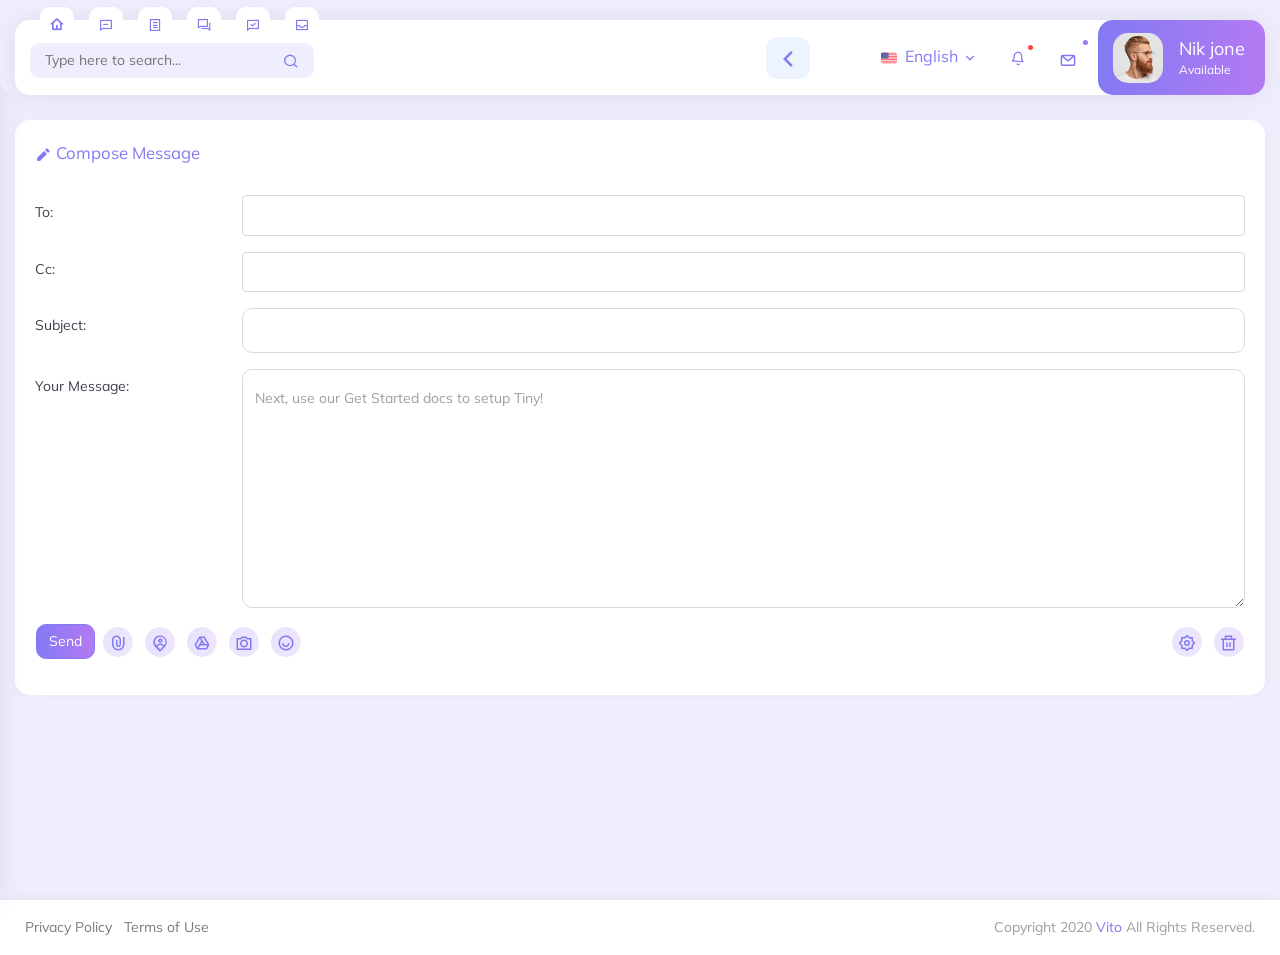
<file: public/asset/admin/app/email-compose.html>
<!doctype html>
<html lang="en">
   
<!-- Mirrored from iqonic.design/themes/vito/html/app/email-compose.html by HTTrack Website Copier/3.x [XR&CO'2014], Fri, 18 Sep 2020 13:36:22 GMT -->
<head>
      <!-- Required meta tags -->
      <meta charset="utf-8">
      <meta name="viewport" content="width=device-width, initial-scale=1, shrink-to-fit=no">
      <title>Vito - Responsive Bootstrap 4 Admin Dashboard Template</title>
      <!-- Favicon -->
      <link rel="shortcut icon" href="../images/favicon.ico" />
      <!-- Bootstrap CSS -->
      <link rel="stylesheet" href="../css/bootstrap.min.css">
      <!-- Typography CSS -->
      <link rel="stylesheet" href="../css/typography.css">
      <!-- Style CSS -->
      <link rel="stylesheet" href="../css/style.css">
      <!-- Responsive CSS -->
      <link rel="stylesheet" href="../css/responsive.css">
   </head>
   <body>
      <!-- loader Start -->
      <div id="loading">
         <div id="loading-center">
         </div>
      </div>
      <!-- loader END -->
      <!-- Wrapper Start -->
      <div class="wrapper">
         <!-- Sidebar  -->
         <div class="iq-sidebar">
            <div class="iq-sidebar-logo d-flex justify-content-between">
               <a href="../index.html">
               <img src="../images/logo.gif" class="img-fluid" alt="">
               <span>Vito</span>
               </a>
               <div class="iq-menu-bt-sidebar">
                     <div class="iq-menu-bt align-self-center">
                        <div class="wrapper-menu">
                        <div class="main-circle"><i class="ri-arrow-left-s-line"></i></div>
                        <div class="hover-circle"><i class="ri-arrow-right-s-line"></i></div>
                     </div>
                     </div>
                  </div>
            </div>
            <div id="sidebar-scrollbar">
               <nav class="iq-sidebar-menu">
                  <ul id="iq-sidebar-toggle" class="iq-menu">
                     <li class="iq-menu-title"><i class="ri-subtract-line"></i><span>Dashboard</span></li>
                     <li>
                        <a href="../index.html" class="iq-waves-effect"><i class="ri-home-4-line"></i><span>Dashboard 1</span></a>
                     </li>
                     <li>
                        <a href="../dashboard-1.html" class="iq-waves-effect"><i class="ri-home-3-line"></i><span>Dashboard 2</span></a>
                     </li>
                     <li>
                        <a href="#menu-design" class="iq-waves-effect collapsed" data-toggle="collapse" aria-expanded="false"><i class="ri-menu-3-line"></i><span>Menu Design</span><i class="ri-arrow-right-s-line iq-arrow-right"></i></a>
                        <ul id="menu-design" class="iq-submenu collapse" data-parent="#iq-sidebar-toggle">
                           <li><a href="../horizontal-menu.html"><i class="ri-git-commit-line"></i>Horizontal menu</a></li>
                           <li><a href="../horizontal-top-menu.html"><i class="ri-text-spacing"></i>Horizontal Top Menu</a></li>
                           <li><a href="../two-sidebar.html"><i class="ri-indent-decrease"></i>Two Sidebar</a></li>
                           <li><a href="../vertical-top-menu.html"><i class="ri-line-height"></i>Vertical block menu</a></li>
                        </ul>
                     </li>
                     <li class="iq-menu-title"><i class="ri-subtract-line"></i><span>Apps</span></li>
                     <li class="active">
                        <a href="#mailbox" class="iq-waves-effect collapsed"  data-toggle="collapse" aria-expanded="true"><i class="ri-mail-line"></i><span>Email</span><i class="ri-arrow-right-s-line iq-arrow-right"></i></a>
                        <ul id="mailbox" class="iq-submenu collapse" data-parent="#iq-sidebar-toggle">
                           <li><a href="index.html"><i class="ri-inbox-line"></i>Inbox</a></li>
                           <li class="active"><a href="email-compose.html"><i class="ri-edit-line"></i>Email Compose</a></li>
                        </ul>
                     </li>
                     <li><a href="../todo.html" class="iq-waves-effect" aria-expanded="false"><i class="ri-chat-check-line"></i><span>Todo</span></a></li>
                     <li>
                        <a href="#userinfo" class="iq-waves-effect collapsed" data-toggle="collapse" aria-expanded="false"><i class="ri-user-line"></i><span>User</span><i class="ri-arrow-right-s-line iq-arrow-right"></i></a>
                        <ul id="userinfo" class="iq-submenu collapse" data-parent="#iq-sidebar-toggle">
                           <li><a href="../profile.html"><i class="ri-profile-line"></i>User Profile</a></li>
                           <li><a href="../profile-edit.html"><i class="ri-file-edit-line"></i>User Edit</a></li>
                           <li><a href="../add-user.html"><i class="ri-user-add-line"></i>User Add</a></li>
                           <li><a href="../user-list.html"><i class="ri-file-list-line"></i>User List</a></li>
                        </ul>
                     </li>
                     <li><a href="../calendar.html" class="iq-waves-effect"><i class="ri-calendar-2-line"></i><span>Calendar</span></a></li>
                     <li><a href="../chat.html" class="iq-waves-effect"><i class="ri-message-line"></i><span>Chat</span></a></li>
                     <li>
                        <a href="#ecommerce" class="iq-waves-effect collapsed" data-toggle="collapse" aria-expanded="false"><i class="ri-shopping-cart-line"></i><span>E-commerce</span><i class="ri-arrow-right-s-line iq-arrow-right"></i></a>
                        <ul id="ecommerce" class="iq-submenu collapse" data-parent="#iq-sidebar-toggle">
                           <li><a href="../e-commerce-product-list.html"><i class="ri-file-list-line"></i>Product Listing</a></li>
                           <li><a href="../e-commerce-product-detail.html"><i class="ri-pages-line"></i>Product Details</a></li>
                           <li><a href="../e-commerce-checkout.html"><i class="ri-shopping-cart-2-line"></i>Checkout</a></li>
                           <li><a href="../e-commerce-wishlist.html"><i class="ri-heart-line"></i>Wishlist</a></li>
                        </ul>
                     </li>
                     <li class="iq-menu-title"><i class="ri-subtract-line"></i><span>Components</span></li>
                     <li>
                        <a href="#ui-elements" class="iq-waves-effect collapsed" data-toggle="collapse" aria-expanded="false"><i class="ri-pencil-ruler-line"></i><span>UI Elements</span><i class="ri-arrow-right-s-line iq-arrow-right"></i></a>
                        <ul id="ui-elements" class="iq-submenu collapse" data-parent="#iq-sidebar-toggle">
                           <li><a href="../ui-colors.html"><i class="ri-font-color"></i>colors</a></li>
                           <li><a href="../ui-typography.html"><i class="ri-text"></i>Typography</a></li>
                           <li><a href="../ui-alerts.html"><i class="ri-alert-line"></i>Alerts</a></li>
                           <li><a href="../ui-badges.html"><i class="ri-building-3-line"></i>Badges</a></li>
                           <li><a href="../ui-breadcrumb.html"><i class="ri-menu-2-line"></i>Breadcrumb</a></li>
                           <li><a href="../ui-buttons.html"><i class="ri-checkbox-blank-line"></i>Buttons</a></li>
                           <li><a href="../ui-cards.html"><i class="ri-bank-card-line"></i>Cards</a></li>
                           <li><a href="../ui-carousel.html"><i class="ri-slideshow-line"></i>Carousel</a></li>
                           <li><a href="../ui-embed-video.html"><i class="ri-slideshow-2-line"></i>Video</a></li>
                           <li><a href="../ui-grid.html"><i class="ri-grid-line"></i>Grid</a></li>
                           <li><a href="../ui-images.html"><i class="ri-image-line"></i>Images</a></li>
                           <li><a href="../ui-list-group.html"><i class="ri-file-list-3-line"></i>list Group</a></li>
                           <li><a href="../ui-media-object.html"><i class="ri-camera-line"></i>Media</a></li>
                           <li><a href="../ui-modal.html"><i class="ri-stop-mini-line"></i>Modal</a></li>
                           <li><a href="../ui-notifications.html"><i class="ri-notification-line"></i>Notifications</a></li>
                           <li><a href="../ui-pagination.html"><i class="ri-pages-line"></i>Pagination</a></li>
                           <li><a href="../ui-popovers.html"><i class="ri-folder-shield-2-line"></i>Popovers</a></li>
                           <li><a href="../ui-progressbars.html"><i class="ri-battery-low-line"></i>Progressbars</a></li>
                           <li><a href="../ui-tabs.html"><i class="ri-database-line"></i>Tabs</a></li>
                           <li><a href="../ui-tooltips.html"><i class="ri-record-mail-line"></i>Tooltips</a></li>
                        </ul>
                     </li>
                     <li>
                        <a href="#forms" class="iq-waves-effect collapsed" data-toggle="collapse" aria-expanded="false"><i class="ri-profile-line"></i><span>Forms</span><i class="ri-arrow-right-s-line iq-arrow-right"></i></a>
                        <ul id="forms" class="iq-submenu collapse" data-parent="#iq-sidebar-toggle">
                           <li><a href="../form-layout.html"><i class="ri-tablet-line"></i>Form Elements</a></li>
                           <li><a href="../form-validation.html"><i class="ri-device-line"></i>Form Validation</a></li>
                           <li><a href="../form-switch.html"><i class="ri-toggle-line"></i>Form Switch</a></li>
                           <li><a href="../form-chechbox.html"><i class="ri-checkbox-line"></i>Form Checkbox</a></li>
                           <li><a href="../form-radio.html"><i class="ri-radio-button-line"></i>Form Radio</a></li>
                        </ul>
                     </li>
                     <li>
                        <a href="#wizard-form" class="iq-waves-effect collapsed" data-toggle="collapse" aria-expanded="false"><i class="ri-archive-drawer-line"></i><span>Forms Wizard</span><i class="ri-arrow-right-s-line iq-arrow-right"></i></a>
                        <ul id="wizard-form" class="iq-submenu collapse" data-parent="#iq-sidebar-toggle">
                           <li><a href="../form-wizard.html"><i class="ri-clockwise-line"></i>Simple Wizard</a></li>
                           <li><a href="../form-wizard-validate.html"><i class="ri-clockwise-2-line"></i>Validate Wizard</a></li>
                           <li><a href="../form-wizard-vertical.html"><i class="ri-anticlockwise-line"></i>Vertical Wizard</a></li>
                        </ul>
                     </li>
                     <li>
                        <a href="#tables" class="iq-waves-effect collapsed" data-toggle="collapse" aria-expanded="false"><i class="ri-table-line"></i><span>Table</span><i class="ri-arrow-right-s-line iq-arrow-right"></i></a>
                        <ul id="tables" class="iq-submenu collapse" data-parent="#iq-sidebar-toggle">
                           <li><a href="../tables-basic.html"><i class="ri-table-line"></i>Basic Tables</a></li>
                           <li><a href="../data-table.html"><i class="ri-database-line"></i>Data Table</a></li>
                           <li><a href="../table-editable.html"><i class="ri-refund-line"></i>Editable Table</a></li>
                        </ul>
                     </li>
                     <li>
                        <a href="#charts" class="iq-waves-effect collapsed" data-toggle="collapse" aria-expanded="false"><i class="ri-pie-chart-box-line"></i><span>Charts</span><i class="ri-arrow-right-s-line iq-arrow-right"></i></a>
                        <ul id="charts" class="iq-submenu collapse" data-parent="#iq-sidebar-toggle">
                           <li><a href="../chart-morris.html"><i class="ri-file-chart-line"></i>Morris Chart</a></li>
                           <li><a href="../chart-high.html"><i class="ri-bar-chart-line"></i>High Charts</a></li>
                           <li><a href="../chart-am.html"><i class="ri-folder-chart-line"></i>Am Charts</a></li>
                           <li><a href="../chart-apex.html"><i class="ri-folder-chart-2-line"></i>Apex Chart</a></li>
                        </ul>
                     </li>
                     <li>
                        <a href="#icons" class="iq-waves-effect collapsed" data-toggle="collapse" aria-expanded="false"><i class="ri-list-check"></i><span>Icons</span><i class="ri-arrow-right-s-line iq-arrow-right"></i></a>
                        <ul id="icons" class="iq-submenu collapse" data-parent="#iq-sidebar-toggle">
                           <li><a href="../icon-dripicons.html"><i class="ri-stack-line"></i>Dripicons</a></li>
                           <li><a href="../icon-fontawesome-5.html"><i class="ri-facebook-fill"></i>Font Awesome 5</a></li>
                           <li><a href="../icon-lineawesome.html"><i class="ri-keynote-line"></i>line Awesome</a></li>
                           <li><a href="../icon-remixicon.html"><i class="ri-remixicon-line"></i>Remixicon</a></li>
                           <li><a href="../icon-unicons.html"><i class="ri-underline"></i>unicons</a></li>
                        </ul>
                     </li>
                     <li class="iq-menu-title"><i class="ri-subtract-line"></i><span>Pages</span></li>
                     <li>
                        <a href="#authentication" class="iq-waves-effect collapsed" data-toggle="collapse" aria-expanded="false"><i class="ri-pages-line"></i><span>Authentication</span><i class="ri-arrow-right-s-line iq-arrow-right"></i></a>
                        <ul id="authentication" class="iq-submenu collapse" data-parent="#iq-sidebar-toggle">
                           <li><a href="../sign-in.html"><i class="ri-login-box-line"></i>Login</a></li>
                           <li><a href="../sign-up.html"><i class="ri-login-circle-line"></i>Register</a></li>
                           <li><a href="../pages-recoverpw.html"><i class="ri-record-mail-line"></i>Recover Password</a></li>
                           <li><a href="../pages-confirm-mail.html"><i class="ri-file-code-line"></i>Confirm Mail</a></li>
                           <li><a href="../pages-lock-screen.html"><i class="ri-lock-line"></i>Lock Screen</a></li>
                        </ul>
                     </li>
                     <li>
                        <a href="#map-page" class="iq-waves-effect collapsed" data-toggle="collapse" aria-expanded="false"><i class="ri-map-pin-user-line"></i><span>Maps</span><i class="ri-arrow-right-s-line iq-arrow-right"></i></a>
                        <ul id="map-page" class="iq-submenu collapse" data-parent="#iq-sidebar-toggle">
                           <li><a href="../pages-map.html"><i class="ri-google-line"></i>Google Map</a></li>
                           <li><a href="#"><i class="ri-map-pin-range-line"></i>Vector Map</a></li>
                        </ul>
                     </li>
                     <li>
                        <a href="#extra-pages" class="iq-waves-effect collapsed" data-toggle="collapse" aria-expanded="false"><i class="ri-pantone-line"></i><span>Extra Pages</span><i class="ri-arrow-right-s-line iq-arrow-right"></i></a>
                        <ul id="extra-pages" class="iq-submenu collapse" data-parent="#iq-sidebar-toggle">
                           <li><a href="../pages-timeline.html"><i class="ri-map-pin-time-line"></i>Timeline</a></li>
                           <li><a href="../pages-invoice.html"><i class="ri-question-answer-line"></i>Invoice</a></li>
                           <li><a href="../blank-page.html"><i class="ri-invision-line"></i>Blank Page</a></li>
                           <li><a href="../pages-error.html"><i class="ri-error-warning-line"></i>Error 404</a></li>
                           <li><a href="../pages-error-500.html"><i class="ri-error-warning-line"></i>Error 500</a></li>
                           <li><a href="../pages-pricing.html"><i class="ri-price-tag-line"></i>Pricing</a></li>
                           <li><a href="../pages-pricing-one.html"><i class="ri-price-tag-2-line"></i>Pricing 1</a></li>
                           <li><a href="../pages-maintenance.html"><i class="ri-archive-line"></i>Maintenance</a></li>
                           <li><a href="../pages-comingsoon.html"><i class="ri-mastercard-line"></i>Coming Soon</a></li>
                           <li><a href="../pages-faq.html"><i class="ri-compasses-line"></i>Faq</a></li>
                        </ul>
                     </li>
                     <li>
                        <a href="#menu-level" class="iq-waves-effect collapsed" data-toggle="collapse" aria-expanded="false"><i class="ri-record-circle-line"></i><span>Menu Level</span><i class="ri-arrow-right-s-line iq-arrow-right"></i></a>
                        <ul id="menu-level" class="iq-submenu collapse" data-parent="#iq-sidebar-toggle">
                           <li><a href="#"><i class="ri-record-circle-line"></i>Menu 1</a></li>
                           <li><a href="#"><i class="ri-record-circle-line"></i>Menu 2</a>
                              <ul>
                                 <li>
                                    <a href="#sub-menu" class="iq-waves-effect collapsed" data-toggle="collapse" aria-expanded="false"><i class="ri-play-circle-line"></i><span>Sub-menu</span><i class="ri-arrow-right-s-line iq-arrow-right"></i></a>
                                    <ul id="sub-menu" class="iq-submenu iq-submenu-data collapse">
                                       <li><a href="#"><i class="ri-record-circle-line"></i>Sub-menu 1</a></li>
                                       <li><a href="#"><i class="ri-record-circle-line"></i>Sub-menu 2</a></li>
                                       <li><a href="#"><i class="ri-record-circle-line"></i>Sub-menu 3</a></li>
                                    </ul>
                                 </li>
                              </ul>
                           </li>
                           <li><a href="#"><i class="ri-record-circle-line"></i>Menu 3</a></li>
                           <li><a href="#"><i class="ri-record-circle-line"></i>Menu 4</a></li>
                        </ul>
                     </li>
                  </ul>
               </nav>
               <div class="p-3"></div>
            </div>
         </div>
         <!-- TOP Nav Bar -->
         <div class="iq-top-navbar">
            <div class="iq-navbar-custom">
               <div class="iq-sidebar-logo">
                  <div class="top-logo">
                     <a href="../index.html" class="logo">
                     <img src="../images/logo.gif" class="img-fluid" alt="">
                     <span>vito</span>
                     </a>
                  </div>
               </div>
               <nav class="navbar navbar-expand-lg navbar-light p-0">
                  <div class="navbar-left">
                  <ul id="topbar-data-icon" class="d-flex p-0 topbar-menu-icon">
                     <li class="nav-item">
                         <a href="index.html" class="nav-link font-weight-bold search-box-toggle"><i class="ri-home-4-line"></i></a>
                     </li>
                     <li><a href="../chat.html" class="nav-link"><i class="ri-message-line"></i></a></li>
                     <li><a href="../e-commerce-product-list.html" class="nav-link"><i class="ri-file-list-line"></i></a></li>
                     <li><a href="../profile.html" class="nav-link"><i class="ri-question-answer-line"></i></a></li>
                     <li><a href="../todo.html" class="nav-link router-link-exact-active router-link-active"><i class="ri-chat-check-line"></i></a></li>
                     <li><a href="index.html" class="nav-link"><i class="ri-inbox-line"></i></a></li>
                  </ul>
                  <div class="iq-search-bar">
                     <form action="#" class="searchbox">
                        <input type="text" class="text search-input" placeholder="Type here to search...">
                        <a class="search-link" href="#"><i class="ri-search-line"></i></a>
                        <div class="searchbox-datalink">
                           <h6 class="pl-3 pt-3">Pages</h6>
                           <ul class="m-0 pl-3 pr-3 pb-3">
                              <li class="iq-bg-primary-hover rounded"><a href="../index.html" class="nav-link router-link-exact-active router-link-active pr-2"><i class="ri-home-4-line pr-2"></i>Dashboard</a></li>
                              <li class="iq-bg-primary-hover rounded"><a href="../dashboard-1.html" class="nav-link router-link-exact-active router-link-active pr-2"><i class="ri-home-3-line pr-2"></i>Dashboard-1</a></li>
                              <li class="iq-bg-primary-hover rounded"><a href="../chat.html" class="nav-link"><i class="ri-message-line pr-2"></i>Chat</a></li>
                              <li class="iq-bg-primary-hover rounded"><a href="../calendar.html" class="nav-link"><i class="ri-calendar-2-line pr-2"></i>Calendar</a></li>
                              <li class="iq-bg-primary-hover rounded"><a href="../profile.html" class="nav-link"><i class="ri-profile-line pr-2"></i>Profile</a></li>
                              <li class="iq-bg-primary-hover rounded"><a href="../todo.html" class="nav-link"><i class="ri-chat-check-line pr-2"></i>Todo</a></li>
                              <li class="iq-bg-primary-hover rounded"><a href="index.html" class="nav-link"><i class="ri-mail-line pr-2"></i>Email</a></li>
                              <li class="iq-bg-primary-hover rounded"><a href="../e-commerce-product-list.html" class="nav-link"><i class="ri-message-line pr-2"></i>Product Listing</a></li>
                              <li class="iq-bg-primary-hover rounded"><a href="../e-commerce-product-detail.html" class="nav-link"><i class="ri-file-list-line pr-2"></i>Product Details</a></li>
                              <li class="iq-bg-primary-hover rounded"><a href="../pages-faq.html" class="nav-link"><i class="ri-compasses-line pr-2"></i>Faq</a></li>
                              <li class="iq-bg-primary-hover rounded"><a href="../form-wizard.html" class="nav-link"><i class="ri-clockwise-line pr-2"></i>Form-wizard</a></li>
                           </ul>
                        </div>
                     </form>
                  </div>
               </div>
                  <button class="navbar-toggler" type="button" data-toggle="collapse" data-target="#navbarSupportedContent" aria-controls="navbarSupportedContent" aria-expanded="false" aria-label="Toggle navigation">
                  <i class="ri-menu-3-line"></i>
                  </button>
                  <div class="iq-menu-bt align-self-center">
                     <div class="wrapper-menu">
                        <div class="main-circle"><i class="ri-arrow-left-s-line"></i></div>
                        <div class="hover-circle"><i class="ri-arrow-right-s-line"></i></div>
                     </div>
                  </div>
                  <div class="collapse navbar-collapse" id="navbarSupportedContent">
                     <ul class="navbar-nav ml-auto navbar-list">
                        <li class="nav-item">
                           <a class="search-toggle iq-waves-effect language-title" href="#"><img src="../images/small/flag-01.png" alt="img-flaf" class="img-fluid mr-1" style="height: 16px; width: 16px;" /> English <i class="ri-arrow-down-s-line"></i></a>
                           <div class="iq-sub-dropdown">
                              <a class="iq-sub-card" href="#"><img src="../images/small/flag-02.png" alt="img-flaf" class="img-fluid mr-2" />French</a>
                              <a class="iq-sub-card" href="#"><img src="../images/small/flag-03.png" alt="img-flaf" class="img-fluid mr-2" />Spanish</a>
                              <a class="iq-sub-card" href="#"><img src="../images/small/flag-04.png" alt="img-flaf" class="img-fluid mr-2" />Italian</a>
                              <a class="iq-sub-card" href="#"><img src="../images/small/flag-05.png" alt="img-flaf" class="img-fluid mr-2" />German</a>
                              <a class="iq-sub-card" href="#"><img src="../images/small/flag-06.png" alt="img-flaf" class="img-fluid mr-2" />Japanese</a>

                           </div>
                        </li>
                        
                        <li class="nav-item">
                           <a href="#" class="search-toggle iq-waves-effect">
                              <div id="lottie-beil"></div>
                              <span class="bg-danger dots"></span>
                           </a>
                           <div class="iq-sub-dropdown">
                              <div class="iq-card shadow-none m-0">
                                 <div class="iq-card-body p-0 ">
                                    <div class="bg-primary p-3">
                                       <h5 class="mb-0 text-white">All Notifications<small class="badge  badge-light float-right pt-1">4</small></h5>
                                    </div>

                                    <a href="#" class="iq-sub-card" >
                                       <div class="media align-items-center">
                                          <div class="">
                                             <img class="avatar-40 rounded" src="../images/user/01.jpg" alt="">
                                          </div>
                                          <div class="media-body ml-3">
                                             <h6 class="mb-0 ">Emma Watson Nik</h6>
                                             <small class="float-right font-size-12">Just Now</small>
                                             <p class="mb-0">95 MB</p>
                                          </div>
                                       </div>
                                    </a>
                                    <a href="#" class="iq-sub-card" >
                                       <div class="media align-items-center">
                                          <div class="">
                                             <img class="avatar-40 rounded" src="../images/user/02.jpg" alt="">
                                          </div>
                                          <div class="media-body ml-3">
                                             <h6 class="mb-0 ">New customer is join</h6>
                                             <small class="float-right font-size-12">5 days ago</small>
                                             <p class="mb-0">Jond Nik</p>
                                          </div>
                                       </div>
                                    </a>
                                    <a href="#" class="iq-sub-card" >
                                       <div class="media align-items-center">
                                          <div class="">
                                             <img class="avatar-40 rounded" src="../images/user/03.jpg" alt="">
                                          </div>
                                          <div class="media-body ml-3">
                                             <h6 class="mb-0 ">Two customer is left</h6>
                                             <small class="float-right font-size-12">2 days ago</small>
                                             <p class="mb-0">Jond Nik</p>
                                          </div>
                                       </div>
                                    </a>
                                    <a href="#" class="iq-sub-card" >
                                       <div class="media align-items-center">
                                          <div class="">
                                             <img class="avatar-40 rounded" src="../images/user/04.jpg" alt="">
                                          </div>
                                          <div class="media-body ml-3">
                                             <h6 class="mb-0 ">New Mail from Fenny</h6>
                                             <small class="float-right font-size-12">3 days ago</small>
                                             <p class="mb-0">Jond Nik</p>
                                          </div>
                                       </div>
                                    </a>
                                 </div>
                              </div>
                           </div>
                        </li>
                        <li class="nav-item dropdown">
                           <a href="#" class="search-toggle iq-waves-effect">
                             <div id="lottie-mail"></div>
                              <span class="bg-primary count-mail"></span>
                           </a>
                           <div class="iq-sub-dropdown">
                              <div class="iq-card shadow-none m-0">
                                 <div class="iq-card-body p-0 ">
                                    <div class="bg-primary p-3">
                                       <h5 class="mb-0 text-white">All Messages<small class="badge  badge-light float-right pt-1">5</small></h5>
                                    </div>
                                    <a href="#" class="iq-sub-card" >
                                       <div class="media align-items-center">
                                          <div class="">
                                             <img class="avatar-40 rounded" src="../images/user/01.jpg" alt="">
                                          </div>
                                          <div class="media-body ml-3">
                                             <h6 class="mb-0 ">Nik Emma Watson</h6>
                                             <small class="float-left font-size-12">13 Jun</small>
                                          </div>
                                       </div>
                                    </a>
                                    <a href="#" class="iq-sub-card" >
                                       <div class="media align-items-center">
                                          <div class="">
                                             <img class="avatar-40 rounded" src="../images/user/02.jpg" alt="">
                                          </div>
                                          <div class="media-body ml-3">
                                             <h6 class="mb-0 ">Lorem Ipsum Watson</h6>
                                             <small class="float-left font-size-12">20 Apr</small>
                                          </div>
                                       </div>
                                    </a>
                                    <a href="#" class="iq-sub-card" >
                                       <div class="media align-items-center">
                                          <div class="">
                                             <img class="avatar-40 rounded" src="../images/user/03.jpg" alt="">
                                          </div>
                                          <div class="media-body ml-3">
                                             <h6 class="mb-0 ">Why do we use it?</h6>
                                             <small class="float-left font-size-12">30 Jun</small>
                                          </div>
                                       </div>
                                    </a>
                                    <a href="#" class="iq-sub-card" >
                                       <div class="media align-items-center">
                                          <div class="">
                                             <img class="avatar-40 rounded" src="../images/user/04.jpg" alt="">
                                          </div>
                                          <div class="media-body ml-3">
                                             <h6 class="mb-0 ">Variations Passages</h6>
                                             <small class="float-left font-size-12">12 Sep</small>
                                          </div>
                                       </div>
                                    </a>
                                    <a href="#" class="iq-sub-card" >
                                       <div class="media align-items-center">
                                          <div class="">
                                             <img class="avatar-40 rounded" src="../images/user/05.jpg" alt="">
                                          </div>
                                          <div class="media-body ml-3">
                                             <h6 class="mb-0 ">Lorem Ipsum generators</h6>
                                             <small class="float-left font-size-12">5 Dec</small>
                                          </div>
                                       </div>
                                    </a>
                                 </div>
                              </div>
                           </div>
                        </li>
                     </ul>
                  </div>
                  <ul class="navbar-list">
                     <li>
                        <a href="#" class="search-toggle iq-waves-effect d-flex align-items-center bg-primary rounded">
                           <img src="../images/user/1.jpg" class="img-fluid rounded mr-3" alt="user">
                           <div class="caption">
                              <h6 class="mb-0 line-height text-white">Nik jone</h6>
                              <span class="font-size-12 text-white">Available</span>
                           </div>
                        </a>
                        <div class="iq-sub-dropdown iq-user-dropdown">
                           <div class="iq-card shadow-none m-0">
                              <div class="iq-card-body p-0 ">
                                 <div class="bg-primary p-3">
                                    <h5 class="mb-0 text-white line-height">Hello Nik jone</h5>
                                    <span class="text-white font-size-12">Available</span>
                                 </div>
                                 <a href="profile.html" class="iq-sub-card iq-bg-primary-hover">
                                    <div class="media align-items-center">
                                       <div class="rounded iq-card-icon iq-bg-primary">
                                          <i class="ri-file-user-line"></i>
                                       </div>
                                       <div class="media-body ml-3">
                                          <h6 class="mb-0 ">My Profile</h6>
                                          <p class="mb-0 font-size-12">View personal profile details.</p>
                                       </div>
                                    </div>
                                 </a>
                                 <a href="profile-edit.html" class="iq-sub-card iq-bg-primary-hover">
                                    <div class="media align-items-center">
                                       <div class="rounded iq-card-icon iq-bg-primary">
                                          <i class="ri-profile-line"></i>
                                       </div>
                                       <div class="media-body ml-3">
                                          <h6 class="mb-0 ">Edit Profile</h6>
                                          <p class="mb-0 font-size-12">Modify your personal details.</p>
                                       </div>
                                    </div>
                                 </a>
                                 <a href="account-setting.html" class="iq-sub-card iq-bg-primary-hover">
                                    <div class="media align-items-center">
                                       <div class="rounded iq-card-icon iq-bg-primary">
                                          <i class="ri-account-box-line"></i>
                                       </div>
                                       <div class="media-body ml-3">
                                          <h6 class="mb-0 ">Account settings</h6>
                                          <p class="mb-0 font-size-12">Manage your account parameters.</p>
                                       </div>
                                    </div>
                                 </a>
                                 <a href="privacy-setting.html" class="iq-sub-card iq-bg-primary-hover">
                                    <div class="media align-items-center">
                                       <div class="rounded iq-card-icon iq-bg-primary">
                                          <i class="ri-lock-line"></i>
                                       </div>
                                       <div class="media-body ml-3">
                                          <h6 class="mb-0 ">Privacy Settings</h6>
                                          <p class="mb-0 font-size-12">Control your privacy parameters.</p>
                                       </div>
                                    </div>
                                 </a>
                                 <div class="d-inline-block w-100 text-center p-3">
                                    <a class="bg-primary iq-sign-btn" href="sign-in.html" role="button">Sign out<i class="ri-login-box-line ml-2"></i></a>
                                 </div>
                              </div>
                           </div>
                        </div>
                     </li>
                  </ul>
               </nav>

            </div>
         </div>
         <!-- TOP Nav Bar END -->

         <!-- Page Content  -->
         <div id="content-page" class="content-page">
            <div class="container-fluid">
               <div class="row row-eq-height">
                  <div class="col-md-12">
                     <div class="row">
                        <div class="col-md-12">
                           <div class="iq-card iq-border-radius-20">
                              <div class="iq-card-body">
                                 <div class="row">
                                    <div class="col-md-12 mb-3">
                                       <h5 class="text-primary card-title"><i class="ri-pencil-fill"></i> Compose Message</h5>
                                    </div>
                                 </div>
                                 <form class="email-form">
                                    <div class="form-group row">
                                       <label for="inputEmail3" class="col-sm-2 col-form-label">To:</label>
                                       <div class="col-sm-10">
                                          <select  id="inputEmail3" class="select2jsMultiSelect form-control" multiple="multiple">
                                             <option value="Petey Cruiser">Petey Cruiser</option>
                                             <option value="Bob Frapples">Bob Frapples</option>
                                             <option value="Barb Ackue">Barb Ackue</option>
                                             <option value="Greta Life">Greta Life</option>
                                          </select>
                                       </div>
                                    </div>
                                    <div class="form-group row">
                                       <label for="cc" class="col-sm-2 col-form-label">Cc:</label>
                                       <div class="col-sm-10">
                                          <select  id="cc" class="select2jsMultiSelect form-control" multiple="multiple">
                                             <option value="Brock Lee">Brock Lee</option>
                                             <option value="Rick O'Shea">Rick O'Shea</option>
                                             <option value="Cliff Hanger">Cliff Hanger</option>
                                             <option value="Barb Dwyer">Barb Dwyer</option>
                                          </select>
                                       </div>
                                    </div>
                                    <div class="form-group row">
                                       <label for="subject" class="col-sm-2 col-form-label">Subject:</label>
                                       <div class="col-sm-10">
                                          <input type="text"  id="subject" class="form-control">
                                       </div>
                                    </div>
                                    <div class="form-group row">
                                       <label for="subject" class="col-sm-2 col-form-label">Your Message:</label>
                                       <div class="col-md-10">
                                          <textarea class="textarea form-control" rows="5">Next, use our Get Started docs to setup Tiny!</textarea>
                                       </div>
                                    </div>
                                    <div class="form-group row align-items-center">
                                       <div class="d-flex flex-grow-1 align-items-center">
                                          <div class="send-btn pl-3">
                                             <button type="submit" class="btn btn-primary">Send</button>
                                          </div>
                                          <div class="send-panel">
                                             <label class="ml-2 mb-0 iq-bg-primary rounded" for="file"> <input type="file" id="file" style="display: none"> <a><i class="ri-attachment-line"></i> </a> </label>
                                             <label class="ml-2 mb-0 iq-bg-primary rounded"> <a href="javascript:void();"> <i class="ri-map-pin-user-line text-primary"></i></a>  </label>
                                             <label class="ml-2 mb-0 iq-bg-primary rounded"> <a href="javascript:void();"> <i class="ri-drive-line text-primary"></i></a>  </label>
                                             <label class="ml-2 mb-0 iq-bg-primary rounded"> <a href="javascript:void();"> <i class="ri-camera-line text-primary"></i></a>  </label>
                                             <label class="ml-2 mb-0 iq-bg-primary rounded"> <a href="javascript:void();"> <i class="ri-user-smile-line text-primary"></i></a>  </label>
                                          </div>
                                       </div>
                                       <div class="d-flex mr-3 align-items-center">
                                          <div class="send-panel float-right">
                                             <label class="ml-2 mb-0 iq-bg-primary rounded" ><a href="javascript:void();"><i class="ri-settings-2-line text-primary"></i></a></label>
                                             <label class="ml-2 mb-0 iq-bg-primary rounded"><a href="javascript:void();">  <i class="ri-delete-bin-line text-primary"></i></a>  </label>
                                          </div>
                                       </div>
                                    </div>
                                 </form>
                              </div>
                           </div>
                        </div>
                     </div>
                  </div>
               </div>
            </div>
         </div>
      </div>
      <!-- Wrapper END -->
      <!-- Footer -->
      <footer class="bg-white iq-footer">
         <div class="container-fluid">
            <div class="row">
               <div class="col-lg-6">
                  <ul class="list-inline mb-0">
                     <li class="list-inline-item"><a href="privacy-policy.html">Privacy Policy</a></li>
                     <li class="list-inline-item"><a href="terms-of-service.html">Terms of Use</a></li>
                  </ul>
               </div>
               <div class="col-lg-6 text-right">
                  Copyright 2020 <a href="#">Vito</a> All Rights Reserved.
               </div>
            </div>
         </div>
      </footer>
      <!-- Footer END -->
      <!-- Optional JavaScript -->
      <!-- jQuery first, then Popper.js, then Bootstrap JS -->
      <script src="../js/jquery.min.js"></script>
      <script src="../js/popper.min.js"></script>
      <script src="../js/bootstrap.min.js"></script>
      <!-- Appear JavaScript -->
      <script src="../js/jquery.appear.js"></script>
      <!-- Countdown JavaScript -->
      <script src="../js/countdown.min.js"></script>
      <!-- Counterup JavaScript -->
      <script src="../js/waypoints.min.js"></script>
      <script src="../js/jquery.counterup.min.js"></script>
      <!-- Wow JavaScript -->
      <script src="../js/wow.min.js"></script>
      <!-- Apexcharts JavaScript -->
      <script src="../js/apexcharts.js"></script>
      <!-- Slick JavaScript -->
      <script src="../js/slick.min.js"></script>
      <!-- Select2 JavaScript -->
      <script src="../js/select2.min.js"></script>
      <!-- Owl Carousel JavaScript -->
      <script src="../js/owl.carousel.min.js"></script>
      <!-- Magnific Popup JavaScript -->
      <script src="../js/jquery.magnific-popup.min.js"></script>
      <!-- Smooth S../crollbar JavaScript -->
      <script src="../js/smooth-scrollbar.js"></script>
      <!-- lottie JavaScript -->
      <script src="../js/lottie.js"></script>
      <!-- Chart Custom JavaScript -->
      <script src="../js/chart-custom.js"></script>
      <!-- Custom JavaScript -->
      <script src="../js/custom.js"></script>

   </body>

<!-- Mirrored from iqonic.design/themes/vito/html/app/email-compose.html by HTTrack Website Copier/3.x [XR&CO'2014], Fri, 18 Sep 2020 13:36:22 GMT -->
</html>
</file>
<file: public/asset/admin/css/typography.css>
/*
Template: Vito - Responsive Bootstrap 4 Admin Dashboard Template
Author: iqonicthemes.in
Design and Developed by: iqonicthemes.in
NOTE: This file contains the styling for responsive Template.
*/

/*================================================
[  Table of contents  ]
================================================

:: Font
:: Import Css
:: General
:: Input
:: Loading
:: Background Color
:: Background Color Opacity
:: Text Color
:: Line Height
:: Font Size
:: Avatar Size
:: Margin Bottom
:: Card
:: Background overlay color
:: Buttons
:: Alert
:: list Group
:: Grid Boxes

======================================
[ End table content ]
======================================*/

/*---------------------------------------------------------------------
Font
-----------------------------------------------------------------------*/
@import url('https://fonts.googleapis.com/css?family=Rubik:300,400,400i,500,700,900&amp;display=swap');
@import url('https://fonts.googleapis.com/css?family=Muli:200,200i,300,400,400i,500,500i,600,600i,700,700i,800,800i,900,900i&amp;display=swap');

/*---------------------------------------------------------------------
import Css
-----------------------------------------------------------------------*/
@import url("variable.css");
@import url("owl.carousel.min.css");
@import url("dripicons.css");
@import url("remixicon.css");
@import url("fontawesome.css");
@import url("line-awesome.min.css");
@import url("ionicons.min.css");
@import url("slick.css");
@import url("slick-theme.css");
@import url("Chart.min.css");
@import url("select2.min.css");
@import url("magnific-popup.css");
@import url("animate.css");
@import url("developer.css");
@import url("Ecommerce.css");
@import url("EcommerceResponsive.css");

/*---------------------------------------------------------------------
General
-----------------------------------------------------------------------*/
*::-moz-selection { background: var(--iq-primary); color: #ffffff; text-shadow: none; }
::-moz-selection { background: var(--iq-primary); color: #ffffff; text-shadow: none; }
::selection { background: var(--iq-primary); color: #ffffff; text-shadow: none; }
body { font-family: 'Muli', sans-serif; font-weight: 400; font-style: normal; font-size: 14px; line-height: 1.8; padding: 0; margin: 0; color: var(--iq-secondary); background: #efeefd; }
a, .btn { -webkit-transition: all 0.5s ease-out 0s; -moz-transition: all 0.5s ease-out 0s; -ms-transition: all 0.5s ease-out 0s; -o-transition: all 0.5s ease-out 0s; transition: all 0.5s ease-out 0s; }
a, button, input, btn { outline: medium none !important; }
a { color: var(--iq-primary); }
.uppercase { text-transform: uppercase; }
h1, h2, h3, h4, h5, h6 { font-family: 'Muli', sans-serif; font-weight: 400; margin: 0px; line-height: 1.5; color: var(--iq-dark); }
h1 a, h2 a, h3 a, h4 a, h5 a, h6 a { color: inherit; }
label { font-weight: normal; }
h1 { font-size: 3.052em; }
h2 { font-size: 2.300em; }
h3 { font-size: 1.953em; }
h4 { font-size: 1.400em; }
h5 { font-size: 1.200em; }
h6 { font-size: 1.0em; }
ul { list-style: none; }

/*----------------------------------------------
Input
------------------------------------------------*/
label { color: var(--iq-dark); }
.form-control { height: 45px; line-height: 45px; background: transparent; border: 1px solid #d7dbda; font-size: 14px; color: var(--iq-secondary); border-radius: 10px; }
.form-control:focus { color: var(--iq-dark); border-color: var(--iq-primary); box-shadow: none; }
.form-control-sm { height: 30px; line-height: 30px; }
.form-control-lg { height: 50px; line-height: 50px; }

/* Definition Lists */
dl dd { margin-bottom: 15px; }
dl dd:last-child { margin-bottom: 0px; }
th { }

/*----------------------------------------------
loading
------------------------------------------------*/
#loading { background: #fff url(../images/loader.gif) no-repeat scroll center center; height: 100%; width: 100%; background-size: 10%; position: fixed; margin-top: 0px; top: 0px; left: 0px; bottom: 0px; overflow: hidden !important; right: 0px; z-index: 999999; }
#loading-center { width: 100%; height: 100%; position: relative; }
.loader { width: 3em; height: 3em; margin: auto; left: 0; right: 0; top: 0; bottom: 0; position: absolute; }
@-webkit-keyframes rotate {
  0% { -webkit-transform: rotateX(-37.5deg) rotateY(45deg); transform: rotateX(-37.5deg) rotateY(45deg); }
  50% { -webkit-transform: rotateX(-37.5deg) rotateY(405deg); transform: rotateX(-37.5deg) rotateY(405deg); }
  100% { -webkit-transform: rotateX(-37.5deg) rotateY(405deg); transform: rotateX(-37.5deg) rotateY(405deg); }
}
@keyframes rotate {
  0% { -webkit-transform: rotateX(-37.5deg) rotateY(45deg); transform: rotateX(-37.5deg) rotateY(45deg); }
  50% { -webkit-transform: rotateX(-37.5deg) rotateY(405deg); transform: rotateX(-37.5deg) rotateY(405deg); }
  100% { -webkit-transform: rotateX(-37.5deg) rotateY(405deg); transform: rotateX(-37.5deg) rotateY(405deg); }
}
.cube, .cube * { position: absolute; width: 71px; height: 71px; left: 0; right: 0; top: 0; bottom: 0; }
.sides { -webkit-animation: rotate 3s ease infinite; animation: rotate 3s ease infinite; -webkit-animation-delay: .8s; animation-delay: .8s; -webkit-transform-style: preserve-3d; transform-style: preserve-3d; -webkit-transform: rotateX(-37.5deg) rotateY(45deg); transform: rotateX(-37.5deg) rotateY(45deg); }
.cube .sides * { box-sizing: border-box; background-color: rgba(130, 122, 243, 0.8); border: 5px solid #eaeaea; }
.cube .sides .top { -webkit-animation: top-animation 3s ease infinite; animation: top-animation 3s ease infinite; -webkit-animation-delay: 0ms; animation-delay: 0ms; -webkit-transform: rotateX(90deg) translateZ(90px); transform: rotateX(90deg) translateZ(90px); -webkit-animation-fill-mode: forwards; animation-fill-mode: forwards; -webkit-transform-origin: 50% 50%; transform-origin: 50% 50%; }
@-webkit-keyframes top-animation {
  0% { opacity: 1; -webkit-transform: rotateX(90deg) translateZ(90px); transform: rotateX(90deg) translateZ(90px); }
  20% { opacity: 1; -webkit-transform: rotateX(90deg) translateZ(35px); transform: rotateX(90deg) translateZ(35px); }
  70% { opacity: 1; -webkit-transform: rotateX(90deg) translateZ(35px); transform: rotateX(90deg) translateZ(35px); }
  90% { opacity: 1; -webkit-transform: rotateX(90deg) translateZ(90px); transform: rotateX(90deg) translateZ(90px); }
  100% { opacity: 1; -webkit-transform: rotateX(90deg) translateZ(90px); transform: rotateX(90deg) translateZ(90px); }
}
@keyframes top-animation {
  0% { opacity: 1; -webkit-transform: rotateX(90deg) translateZ(90px); transform: rotateX(90deg) translateZ(90px); }
  20% { opacity: 1; -webkit-transform: rotateX(90deg) translateZ(35px); transform: rotateX(90deg) translateZ(35px); }
  70% { opacity: 1; -webkit-transform: rotateX(90deg) translateZ(35px); transform: rotateX(90deg) translateZ(35px); }
  90% { opacity: 1; -webkit-transform: rotateX(90deg) translateZ(90px); transform: rotateX(90deg) translateZ(90px); }
  100% { opacity: 1; -webkit-transform: rotateX(90deg) translateZ(90px); transform: rotateX(90deg) translateZ(90px); }
}
.cube .sides .bottom { -webkit-animation: bottom-animation 3s ease infinite; animation: bottom-animation 3s ease infinite; -webkit-animation-delay: 0ms; animation-delay: 0ms; -webkit-transform: rotateX(-90deg) translateZ(90px); transform: rotateX(-90deg) translateZ(90px); -webkit-animation-fill-mode: forwards; animation-fill-mode: forwards; -webkit-transform-origin: 50% 50%; transform-origin: 50% 50%; }
@-webkit-keyframes bottom-animation {
  0% { opacity: 1; -webkit-transform: rotateX(-90deg) translateZ(90px); transform: rotateX(-90deg) translateZ(90px); }
  20% { opacity: 1; -webkit-transform: rotateX(-90deg) translateZ(35px); transform: rotateX(-90deg) translateZ(35px); }
  70% { opacity: 1; -webkit-transform: rotateX(-90deg) translateZ(35px); transform: rotateX(-90deg) translateZ(35px); }
  90% { opacity: 1; -webkit-transform: rotateX(-90deg) translateZ(90px); transform: rotateX(-90deg) translateZ(90px); }
  100% { opacity: 1; -webkit-transform: rotateX(-90deg) translateZ(90px); transform: rotateX(-90deg) translateZ(90px); }
}
@keyframes bottom-animation {
  0% { opacity: 1; -webkit-transform: rotateX(-90deg) translateZ(90px); transform: rotateX(-90deg) translateZ(90px); }
  20% { opacity: 1; -webkit-transform: rotateX(-90deg) translateZ(35px); transform: rotateX(-90deg) translateZ(35px); }
  70% { opacity: 1; -webkit-transform: rotateX(-90deg) translateZ(35px); transform: rotateX(-90deg) translateZ(35px); }
  90% { opacity: 1; -webkit-transform: rotateX(-90deg) translateZ(90px); transform: rotateX(-90deg) translateZ(90px); }
  100% { opacity: 1; -webkit-transform: rotateX(-90deg) translateZ(90px); transform: rotateX(-90deg) translateZ(90px); }
}
.cube .sides .front { -webkit-animation: front-animation 3s ease infinite; animation: front-animation 3s ease infinite; -webkit-animation-delay: 100ms; animation-delay: 100ms; -webkit-transform: rotateY(0deg) translateZ(90px); transform: rotateY(0deg) translateZ(90px); -webkit-animation-fill-mode: forwards; animation-fill-mode: forwards; -webkit-transform-origin: 50% 50%; transform-origin: 50% 50%; }
@-webkit-keyframes front-animation {
  0% { opacity: 1; -webkit-transform: rotateY(0deg) translateZ(90px); transform: rotateY(0deg) translateZ(90px); }
  20% { opacity: 1; -webkit-transform: rotateY(0deg) translateZ(35px); transform: rotateY(0deg) translateZ(35px); }
  70% { opacity: 1; -webkit-transform: rotateY(0deg) translateZ(35px); transform: rotateY(0deg) translateZ(35px); }
  90% { opacity: 1; -webkit-transform: rotateY(0deg) translateZ(90px); transform: rotateY(0deg) translateZ(90px); }
  100% { opacity: 1; -webkit-transform: rotateY(0deg) translateZ(90px); transform: rotateY(0deg) translateZ(90px); }
}
@keyframes front-animation {
  0% { opacity: 1; -webkit-transform: rotateY(0deg) translateZ(90px); transform: rotateY(0deg) translateZ(90px); }
  20% { opacity: 1; -webkit-transform: rotateY(0deg) translateZ(35px); transform: rotateY(0deg) translateZ(35px); }
  70% { opacity: 1; -webkit-transform: rotateY(0deg) translateZ(35px); transform: rotateY(0deg) translateZ(35px); }
  90% { opacity: 1; -webkit-transform: rotateY(0deg) translateZ(90px); transform: rotateY(0deg) translateZ(90px); }
  100% { opacity: 1; -webkit-transform: rotateY(0deg) translateZ(90px); transform: rotateY(0deg) translateZ(90px); }
}
.cube .sides .back { -webkit-animation: back-animation 3s ease infinite; animation: back-animation 3s ease infinite; -webkit-animation-delay: 100ms; animation-delay: 100ms; -webkit-transform: rotateY(-180deg) translateZ(90px); transform: rotateY(-180deg) translateZ(90px); -webkit-animation-fill-mode: forwards; animation-fill-mode: forwards; -webkit-transform-origin: 50% 50%; transform-origin: 50% 50%; }
@-webkit-keyframes back-animation {
  0% { opacity: 1; -webkit-transform: rotateY(-180deg) translateZ(90px); transform: rotateY(-180deg) translateZ(90px); }
  20% { opacity: 1; -webkit-transform: rotateY(-180deg) translateZ(35px); transform: rotateY(-180deg) translateZ(35px); }
  70% { opacity: 1; -webkit-transform: rotateY(-180deg) translateZ(35px); transform: rotateY(-180deg) translateZ(35px); }
  90% { opacity: 1; -webkit-transform: rotateY(-180deg) translateZ(90px); transform: rotateY(-180deg) translateZ(90px); }
  100% { opacity: 1; -webkit-transform: rotateY(-180deg) translateZ(90px); transform: rotateY(-180deg) translateZ(90px); }
}
@keyframes back-animation {
  0% { opacity: 1; -webkit-transform: rotateY(-180deg) translateZ(90px); transform: rotateY(-180deg) translateZ(90px); }
  20% { opacity: 1; -webkit-transform: rotateY(-180deg) translateZ(35px); transform: rotateY(-180deg) translateZ(35px); }
  70% { opacity: 1; -webkit-transform: rotateY(-180deg) translateZ(35px); transform: rotateY(-180deg) translateZ(35px); }
  90% { opacity: 1; -webkit-transform: rotateY(-180deg) translateZ(90px); transform: rotateY(-180deg) translateZ(90px); }
  100% { opacity: 1; -webkit-transform: rotateY(-180deg) translateZ(90px); transform: rotateY(-180deg) translateZ(90px); }
}
.cube .sides .left { -webkit-animation: left-animation 3s ease infinite; animation: left-animation 3s ease infinite; -webkit-animation-delay: 100ms; animation-delay: 100ms; -webkit-transform: rotateY(-90deg) translateZ(90px); transform: rotateY(-90deg) translateZ(90px); -webkit-animation-fill-mode: forwards; animation-fill-mode: forwards; -webkit-transform-origin: 50% 50%; transform-origin: 50% 50%; }
@-webkit-keyframes left-animation {
  0% { opacity: 1; -webkit-transform: rotateY(-90deg) translateZ(90px); transform: rotateY(-90deg) translateZ(90px); }
  20% { opacity: 1; -webkit-transform: rotateY(-90deg) translateZ(35px); transform: rotateY(-90deg) translateZ(35px); }
  70% { opacity: 1; -webkit-transform: rotateY(-90deg) translateZ(35px); transform: rotateY(-90deg) translateZ(35px); }
  90% { opacity: 1; -webkit-transform: rotateY(-90deg) translateZ(90px); transform: rotateY(-90deg) translateZ(90px); }
  100% { opacity: 1; -webkit-transform: rotateY(-90deg) translateZ(90px); transform: rotateY(-90deg) translateZ(90px); }
}
@keyframes left-animation {
  0% { opacity: 1; -webkit-transform: rotateY(-90deg) translateZ(90px); transform: rotateY(-90deg) translateZ(90px); }
  20% { opacity: 1; -webkit-transform: rotateY(-90deg) translateZ(35px); transform: rotateY(-90deg) translateZ(35px); }
  70% { opacity: 1; -webkit-transform: rotateY(-90deg) translateZ(35px); transform: rotateY(-90deg) translateZ(35px); }
  90% { opacity: 1; -webkit-transform: rotateY(-90deg) translateZ(90px); transform: rotateY(-90deg) translateZ(90px); }
  100% { opacity: 1; -webkit-transform: rotateY(-90deg) translateZ(90px); transform: rotateY(-90deg) translateZ(90px); }
}
.cube .sides .right { -webkit-animation: right-animation 3s ease infinite; animation: right-animation 3s ease infinite; -webkit-animation-delay: 100ms; animation-delay: 100ms; -webkit-transform: rotateY(90deg) translateZ(90px); transform: rotateY(90deg) translateZ(90px); -webkit-animation-fill-mode: forwards; animation-fill-mode: forwards; -webkit-transform-origin: 50% 50%; transform-origin: 50% 50%; }
@-webkit-keyframes right-animation {
  0% { opacity: 1; -webkit-transform: rotateY(90deg) translateZ(90px); transform: rotateY(90deg) translateZ(90px); }
  20% { opacity: 1; -webkit-transform: rotateY(90deg) translateZ(35px); transform: rotateY(90deg) translateZ(35px); }
  70% { opacity: 1; -webkit-transform: rotateY(90deg) translateZ(35px); transform: rotateY(90deg) translateZ(35px); }
  90% { opacity: 1; -webkit-transform: rotateY(90deg) translateZ(90px); transform: rotateY(90deg) translateZ(90px); }
  100% { opacity: 1; -webkit-transform: rotateY(90deg) translateZ(90px); transform: rotateY(90deg) translateZ(90px); }
}
@keyframes right-animation {
  0% { opacity: 1; -webkit-transform: rotateY(90deg) translateZ(90px); transform: rotateY(90deg) translateZ(90px); }
  20% { opacity: 1; -webkit-transform: rotateY(90deg) translateZ(35px); transform: rotateY(90deg) translateZ(35px); }
  70% { opacity: 1; -webkit-transform: rotateY(90deg) translateZ(35px); transform: rotateY(90deg) translateZ(35px); }
  90% { opacity: 1; -webkit-transform: rotateY(90deg) translateZ(90px); transform: rotateY(90deg) translateZ(90px); }
  100% { opacity: 1; -webkit-transform: rotateY(90deg) translateZ(90px); transform: rotateY(90deg) translateZ(90px); }
}
.right-sidebar-mini { top: 0; z-index: 100; position: fixed; width: 350px; right: 0; transform: translateX(calc(111% + -2em)); transition: all 0.5s ease; }
.right-sidebar-mini .side-right-icon { display: none; }
.right-sidebar-toggle { position: absolute; margin-left: -44px; background: #fff; padding: 15px; display: inline; top: 15%; z-index: 99; border-radius: 30px 0px 0px 30px; box-shadow: -10px 5px 20px rgba(0, 0, 0, 0.19); cursor: pointer; }
.right-sidebar-panel { background-color: #fff; box-shadow: 0 10px 20px rgba(0, 0, 0, 0.19), 0 6px 6px rgba(0, 0, 0, 0.23); height: 100vh; padding: 15px; overflow-y: scroll; }
.right-sidebar { transform: translateX(calc(10% + -1em)); }
.right-sidebar .side-left-icon { display: none; }
.right-sidebar .side-right-icon { display: block; }

/*----------------------------------------------
Background Color
------------------------------------------------*/
.bg-primary, .badge-primary { color: var(--iq-white); background: var(--iq-primary) !important; background: -moz-linear-gradient(left, var(--iq-primary) 0%, var(--iq-primary-light) 100%) !important; background: -webkit-gradient(left top, right top, color-stop(0%, var(--iq-primary)), color-stop(100%, var(--iq-primary-light))) !important; background: -webkit-linear-gradient(left, var(--iq-primary) 0%, var(--iq-primary-light) 100%) !important; background: -o-linear-gradient(left, var(--iq-primary) 0%, var(--iq-primary-light) 100%) !important; background: -ms-linear-gradient(left, var(--iq-primary) 0%, var(--iq-primary-light) 100%) !important; background: linear-gradient(to right, var(--iq-primary) 0%, var(--iq-primary-light) 100%) !important; filter: progid:DXImageTransform.Microsoft.gradient(startColorstr='#827af3', endColorstr='#b47af3', GradientType=1) !important; }
.bg-secondary, .badge-secondary { color: var(--iq-white); background-color: var(--iq-secondary) !important; }
.bg-success, .badge-success { color: var(--iq-white); background: var(--iq-success-dark); background: -moz-linear-gradient(left, var(--iq-success-dark) 0%, var(--iq-success) 100%); background: -webkit-gradient(left top, right top, color-stop(0%, var(--iq-success-dark)), color-stop(100%, var(--iq-success))); background: -webkit-linear-gradient(left, var(--iq-success-dark) 0%, var(--iq-success) 100%); background: -o-linear-gradient(left, var(--iq-success-dark) 0%, var(--iq-success) 100%); background: -ms-linear-gradient(left, var(--iq-success-dark) 0%, var(--iq-success) 100%); background: linear-gradient(to right, var(--iq-success-dark) 0%, var(--iq-success) 100%); filter: progid:DXImageTransform.Microsoft.gradient(startColorstr='#3dbb58', endColorstr='#45ce62', GradientType=1); }
.bg-danger, .badge-danger { color: var(--iq-white); background: var(--iq-danger-dark); background: -moz-linear-gradient(left, var(--iq-danger-dark) 0%, var(--iq-danger) 100%); background: -webkit-gradient(left top, right top, color-stop(0%, var(--iq-danger-dark)), color-stop(100%, var(--iq-danger))); background: -webkit-linear-gradient(left, var(--iq-danger-dark) 0%, var(--iq-danger) 100%); background: -o-linear-gradient(left, var(--iq-danger-dark) 0%, var(--iq-danger) 100%); background: -ms-linear-gradient(left, var(--iq-danger-dark) 0%, var(--iq-danger) 100%); background: linear-gradient(to right, var(--iq-danger-dark) 0%, var(--iq-danger) 100%); filter: progid:DXImageTransform.Microsoft.gradient(startColorstr='#f35448', endColorstr='#fd6256', GradientType=1); }
.bg-warning, .badge-warning { color: var(--iq-white); background: var(--iq-warning-dark); background: -moz-linear-gradient(left, var(--iq-warning-dark) 0%, var(--iq-warning) 100%); background: -webkit-gradient(left top, right top, color-stop(0%, var(--iq-warning-dark)), color-stop(100%, var(--iq-warning))); background: -webkit-linear-gradient(left, var(--iq-warning-dark) 0%, var(--iq-warning) 100%); background: -o-linear-gradient(left, var(--iq-warning-dark) 0%, var(--iq-warning) 100%); background: -ms-linear-gradient(left, var(--iq-warning-dark) 0%, var(--iq-warning) 100%); background: linear-gradient(to right, var(--iq-warning-dark) 0%, var(--iq-warning) 100%); filter: progid:DXImageTransform.Microsoft.gradient(startColorstr='var(--iq-warning-dark)', endColorstr='#ffd369', GradientType=1); }
.bg-info, .badge-info { color: var(--iq-white); background: var(--iq-info-dark); background: -moz-linear-gradient(left, var(--iq-info-dark) 0%, var(--iq-info) 100%); background: -webkit-gradient(left top, right top, color-stop(0%, var(--iq-info-dark)), color-stop(100%, var(--iq-info))); background: -webkit-linear-gradient(left, var(--iq-info-dark) 0%, var(--iq-info) 100%); background: -o-linear-gradient(left, var(--iq-info-dark) 0%, var(--iq-info) 100%); background: -ms-linear-gradient(left, var(--iq-info-dark) 0%, var(--iq-info) 100%); background: linear-gradient(to right, var(--iq-info-dark) 0%, var(--iq-info) 100%); filter: progid:DXImageTransform.Microsoft.gradient(startColorstr='#67ddea', endColorstr='var(--iq-info-dark))', GradientType=1); }
.bg-light, .badge-light { background-color: var(--iq-light) !important; }
.bg-dark, .badge-dark { color: var(--iq-white); background-color: var(--iq-dark) !important; }

/*----------------------------------------------
Custom Background Color
------------------------------------------------*/
.bg-cyan, .badge-cyan { background-color: var(--iq-cyan) !important; color: var(--iq-white) !important; }
.bg-cobalt-blue, .badge-cobalt-blue { background-color: var(--iq-cobalt-blue) !important; color: var(--iq-white) !important; }
.bg-spring-green, .badge-spring-green { background-color: var(--iq-spring-green) !important; color: var(--iq-white) !important; }
.bg-amber, .badge-amber { background-color: var(--iq-amber) !important; color: var(--iq-white) !important; }
.bg-pink, .badge-pink { background-color: var(--iq-pink) !important; color: var(--iq-white) !important; }

/*----------------------------------------------
Background Color Opacity
------------------------------------------------*/
.iq-bg-primary { background: rgba(130, 122, 243, 0.2); background: -moz-linear-gradient(left, rgba(130, 122, 243, 0.2) 0%, rgba(180, 122, 243, 0.2) 100%); background: -webkit-gradient(left top, right top, color-stop(0%, rgba(130, 122, 243, 0.2)), color-stop(100%, rgba(180, 122, 243, 0.2))); background: -webkit-linear-gradient(left, rgba(130, 122, 243, 0.2) 0%, rgba(180, 122, 243, 0.2) 100%); background: -o-linear-gradient(left, rgba(130, 122, 243, 0.2) 0%, rgba(180, 122, 243, 0.2) 100%); background: -ms-linear-gradient(left, rgba(130, 122, 243, 0.2) 0%, rgba(180, 122, 243, 0.2) 100%); background: linear-gradient(to right, rgba(130, 122, 243, 0.2) 0%, rgba(180, 122, 243, 0.2) 100%); filter: progid:DXImageTransform.Microsoft.gradient(startColorstr='var(--iq-primary)', endColorstr='#b47af3', GradientType=1); color: var(--iq-primary) !important; }
.iq-bg-secondary { background: #f1f2f1 !important; color: var(--iq-secondary) !important; }
.iq-bg-success { background: #eefff2 !important; color: var(--iq-success) !important; }
.iq-bg-danger { background: #fff5f4 !important; color: var(--iq-danger) !important; }
.iq-bg-warning { background: #fffcf3 !important; color: var(--iq-warning) !important; }
.iq-bg-info { background: #e5fafc !important; color: var(--iq-info) !important; }
.iq-bg-dark { background: #f0efef !important; color: var(--iq-dark) !important; }

/*--------------*/
.iq-bg-primary-hover:hover { background: #e0defc !important; }
.iq-bg-primary-secondary-hover:hover { background: #f1f2f1 !important; }
.iq-bg-primary-success-hover:hover { background: #eefff2 !important; }
.iq-bg-primary-danger-hover:hover { background: #fff5f4 !important; }
.iq-bg-primary-warning-hover:hover { background: #fffcf3 !important; }
.iq-bg-primary-info-hover:hover { background: #e5fafc !important; }
.iq-bg-primary-dark-hover:hover { background: #f0efef !important; }

/*----------------------------------------------
Text Color
------------------------------------------------*/
.text-primary { color: var(--iq-primary) !important; }
.text-secondary { color: var(--iq-secondary) !important; }
.text-success { color: var(--iq-success) !important; }
.text-danger { color: var(--iq-danger) !important; }
.text-warning { color: var(--iq-warning) !important; }
.text-info { color: var(--iq-info) !important; }
.text-light { color: var(--iq-light) !important; }
.text-dark { color: var(--iq-dark) !important; }
.text-white { color: var(--iq-white) !important; }

/*----------------------------------------------
Custom Text Color
------------------------------------------------*/
.text-cyan { color: var(--iq-cyan) !important; }
.text-cobalt-blue { color: var(--iq-cobalt-blue) !important; }
.text-spring-green { color: var(--iq-spring-green) !important; }
.text-amber { color: var(--iq-amber) !important; }
.text-pink { color: var(--iq-pink) !important; }

/*----------------------------------------------
Line Height
------------------------------------------------*/
.line-height { line-height: normal; }
.line-height-2 { line-height: 2; }
.line-height-4 { line-height: 40px; }
.line-height-6 { line-height: 60px; }

/*----------------------------------------------
Font Size
------------------------------------------------*/
.font-size-12 { font-size: 12px; }
.font-size-14 { font-size: 14px; }
.font-size-16 { font-size: 16px; }
.font-size-18 { font-size: 18px; }
.font-size-32 { font-size: 32px; }
.font-size-40 { font-size: 40px; }

/*----------------------------------------------
Avatar Size
------------------------------------------------*/
.avatar-35 { height: 35px; width: 35px; line-height: 35px; font-size: 0.5rem; }
.avatar-30 { height: 30px; width: 30px; line-height: 30px; font-size: 0.4rem; }
.avatar-40 { height: 40px; width: 40px; line-height: 40px; font-size: 0.6rem; }
.avatar-45 { height: 45px; width: 45px; line-height: 45px; font-size: 0.8rem; }
.avatar-50 { height: 50px; width: 50px; line-height: 50px; font-size: 1rem; }
.avatar-60 { height: 60px; width: 60px; line-height: 60px; font-size: 1.2rem; }
.avatar-70 { height: 70px; width: 70px; line-height: 70px; font-size: 1.4rem; }
.avatar-80 { height: 80px; width: 80px; line-height: 80px; font-size: 1.6rem; }
.avatar-90 { height: 90px; width: 90px; line-height: 90px; font-size: 1.6rem; }
.avatar-100 { height: 100px; width: 100px; line-height: 100px; font-size: 1.6rem; }
.avatar-110 { height: 110px; width: 110px; line-height: 110px; font-size: 1.6rem; }
.avatar-120 { height: 120px; width: 120px; line-height: 120px; font-size: 1.6rem; }
.avatar-130 { height: 130px; width: 130px; line-height: 130px; font-size: 1.6rem; }

/*----------------------------------------------
Margin Bottom
------------------------------------------------*/
.iq-mb-3 { margin-bottom: 30px !important; }

/*----------------------------------------------
Card
------------------------------------------------*/
.iq-card { background: #ffffff; -webkit-border-radius: 15px; -moz-border-radius: 15px; border-radius: 15px; margin-bottom: 30px; border: none; -webkit-box-shadow: 0px 0px 12px 0px rgba(120, 146, 141, 0.06); box-shadow: 0px 0px 12px 0px rgba(120, 146, 141, 0.06); }
.iq-card-body { padding: 20px; }
.iq-card .iq-card-header { padding: 0 20px; min-height: 60px; -ms-flex-align: center !important; align-items: center !important; }
.iq-card .iq-card-header .iq-header-title { display: inline-block; align-self: center !important; }
.iq-card .iq-card-header .iq-header-title .card-title { margin-bottom: 0; }
.iq-card-header-toolbar .nav-item a { color: #393c52; padding: 4px 12px; font-size: 14px; font-family: 'Nunito', sans-serif; }
.iq-card-header-toolbar .dropdown-toggle i { font-size: 22px; line-height: normal; color: #393c52; }
.iq-card-header-toolbar .dropdown-toggle::after { display: none; }

/*--------------*/
.nav-pills .nav-item a { color: #393c52; font-family: 'Muli', sans-serif; }
.nav-pills .nav-link.active, .nav-pills .show>.nav-link { color: var(--iq-primary); background: #e0defc; }
.nav-pills .nav-link:hover { color: var(--iq-primary); }

/*--------------*/
.nav-tabs { border-bottom: 2px solid #f2edff; margin-bottom: 15px; }
.nav-tabs .nav-item { margin-bottom: -2px; }
.nav-tabs .nav-item a { color: #393c52; font-family: 'Muli', sans-serif; border: none; border-bottom: 2px solid transparent; }
.nav-tabs .nav-item.show .nav-link, .nav-tabs .nav-link.active { border-bottom: 2px solid var(--iq-primary); color: var(--iq-primary); }

/*---------------------------------------------------------------------
Background overlay color
-----------------------------------------------------------------------*/
.parallax { background-size: cover !important; -webkit-background-size: cover !important; -moz-background-size: cover !important; -ms-background-size: cover !important; position: relative; z-index: 0; background-origin: initial; background-position: center center !important; background-repeat: no-repeat; background-attachment: fixed !important; }

/* Background Gradient BLACK */
.bg-over-black-10:before { background: rgba(5, 8, 9, 0.1); content: ""; height: 100%; left: 0; position: absolute; top: 0; width: 100%; z-index: 0; }
.bg-over-black-20:before { background: rgba(5, 8, 9, 0.2); content: ""; height: 100%; left: 0; position: absolute; top: 0; width: 100%; z-index: 0; }
.bg-over-black-30:before { background: rgba(5, 8, 9, 0.3); content: ""; height: 100%; left: 0; position: absolute; top: 0; width: 100%; z-index: 0; }
.bg-over-black-40:before { background: rgba(5, 8, 9, 0.4); content: ""; height: 100%; left: 0; position: absolute; top: 0; width: 100%; z-index: 0; }
.bg-over-black-50:before { background: rgba(5, 8, 9, 0.5); content: ""; height: 100%; left: 0; position: absolute; top: 0; width: 100%; z-index: 0; }
.bg-over-black-60:before { background: rgba(5, 8, 9, 0.6); content: ""; height: 100%; left: 0; position: absolute; top: 0; width: 100%; z-index: 0; }
.bg-over-black-70:before { background: rgba(5, 8, 9, 0.7); content: ""; height: 100%; left: 0; position: absolute; top: 0; width: 100%; z-index: 0; }
.bg-over-black-80:before { background: rgba(5, 8, 9, 0.8); content: ""; height: 100%; left: 0; position: absolute; top: 0; width: 100%; z-index: 0; }
.bg-over-black-85:before { background: rgba(5, 8, 9, 0.85); content: ""; height: 100%; left: 0; position: absolute; top: 0; width: 100%; z-index: 0; }
.bg-over-black-90:before { background: rgba(5, 8, 9, 0.9); content: ""; height: 100%; left: 0; position: absolute; top: 0; width: 100%; z-index: 0; }

/*----------------------------------------------
Buttons
------------------------------------------------*/
.btn { font-size: 14px; font-family: 'Muli', sans-serif; }
.btn.focus, .btn:focus { box-shadow: none !important; }
.btn i { margin-right: 5px; }
.iq-sign-btn { display: inline-block; text-align: center; border: 1px solid transparent; padding: .375rem 1rem; border-radius: 15px; }
.iq-sign-btn:hover { color: var(--iq-white); background: var(--iq-danger); }

/*--------------*/
.btn-primary { background: var(--iq-primary); background: -moz-linear-gradient(left, var(--iq-primary) 0%, var(--iq-primary-light) 100%); background: -webkit-gradient(left top, right top, color-stop(0%, var(--iq-primary)), color-stop(100%, var(--iq-primary-light))); background: -webkit-linear-gradient(left, var(--iq-primary) 0%, var(--iq-primary-light) 100%); background: -o-linear-gradient(left, var(--iq-primary) 0%, var(--iq-primary-light) 100%); background: -ms-linear-gradient(left, var(--iq-primary) 0%, var(--iq-primary-light) 100%); background: linear-gradient(to right, var(--iq-primary) 0%, var(--iq-primary-light) 100%); filter: progid:DXImageTransform.Microsoft.gradient(startColorstr='#827af3', endColorstr='#b47af3', GradientType=1); border-color: var(--iq-primary); }
.btn-secondary { background-color: var(--iq-secondary); border-color: var(--iq-secondary); }
.btn-success { background-color: var(--iq-success); border-color: var(--iq-success); }
.btn-danger { background-color: var(--iq-danger); border-color: var(--iq-danger); }
.btn-warning { background-color: var(--iq-warning); border-color: var(--iq-warning); }
.btn-info { background-color: var(--iq-info); border-color: var(--iq-info); }
.btn-light { background-color: var(--iq-light); border-color: var(--iq-light); }
.btn-dark { background-color: var(--iq-dark); border-color: var(--iq-dark); }

/*--------------*/
.btn-primary:hover { background: var(--iq-primary-light); background: -moz-linear-gradient(left, var(--iq-primary-light) 0%, var(--iq-primary) 100%); background: -webkit-gradient(left top, right top, color-stop(0%, var(--iq-primary-light)), color-stop(100%, var(--iq-primary))); background: -webkit-linear-gradient(left, var(--iq-primary-light) 0%, var(--iq-primary) 100%); background: -o-linear-gradient(left, var(--iq-primary-light) 0%, var(--iq-primary) 100%); background: -ms-linear-gradient(left, var(--iq-primary-light) 0%, var(--iq-primary) 100%); background: linear-gradient(to right, var(--iq-primary-light) 0%, var(--iq-primary) 100%); filter: progid:DXImageTransform.Microsoft.gradient(startColorstr='#b47af3', endColorstr='#827af3', GradientType=1); border-color: var(--iq-primary); border-color: var(--iq-primary); }
a.bg-primary:focus, a.bg-primary:hover, button.bg-primary:focus, button.bg-primary:hover { background: var(--iq-primary-light) !important; background: -moz-linear-gradient(left, var(--iq-primary-light) 0%, var(--iq-primary) 100%) !important; background: -webkit-gradient(left top, right top, color-stop(0%, var(--iq-primary-light)), color-stop(100%, var(--iq-primary))); background: -webkit-linear-gradient(left, var(--iq-primary-light) 0%, var(--iq-primary) 100%) !important; background: -o-linear-gradient(left, var(--iq-primary-light) 0%, var(--iq-primary) 100%) !important; background: -ms-linear-gradient(left, var(--iq-primary-light) 0%, var(--iq-primary) 100%) !important; background: linear-gradient(to right, var(--iq-primary-light) 0%, var(--iq-primary) 100%) !important; filter: progid:DXImageTransform.Microsoft.gradient(startColorstr='#b47af3', endColorstr='#827af3', GradientType=1); border-color: var(--iq-primary); border-color: var(--iq-primary); }

/*--------------*/
.btn-outline-primary { color: var(--iq-primary); border-color: var(--iq-primary); }
.btn-outline-secondary { color: var(--iq-secondary); border-color: var(--iq-secondary); }
.btn-outline-success { color: var(--iq-success); border-color: var(--iq-success); }
.btn-outline-danger { color: var(--iq-danger); border-color: var(--iq-danger); }
.btn-outline-warning { color: var(--iq-warning); border-color: var(--iq-warning); }
.btn-outline-info { color: var(--iq-info); border-color: var(--iq-info); }
.btn-outline-light { color: var(--iq-light); border-color: var(--iq-light); }
.btn-outline-dark { color: var(--iq-dark); border-color: var(--iq-dark); }

/*------------------*/
.btn-outline-primary:hover { color: var(--iq-white); background-color: var(--iq-primary); border-color: var(--iq-primary); }
.btn-outline-secondary:hover { color: var(--iq-white); background-color: var(--iq-secondary); border-color: var(--iq-secondary); }
.btn-outline-success:hover { color: var(--iq-white); background-color: var(--iq-success); border-color: var(--iq-success); }
.btn-outline-danger:hover { color: var(--iq-white); background-color: var(--iq-danger); border-color: var(--iq-danger); }
.btn-outline-warning:hover { color: var(--iq-white); background-color: var(--iq-warning); border-color: var(--iq-warning); }
.btn-outline-info:hover { color: var(--iq-white); background-color: var(--iq-info); border-color: var(--iq-info); }
.btn-outline-light:hover { color: var(--iq-white); background-color: var(--iq-light); border-color: var(--iq-light); }
.btn-outline-dark:hover { color: var(--iq-white); background-color: var(--iq-dark); border-color: var(--iq-dark); }

/*----------------------------------------------
Alert
------------------------------------------------*/
.alert-primary { color: var(--iq-primary); border-color: var(--iq-primary); background-color: var(--iq-bg-light-color); }
.alert-secondary { color: var(--iq-secondary); border-color: #d6d8d5; background-color: #f1f2f1; }
.alert-success { color: var(--iq-success-dark); border-color: #b2efb2; background-color: #eefff2; }
.alert-danger { color: var(--iq-danger-dark); border-color: #f7c6c6; background-color: #fff5f4; }
.alert-warning { color: var(--iq-warning-dark); border-color: #fff2b2; background-color: #fffcf3; }
.alert-info { color: var(--iq-info-dark); border-color: #b2f1ff; background-color: #e5fafc; }
.alert-light { color: var(--iq-secondary); border-color: #d6d8d5; background-color: var(--iq-light); }
.alert-dark { color: var(--iq-dark); border-color: #c3c8c8; background-color: #f0efef; }

/*--------------*/
.alert { display: -webkit-box; display: -ms-flexbox; display: flex; -webkit-box-align: stretch; -ms-flex-align: stretch; align-items: stretch; }
.alert .iq-alert-icon { display: -webkit-box; display: -ms-flexbox; display: flex; -webkit-box-align: center; -ms-flex-align: center; align-items: center; padding: 0 1.30rem 0 0; }
.alert .iq-alert-icon i { font-size: 2.441em; line-height: normal; }
.alert .iq-alert-text { -ms-flex-item-align: center; align-self: center; -webkit-box-flex: 1; -ms-flex-positive: 1; flex-grow: 1; }
.alert .close { float: right; font-size: 20px; font-weight: 400; line-height: 1; color: #fff; text-shadow: none; opacity: 1; }
.close:not(:disabled):not(.disabled):focus, .close:not(:disabled):not(.disabled):hover { outline: none; }

/*----------------------------------------------
list Group
------------------------------------------------*/
.list-group-item-primary { background-color: var(--iq-bg-light-color); color: var(--iq-primary); }
.list-group-item-secondary { color: var(--iq-secondary); background-color: #f1f2f1; }
.list-group-item-success { color: var(--iq-success); background-color: #eefff2; }
.list-group-item-danger { color: var(--iq-danger); background-color: #fff5f4; }
.list-group-item-warning { color: var(--iq-warning); background-color: #fffcf3; }
.list-group-item-info { color: var(--iq-info); background-color: #e5fafc; }
.list-group-item-light { color: var(--iq-secondary); background-color: var(--iq-light); }
.list-group-item-dark { color: var(--iq-dark); background-color: #f0efef; }
.list-group-item-action { color: var(--iq-dark); }
.list-group-item.active { background-color: var(--iq-primary); border-color: var(--iq-primary); }

/*----------------------------------------------
Grid Boxes
------------------------------------------------*/
.iq-card-block.iq-card-stretch { -webkit-box-align: stretch; -ms-flex-align: stretch; align-items: stretch; }
.iq-card-block.iq-card-height-half { height: calc(50% - 30px); }
.iq-card-block.iq-card-height { height: calc(100% - 30px); }
.iq-card-block { display: -webkit-box; display: -ms-flexbox; display: flex; -webkit-box-flex: 1; -ms-flex-positive: 1; flex-grow: 1; -webkit-box-orient: vertical; -webkit-box-direction: normal; -ms-flex-direction: column; flex-direction: column; }
</file>
<file: public/asset/admin/css/style.css>
/*
Template: Vito - Responsive Bootstrap 4 Admin Dashboard Template
Author: iqonicthemes.in
Design and Developed by: iqonicthemes.in
NOTE: This file contains the styling for responsive Template.
*/

/*================================================
[  Table of contents  ]
================================================

:: General
:: Badge
:: Media Support
:: Best Sellers
:: Profile Avatar
:: Countdown
:: Progressbar
:: Dropdown Menu
:: Badge Img Tag
:: List Style 1
:: Icon Box
:: Tasks Card
:: Sign In
:: Dash Hover
:: Waves Effect
:: Sidebar
:: Sidebar Menu
:: Top Menu
:: Content Page
:: Error Page
:: OWL Carousel
:: Timeline
:: Team
:: User Add Block
:: Email list
:: Booking list
:: Chart
:: Material Card Style
:: Circle Progressbar
:: Tikit Booking List
:: Right Sidebar Menu
:: FAQ
:: Table
:: Animation Card
:: Footer
:: Map Profile
:: Mail Inbox
:: Slick Arrow
:: Calender
:: From Wizard
:: Chat
:: Profile
:: Todo
:: Privacy Policy
:: User List
:: Add User
:: Horizontal Menu
:: Dashboard-1
:: Dashboard-2
:: small sidebar with icon
:: Product Detail Page

======================================
[ End table content ]
======================================*/

/*--------------------------------------------------------------------
                            General
---------------------------------------------------------------------*/
*::-moz-selection { background: var(--iq-primary); color: var(--iq-white); text-shadow: none; }
::-moz-selection { background: var(--iq-primary); color: var(--iq-white); text-shadow: none; }
::selection { background: var(--iq-primary); color: var(--iq-white); text-shadow: none; }

/* Definition Lists */
dl dd { margin-bottom: 15px; }
dl dd:last-child { margin-bottom: 0px; }

/* Table */

/* table { border: 1px solid #eaeaea; width: 100%; }
table td, table th { border: 1px solid #eaeaea; } */
th { }
a:hover { text-decoration: none; }
.dropdown-item { font-size: 14px; }
.dropdown-menu { border-radius: 10px; }

/* scroller */
.scroller { overflow-y: auto; scrollbar-color: var(--iq-primary) #edf3ff; scrollbar-width: thin; }
.scroller::-webkit-scrollbar-thumb { background-color: var(--iq-primary); }
.scroller::-webkit-scrollbar-track { background-color: #edf3ff; }
#sidebar-scrollbar { overflow-y: auto; scrollbar-color: var(--iq-primary) #edf3ff; scrollbar-width: thin; }
#sidebar-scrollbar::-webkit-scrollbar-thumb { background-color: var(--iq-primary); }
#sidebar-scrollbar::-webkit-scrollbar-track { background-color: #edf3ff; }

/* Form */
#sidebar-scrollbar { height: 100%; }

/*---------------------------------------------------------------------
                                  Badge
-----------------------------------------------------------------------*/
.badge { padding: .3em .6em; line-height: 1.3; text-transform: capitalize; }
.breadcrumb.bg-primary .breadcrumb-item+.breadcrumb-item::before { color: var(--iq-white); }

/*---------------------------------------------------------------------
                               Media Support
-----------------------------------------------------------------------*/
.media-support { display: inline-block; width: 100%; }
.media-support-user-img img { height: 60px; }
.media-support-header { display: flex; align-items: flex-start; }
.media-support-info { flex: 1; }
.projects-media img { height: 60px; }
.iq-media-group .iq-media { margin-left: -20px; position: relative; z-index: 0; transition: all 0.3s ease-in-out; transition: all 0.3s ease-in-out; -moz-transition: all 0.3s ease-in-out; -ms-transition: all 0.3s ease-in-out; -o-transition: all 0.3s ease-in-out; -webkit-transition: all 0.3s ease-in-out; }
.iq-media-group .iq-media:hover { z-index: 9; }
.iq-media-group .iq-media img, .iq-media-group .iq-media.border { border: 2px solid #ddd; }
.iq-media-group .iq-media:first-child { margin-left: 0; }
.iq-media { display: -webkit-inline-box; display: -ms-inline-flexbox; display: inline-flex; background-repeat: no-repeat; background-position: center center; background-size: cover; }
.iq-media:hover { text-decoration: none; }
.media-pl { text-align: center; }

/*---------------------------------------------------------------------
                                  Best Sellers
-----------------------------------------------------------------------*/
.media-sellers { display: flex; align-items: flex-start; }
.media-sellers-media-info { flex: 1; }
.media-sellers-img img { height: 80px; }
.iq-card .list-star li { margin-right: 0; }

/*---------------------------------------------------------------------
                                  Profile-Avatar
-----------------------------------------------------------------------*/
.iq-profile-avatar { position: relative; }
.iq-profile-avatar:before { content: ''; position: absolute; border-radius: 100%; z-index: 1; border: 2px solid var(--iq-white); background-color: #374948; height: 16px; width: 16px; right: 0; bottom: 3px; }
.iq-profile-avatar.status-online:before { background-color: #0abb78; }
.iq-profile-avatar.status-away:before { background-color: #ffb820; }
.avatar-upload { position: relative; max-width: 205px; margin: 15px 0 0; }
.avatar-upload .avatar-edit { position: absolute; right: 12px; z-index: 1; top: 10px; }
.avatar-upload .avatar-edit input { display: none; }
.avatar-upload .avatar-edit input + label { display: inline-block; width: 34px; height: 34px; margin-bottom: 0; border-radius: 100%; background: var(--iq-white); border: 1px solid #777D74; box-shadow: 0px 2px 4px 0px rgba(0, 0, 0, 0.12); cursor: pointer; font-weight: normal; transition: all 0.2s ease-in-out; }
.avatar-upload .avatar-edit input + label:hover { background: #f1f1f1; border-color: #d6d6d6; }
.avatar-upload .avatar-edit input + label:after { content: "\f040"; font-family: "FontAwesome"; color: #374948; position: absolute; top: 6px; left: 0; right: 0; text-align: center; margin: auto; }
.avatar-upload .avatar-preview { width: 192px; height: 192px; position: relative; border-radius: 100%; border: 6px solid #f8f8f8; box-shadow: 0px 2px 4px 0px rgba(0, 0, 0, 0.1); }
.avatar-upload .avatar-preview > div { width: 100%; height: 100%; border-radius: 100%; background-size: cover; background-repeat: no-repeat; background-position: center; }

/*---------------------------------------------------------------------
                                  Countdown
-----------------------------------------------------------------------*/
.iq-comingsoon { margin-top: 80px; }
.countdown { margin: 60px 0 0; padding: 0; }
.countdown li { margin: 0 30px 0 0; padding: 45px 0; list-style: none; width: 22.8%; display: inline-block; text-align: center; line-height: normal; background: var(--iq-white); float: left; color: #374948; border-radius: 15px; }
.countdown li span { font-size: 60px; display: inline-block; width: 100%; color: var(--iq-primary); }
.countdown li:last-child { margin-right: 0; }
.iq-comingsoon-form { position: relative; }
.iq-comingsoon-form button { position: absolute; right: 0; top: 0; padding: 9px 30px; }

/*---------------------------------------------------------------------
                                  Progressbar
-----------------------------------------------------------------------*/
.iq-progress-bar { background: #eef1f7; box-shadow: 0 0 0; height: 6px; margin: 0; position: relative; width: 100%; border-radius: 4px; }
.iq-progress-bar > span { background: var(--iq-primary) none repeat scroll 0 0; display: block; height: 100%; width: 0; border-radius: 4px; }

/*---------------------------------------------------------------------
                             Dropdown Menu
-----------------------------------------------------------------------*/
.iq-card-header .dropdown-bg { background: #e0defc; padding: 8px 15px; color: var(--iq-primary); border-radius: 15px; }
.iq-card-header .dropdown-menu { margin: 0; padding: 0; font-size: 13px; top: 20px !important; border-radius: 10px; border-color: #eef0f4; -webkit-box-shadow: 0px 15px 30px 0px rgba(233, 237, 244, 1); -moz-box-shadow: 0px 15px 30px 0px rgba(233, 237, 244, 1); box-shadow: 0px 15px 30px 0px rgba(233, 237, 244, 1); }
.iq-card-header .dropdown-menu .dropdown-item { padding: 8px 15px; color: #777D74; }
.iq-card-header .dropdown-menu .dropdown-item i { font-size: 14px; vertical-align: middle; }
.dropdown-menu .dropdown-item:focus, .dropdown-menu .dropdown-item:hover { background: transparent; color: var(--iq-primary); }

/*--------------*/
.iq-card-header select.form-control { background: #eef0f4; border: none; font-size: 14px; margin-right: 15px; }
.iq-card-header select.form-control.width-100 { width: 180px; }

/*---------------------------------------------------------------------
                             Badge Img Tag
-----------------------------------------------------------------------*/
.badge-img-tag { position: absolute; top: 15px; left: 15px; }

/*---------------------------------------------------------------------
                             list Style 1
-----------------------------------------------------------------------*/
.iq-list-style-1 { margin: 0; padding: 0; }
.iq-list-style-1 li { display: inline-block; float: left; list-style-type: none; margin-right: 15px; }
.iq-list-style-1 li:last-child { margin-right: 0; }
.iq-list-style-1 li a { color: #777D74; }
.iq-list-style-1 li a i { color: #9597af; margin-right: 5px; }
.iq-list-style-1 li a:hover, .iq-list-style-1 li a:focus { text-decoration: none; color: var(--iq-primary); }
.iq-list-style-1.text-white li a, .iq-list-style-1.text-white li a i { color: var(--iq-white); }
.list-inline.text-white li a { color: var(--iq-white); }
.list-inline.text-white li a:hover { opacity: 0.6; text-decoration: none; }

/*---------------------------------------------------------------------
                             Icon Box
-----------------------------------------------------------------------*/
.iq-icon-box { height: 60px; width: 60px; line-height: 60px; text-align: center; margin-right: 10px; font-size: 22px; text-decoration: none; }
.iq-icon-box:hover { text-decoration: none; }

/*---------------------------------------------------------------------
                             Tasks Card
-----------------------------------------------------------------------*/
.tasks-card { padding: 0 0 15px 0; border-bottom: 1px solid #eef0f4; margin: 0 0 15px 0; }
.tasks-card .close { font-size: 16px; }
.tasks-card:last-child { border: none; margin: 0; padding: 0; }

/*---------------------------------------------------------------------
                               Sign In
-----------------------------------------------------------------------*/
.sign-in-detail { color: var(--iq-white); background: rgba(130, 122, 243, 1) !important; background: -moz-linear-gradient(left, rgba(130, 122, 243, 1) 0%, rgba(180, 122, 243, 1) 100%) !important; background: -webkit-gradient(left top, right top, color-stop(0%, rgba(130, 122, 243, 1)), color-stop(100%, rgba(180, 122, 243, 1))) !important; background: -webkit-linear-gradient(left, rgba(130, 122, 243, 1) 0%, rgba(180, 122, 243, 1) 100%) !important; background: -o-linear-gradient(left, rgba(130, 122, 243, 1) 0%, rgba(180, 122, 243, 1) 100%) !important; background: -ms-linear-gradient(left, rgba(130, 122, 243, 1) 0%, rgba(180, 122, 243, 1) 100%) !important; background: linear-gradient(to right, rgba(130, 122, 243, 1) 0%, rgba(180, 122, 243, 1) 100%) !important; filter: progid:DXImageTransform.Microsoft.gradient(startColorstr='var(--iq-primary)', endColorstr='#b47af3', GradientType=1) !important; }
.sign-in-page { height: 100vh; }
.sign-in-detail { padding: 100px; height: 100vh; }
.sign-in-logo { display: inline-block; width: 100%; }
.sign-in-logo img { height: 50px; }
.sign-in-from { padding: 0 60px; }
.sign-info { border-top: 1px solid #cdd1f3; margin-top: 30px; padding-top: 20px; }
.iq-social-media { margin: 0; padding: 0; float: right; }
.iq-social-media li { list-style: none; float: left; margin-right: 10px; }
.iq-social-media li:last-child { margin-right: 0; }
.iq-social-media li a { height: 30px; width: 30px; text-align: center; font-size: 18px; line-height: 30px; display: inline-block; -webkit-border-radius: 7px; -moz-border-radius: 7px; border-radius: 7px; background: rgba(130, 122, 243, 0.2); background: -moz-linear-gradient(left, rgba(130, 122, 243, 0.2) 0%, rgba(180, 122, 243, 0.2) 100%); background: -webkit-gradient(left top, right top, color-stop(0%, rgba(130, 122, 243, 0.2)), color-stop(100%, rgba(180, 122, 243, 0.2))); background: -webkit-linear-gradient(left, rgba(130, 122, 243, 0.2) 0%, rgba(180, 122, 243, 0.2) 100%); background: -o-linear-gradient(left, rgba(130, 122, 243, 0.2) 0%, rgba(180, 122, 243, 0.2) 100%); background: -ms-linear-gradient(left, rgba(130, 122, 243, 0.2) 0%, rgba(180, 122, 243, 0.2) 100%); background: linear-gradient(to right, rgba(130, 122, 243, 0.2) 0%, rgba(180, 122, 243, 0.2) 100%); filter: progid:DXImageTransform.Microsoft.gradient(startColorstr='var(--iq-primary)', endColorstr='#b47af3', GradientType=1); color: var(--iq-primary) !important; }
.iq-social-media li a:hover { text-decoration: none; }

/*---------------------------------------------------------------------
                               Dash Hover
-----------------------------------------------------------------------*/
.dash-hover-blank { background-color: #eee; border: dashed 2px #444; height: 90%; justify-content: center; }
.dash-hover-blank:hover { cursor: pointer; background-color: #ddd; }

/*---------------------------------------------------------------------
                               Waves Effect
-----------------------------------------------------------------------*/
.iq-waves-effect { position: relative; overflow: hidden; }

/*  Ripple */
.ripple { width: 0; height: 0; border-radius: 50%; background: rgba(71, 92, 199, 0.1); transform: scale(0); position: absolute; opacity: 1; }
.rippleEffect { animation: rippleDrop .6s linear; }
@keyframes rippleDrop {
  100% { transform: scale(2); opacity: 0; }
}

/*---------------------------------------------------------------------
                                Sidebar
-----------------------------------------------------------------------*/
.iq-sidebar { position: fixed; z-index: 999; top: 0; width: 260px; height: 100%; background: var(--iq-white); transition: all 0.3s ease-in-out; transition: all 0.3s ease-in-out; -moz-transition: all 0.3s ease-in-out; -ms-transition: all 0.3s ease-in-out; -o-transition: all 0.3s ease-in-out; -webkit-transition: all 0.3s ease-in-out; -webkit-box-shadow: 0px 0px 25px 0px rgba(45, 69, 95, 0.1); -moz-box-shadow: 0px 0px 25px 0px rgba(45, 69, 95, 0.1); box-shadow: 0px 0px 25px 0px rgba(45, 69, 95, 0.1); }
.iq-sidebar .iq-sidebar-logo { float: none; width: 100%; }
.iq-sidebar #sidebar-scrollbar { margin-top: 15px; }

/*---------------------------------------------------------------------
                             Sidebar Menu
-----------------------------------------------------------------------*/

/* Form */
#sidebar-scrollbar { height: 100vh; }
.scroll-content div.p-3 { height: 100px; }
.iq-sidebar-menu .iq-menu .iq-menu-title { display: block; color: #374948; font-size: 15px; position: relative; padding: 15px 20px; font-weight: 500; line-height: 18px; }
.iq-sidebar-menu { position: relative; }
.iq-sidebar-menu .iq-menu { margin: 0 15px 0 0; padding: 0; list-style-type: none; }
.iq-sidebar-menu .iq-menu li { list-style-type: none; position: relative; white-space: nowrap; }
.iq-sidebar-menu .iq-menu li a { font-size: 14px; white-space: nowrap; display: block; color: #777D74; position: relative; padding: 15px 20px; line-height: 18px; display: -webkit-box; display: -ms-flexbox; display: flex; -webkit-box-align: center; -ms-flex-align: center; align-items: center; overflow: hidden; border-radius: 0 15px 15px 0; }
.iq-sidebar-menu .iq-menu li li a { font-size: 14px; }
.iq-sidebar-menu .iq-menu li a i { font-size: 20px; margin-right: 10px; vertical-align: middle; width: 20px; display: inline-block; float: left; }
.iq-sidebar-menu .iq-menu li li a i { font-size: 16px; }
.iq-sidebar-menu .iq-menu li a span { white-space: nowrap; padding: 0; display: inline-block; float: left; -webkit-transition: all 0.3s ease-out 0s; -moz-transition: all 0.3s ease-out 0s; -ms-transition: all 0.3s ease-out 0s; -o-transition: all 0.3s ease-out 0s; transition: all 0.3s ease-out 0s; transition: none; }
.iq-sidebar-menu .iq-menu li a .iq-arrow-right { margin-right: 0; margin-left: auto; transition: all 0.3s ease-in-out; -webkit-transition: all 0.3s ease-in-out; -moz-transition: all 0.3s ease-in-out; -o-transition: all 0.3s ease-in-out; -ms-transition: all 0.3s ease-in-out; }
.iq-sidebar-menu .iq-menu li a .badge { position: absolute; right: 15px; -webkit-transition: all 0.9s ease-out 0s; -moz-transition: all 0.9s ease-out 0s; -ms-transition: all 0.9s ease-out 0s; -o-transition: all 0.9s ease-out 0s; transition: all 0.9s ease-out 0s; }
.iq-sidebar-menu .iq-menu > li.active { border-bottom: none; margin-bottom: 10px; }
.iq-sidebar-menu .iq-menu li a:hover { color: var(--iq-primary); }
.iq-sidebar-menu .iq-menu li.active>a { color: var(--iq-white); text-decoration: none; background: var(--iq-primary); background: -moz-linear-gradient(left, var(--iq-primary) 0%, var(--iq-primary-light) 100%); background: -webkit-gradient(left top, right top, color-stop(0%, var(--iq-primary)), color-stop(100%, var(--iq-primary-light))); background: -webkit-linear-gradient(left, var(--iq-primary) 0%, var(--iq-primary-light) 100%); background: -o-linear-gradient(left, var(--iq-primary) 0%, var(--iq-primary-light) 100%); background: -ms-linear-gradient(left, var(--iq-primary) 0%, var(--iq-primary-light) 100%); background: linear-gradient(to right, var(--iq-primary) 0%, var(--iq-primary-light) 100%); filter: progid:DXImageTransform.Microsoft.gradient(startColorstr='#827af3', endColorstr='#b47af3', GradientType=1); text-decoration: none; }
.iq-search-bar .searchbox .search-link { position: absolute; right: 15px; top: 2px; font-size: 16px; }
.iq-sidebar-menu .iq-menu li a[aria-expanded="true"] { color: var(--iq-white); text-decoration: none; background: var(--iq-primary); background: -moz-linear-gradient(left, var(--iq-primary) 0%, var(--iq-primary-light) 100%); background: -webkit-gradient(left top, right top, color-stop(0%, var(--iq-primary)), color-stop(100%, var(--iq-primary-light))); background: -webkit-linear-gradient(left, var(--iq-primary) 0%, var(--iq-primary-light) 100%); background: -o-linear-gradient(left, var(--iq-primary) 0%, var(--iq-primary-light) 100%); background: -ms-linear-gradient(left, var(--iq-primary) 0%, var(--iq-primary-light) 100%); background: linear-gradient(to right, var(--iq-primary) 0%, var(--iq-primary-light) 100%); filter: progid:DXImageTransform.Microsoft.gradient(startColorstr='#827af3', endColorstr='#b47af3', GradientType=1); transition: none; border-radius: 0 15px 0 0; }
.iq-sidebar-menu .iq-menu li a[aria-expanded="true"] .iq-arrow-right { transform: rotate(90deg); transition: all 0.3s ease-in-out; -webkit-transition: all 0.3s ease-in-out; -moz-transition: all 0.3s ease-in-out; -o-transition: all 0.3s ease-in-out; -ms-transition: all 0.3s ease-in-out; }
.iq-sidebar-menu .iq-menu li .iq-submenu li a:hover, .iq-sidebar-menu .iq-menu li.active .iq-submenu li>a { background: transparent; }
.iq-sidebar-menu .iq-menu li.active .iq-submenu li.active>a { background: #e0defc; color: var(--iq-primary); border-radius: 0; }
.iq-sidebar-menu .iq-menu li .iq-submenu li>a::before { display: none; }
ul#topbar-data-icon { margin: -60px 10px 0; }
.topbar-menu-icon li a { background: var(--iq-white); padding: 5px 10px; margin: 0 0 0 15px; border-radius: 10px; }
.searchbox-datalink { opacity: 0; visibility: hidden; position: absolute; top: 100%; left: 0; background: var(--iq-white); width: 100%; max-height: 300px; overflow-y: scroll; border-radius: 15px; box-shadow: 0px 0px 12px 0px rgba(120, 146, 141, 0.06); }
.searchbox-datalink.show-data { opacity: 1; visibility: visible; animation: fade-in-bottom 0.6s cubic-bezier(0.390, 0.575, 0.565, 1.000) both; transform: translateY(100%); }

/*------------------------*/
.iq-sidebar-menu .iq-menu li ul { padding-left: 0px; }
.iq-sidebar-menu .iq-menu li ul li a { color: #777D74; }
.iq-sidebar-menu .iq-menu li ul a:hover { color: var(--iq-primary); text-decoration: none; background: transparent; }
.iq-sidebar-menu .iq-menu .iq-submenu { background: #efeefd; border-radius: 0 0 15px 0; }
.iq-sidebar-menu .iq-menu li ul.iq-submenu-data li > a { padding-left: 50px; }
.iq-sidebar-menu .iq-menu li.active .iq-submenu li a[aria-expanded="true"], .iq-sidebar-menu .iq-menu li .iq-submenu li a[aria-expanded="true"] { background: #968FF7; border-radius: 0; color: var(--iq-white); }
.iq-sidebar-menu .iq-menu li.active ul.iq-submenu-data li.active>a { background: #d5d2fe; color: var(--iq-primary); border-radius: 0; }
.iq-sidebar-menu .iq-menu li ul.iq-submenu-data li { margin: 0; }
body.sidebar-main .iq-sidebar .iq-sidebar-menu .iq-menu li ul.iq-submenu-data li > a { padding-left: 15px; }
body.sidebar-main .iq-sidebar:hover .iq-sidebar-menu .iq-menu li ul.iq-submenu-data li > a { padding-left: 50px; }

/*---------Sidebar Dark---------------*/
.iq-sidebar.sidebar-dark, .iq-sidebar.sidebar-dark .iq-sidebar-logo { background: #151b21; color: var(--iq-white); }
.iq-sidebar.sidebar-dark .iq-sidebar-logo a span { color: rgba(255, 255, 255, 0.8); }
.iq-sidebar.sidebar-dark .iq-sidebar-menu .iq-menu .iq-menu-title { color: rgba(255, 255, 255, 0.4); }
.iq-sidebar.sidebar-dark .iq-menu li>a::before { display: none; }
.iq-sidebar.sidebar-dark .iq-sidebar-menu .iq-menu li>a:hover, .iq-sidebar.sidebar-dark .iq-sidebar-menu .iq-menu li.active>a, .iq-sidebar.sidebar-dark .iq-sidebar.sidebar-dark .iq-sidebar-menu .iq-menu li a { color: var(--iq-white); background: #0f1317; }
.iq-sidebar.sidebar-dark .iq-menu li a:hover, .iq-sidebar.sidebar-dark .iq-menu li.active>a, .iq-sidebar.sidebar-dark .iq-menu li.menu-open>a { color: var(--iq-white); background: #0f1317; }
.iq-sidebar.sidebar-dark  .iq-sidebar-menu .iq-menu li a { color: rgba(255, 255, 255, 0.6); }
.iq-sidebar.sidebar-dark .iq-sidebar-menu .iq-menu li ul li a { background: transparent; }
.iq-sidebar.sidebar-dark .iq-sidebar-menu .iq-menu li ul { padding-left: 0; background: #1e242a; }
.iq-sidebar.sidebar-dark .iq-sidebar-menu .iq-menu li.active .iq-submenu li>a { background: transparent; }
.iq-sidebar.sidebar-dark .iq-menu li.active .iq-submenu li.active>a { background: #1e1e1e; color: var(--iq-white); }
.iq-sidebar.sidebar-dark .ripple { background: rgba(255, 255, 255, 0.1); }
.iq-sidebar.sidebar-dark .iq-menu-bt { background: #0f1317; }
.iq-sidebar.sidebar-dark .line-menu { background: var(--iq-white); }
.menu-open > a { text-decoration: none; }

/*---------Sidebar Dark blue ---------------*/
.iq-sidebar.sidebar-dark-blue, .iq-sidebar.sidebar-dark-blue .iq-sidebar-logo { background: var(--iq-bg-dark-bg); color: var(--iq-white); }
.iq-sidebar.sidebar-dark-blue .iq-sidebar-logo a span { color: rgba(255, 255, 255, 0.8); }
.iq-sidebar.sidebar-dark-blue .iq-sidebar-menu .iq-menu .iq-menu-title { color: rgba(255, 255, 255, 0.4); }
.iq-sidebar.sidebar-dark-blue .iq-menu li>a::before { display: none; }
.iq-sidebar.sidebar-dark-blue .iq-sidebar-menu .iq-menu li>a:hover, .iq-sidebar.sidebar-dark-blue .iq-sidebar-menu .iq-menu li.active>a, .iq-sidebar.sidebar-dark-blue .iq-sidebar.sidebar-dark-blue .iq-sidebar-menu .iq-menu li a { color: var(--iq-white); background: #5a61fd; border-radius: 0 15px 15px 0; }
.iq-sidebar.sidebar-dark-blue .iq-sidebar-menu .iq-menu li.active .iq-submenu li.active>a { color: var(--iq-white); background: #5a61fd; }
.iq-sidebar.sidebar-dark-blue .iq-menu li a:hover, .iq-sidebar.sidebar-dark-blue .iq-menu li.active>a, .iq-sidebar.sidebar-dark-blue .iq-menu li.menu-open>a { color: var(--iq-white); background: #0f1317; }
.iq-sidebar.sidebar-dark-blue  .iq-sidebar-menu .iq-menu li a { color: rgba(255, 255, 255, 0.9); }
.iq-sidebar.sidebar-dark-blue .iq-sidebar-menu .iq-menu li ul li a { background: transparent; padding-left: 15px; }
.iq-sidebar.sidebar-dark-blue .iq-sidebar-menu .iq-menu li ul { padding-left: 0; left: 111%; border-radius: 0 15px 15px 0; }
.iq-sidebar.sidebar-dark-blue .ripple { background: rgba(255, 255, 255, 0.1); }
.iq-sidebar.sidebar-dark-blue .iq-menu-bt { background: #0f1317; }
.iq-sidebar.sidebar-dark-blue .line-menu { background: var(--iq-white); }
.iq-sidebar.sidebar-dark-blue .iq-sidebar-menu .iq-menu li.active .iq-submenu li:last-child.active>a { border-radius: 0 15px 15px 0; }

/*---------------------------------------------------------------------
                             Top Menu
-----------------------------------------------------------------------*/
.iq-top-navbar .iq-navbar-custom .iq-menu-bt { display: none; }
.iq-top-navbar { padding: 0; min-height: 73px; position: fixed; top: 0; left: auto; right: 30px; width: calc(100% - 319px); display: inline-block; z-index: 99; background: #efeefd; margin: 0; transition: all 0.45s ease 0s; border-radius: 0 0 15px 15px; }
.iq-navbar-custom { background: var(--iq-white); border-radius: 15px; margin: 20px 0 0; -webkit-box-shadow: 0px 0px 25px 0px rgba(45, 69, 95, 0.1); -moz-box-shadow: 0px 0px 25px 0px rgba(45, 69, 95, 0.1); box-shadow: 0px 0px 25px 0px rgba(45, 69, 95, 0.1); }
.iq-top-navbar.fixed-header { margin: 0; top: 20px; right: 0; width: calc(100% - 260px); border-radius: 0; transition: all 0.45s ease 0s; }
.iq-top-navbar .iq-navbar-custom .navbar-breadcrumb { display: block; margin-left: 30px; padding: 10px 0; }
.iq-top-navbar .breadcrumb .breadcrumb-item.active { color: #777D74; }
.iq-top-navbar .breadcrumb { background: transparent; padding: 0; margin: 0; }
.iq-top-navbar .breadcrumb li { list-style-type: none; font-size: 12px; }
.breadcrumb-item+.breadcrumb-item::before { content: "\ea5f"; font-family: 'remixicon'; font-size: 14px; vertical-align: sub; color: #777D74; }
.iq-top-navbar .breadcrumb li a, .iq-top-navbar .breadcrumb li a:hover { text-decoration: none; }
.navbar-list { margin: 0; padding: 0; float: right; }
.navbar-list li { float: left; list-style-type: none; position: relative; }
.navbar-list li > .dropdown .dropdown-menu { -webkit-animation: fade-in-bottom 0.6s cubic-bezier(0.390, 0.575, 0.565, 1.000) both; animation: fade-in-bottom 0.6s cubic-bezier(0.390, 0.575, 0.565, 1.000) both; -webkit-transform: translateY(100%); transform: translateY(100%); }
.navbar-list li .dropdown-toggle::after { display: none; }
.navbar-list li>a.language-title { font-size: 16px; }
.navbar-list li>a { font-size: 18px; padding: 0 15px; line-height: 73px; color: var(--iq-primary); display: block; min-height: 75px; }
.navbar-list li:last-child>a { padding-right: 20px; }
.menu-tag { position: absolute; background: #374948; color: var(--iq-white); display: inline-block; top: 18px; left: 18px; font-size: 12px; border-radius: 90px; line-height: normal; height: 18px; width: 18px; line-height: 18px; text-align: center; display: inline-block; }
.navbar-list li a:hover { text-decoration: none; }
.navbar-list li > a > img { width: 50px; height: 50px; }
.navbar-list li.iq-nav-user { display: flex; align-items: flex-start; }
.navbar-list li.iq-nav-user span { flex: 1; font-size: 14px; }
.iq-top-navbar .iq-sidebar-logo .top-logo { display: none; }
.iq-breadcrumb { display: none; }
.nav-item span.dots { height: 5px; width: 5px; font-size: 0; text-align: center; padding: 0; position: absolute; top: 25px; right: 10px; animation: shadow-pulse-dots 1s infinite; border-radius: 50%; -webkit-border-radius: 50%; }
.nav-item span.count-mail { height: 5px; width: 5px; font-size: 10px; text-align: center; line-height: 15px; padding: 0; position: absolute; top: 20px; right: 10px; animation: shadow-pulse 1s infinite; border-radius: 50%; }
@keyframes shadow-pulse-dots {
  0% { box-shadow: 0 0 0 0px rgba(230, 65, 65, 0.2); }
  100% { box-shadow: 0 0 0 15px rgba(230, 65, 65, 0); }
}
@keyframes shadow-pulse {
  0% { box-shadow: 0 0 0 0px rgba(0, 132, 255, 0.2); }
  100% { box-shadow: 0 0 0 15px rgba(0, 132, 255, 0); }
}
div#lottie-beil, div#lottie-mail, div#lottie-fullscreen { height: 20px; width: 20px; }
div#lottie-beil svg path, div#lottie-mail svg path, div#lottie-fullscreen svg path { stroke: var(--iq-primary); }
.navbar-list li .caption { line-height: 16px; }
.top-nav-bottom { margin-left: 260px; border-top: 1px solid #f2edff; }
.topnav-toolbar li a { display: block; padding: 10px 15px; text-transform: capitalize; color: var(--iq-secondary); border-radius: 10px; -webkit-border-radius: 10px; }
.topnav-toolbar li.date-today { background: #f2f3f7; }
.topnav-toolbar li.active a { background: #edf3ff; color: var(--iq-primary); }
.topnav-toolbar ul li { list-style: none; padding: 13px 0; }
.navbar-list li > .dropdown { line-height: 73px; cursor: pointer; }
.iq-search-bar { padding: 0 15px; }
.iq-search-bar .searchbox { width: 480px; position: relative; }
.iq-search-bar .search-input { width: 100%; padding: 5px 40px 5px 15px; border-radius: 10px; border: none; background: #efeefd; }
body.top-tab-horizontal .iq-show .search-box { padding: 0; }

/*---------- Sidebar Logo --------------*/
.iq-sidebar-logo { display: none; width: 260px; padding-top: 15px; padding-left: 20px; float: left; position: relative; background: var(--iq-white); -webkit-transition: all 0.3s ease-out 0s; -moz-transition: all 0.3s ease-out 0s; -ms-transition: all 0.3s ease-out 0s; -o-transition: all 0.3s ease-out 0s; transition: all 0.3s ease-out 0s; background: transparent; }
.iq-sidebar-logo a { display: flex; align-items: flex-start; }
.iq-sidebar-logo a span { margin-left: 10px; font-size: 28px; line-height: 45px; color: #374948; font-family: 'Muli', sans-serif; text-transform: lowercase; flex: 1; -webkit-transition: all 0.3s ease-out 0s; -moz-transition: all 0.3s ease-out 0s; -ms-transition: all 0.3s ease-out 0s; -o-transition: all 0.3s ease-out 0s; transition: all 0.3s ease-out 0s; }
.iq-sidebar-logo a:hover, .iq-sidebar-logo a:focus { text-decoration: none; }
.iq-sidebar-logo img { height: 45px; }
.iq-top-navbar .iq-navbar-custom .iq-menu-bt-sidebar .iq-menu-bt { display: block; margin: 0 0 0 20px; }
body.sidebar-main .iq-menu-bt-sidebar .iq-menu-bt { opacity: 1; }
.iq-menu-bt { background: #efeefd; padding: 12px 7px; margin-right: 15px; -webkit-transition: all 0.3s ease-out 0s; -moz-transition: all 0.3s ease-out 0s; -ms-transition: all 0.3s ease-out 0s; -o-transition: all 0.3s ease-out 0s; transition: all 0.3s ease-out 0s; -webkit-border-radius: 10px; -moz-border-radius: 10px; border-radius: 12px; }
.wrapper-menu { font-size: 30px; line-height: 15px; color: var(--iq-primary); position: relative; display: flex; flex-direction: column; justify-content: space-between; cursor: pointer; transition: transform 330ms ease-out; }
.line-menu { background-color: var(--iq-primary); border-radius: 90px; width: 100%; height: 2px; }
.line-menu.half { width: 50%; }
.line-menu.start { transition: transform 330ms cubic-bezier(0.54, -0.81, 0.37, 0.37); transform-origin: right; }
.open .line-menu.start { transform: rotate(-90deg) translateX(3px); }
.line-menu.end { align-self: flex-end; transition: transform 330ms cubic-bezier(0.54, -0.81, 0.37, 0.37); transform-origin: left; }
.open .line-menu.end { transform: rotate(-90deg) translateX(-3px); }
.main-circle { }
.hover-circle { opacity: 0; position: absolute; top: 0; text-align: center; left: 0; right: 0; margin: 0 auto; border-radius: 50%; }
.wrapper-menu.open .hover-circle { opacity: 1; }
.wrapper-menu.open .main-circle { opacity: 0; }

/*----------------------*/
.iq-top-navbar .iq-sub-dropdown { width: 300px; display: none; position: absolute; top: 100%; right: 0; -webkit-animation: fade-in-bottom 0.6s cubic-bezier(0.390, 0.575, 0.565, 1.000) both; animation: fade-in-bottom 0.6s cubic-bezier(0.390, 0.575, 0.565, 1.000) both; -webkit-transform: translateY(100%); transform: translateY(100%); background-color: var(--iq-white); transition: all 0.3s; padding: 0; border-radius: 15px; -webkit-box-shadow: 0px 0px 25px 0px rgba(45, 69, 95, 0.1); -moz-box-shadow: 0px 0px 25px 0px rgba(45, 69, 95, 0.1); box-shadow: 0px 0px 25px 0px rgba(45, 69, 95, 0.1); -webkit-transition: all 0.3s ease-out 0s; -moz-transition: all 0.3s ease-out 0s; -ms-transition: all 0.3s ease-out 0s; -o-transition: all 0.3s ease-out 0s; transition: all 0.3s ease-out 0s; }
.iq-top-navbar .iq-sub-dropdown .iq-card-body div { border-radius: 10px 10px 0 0; }

/* ----------------------------------------------
 * Generated by Animista on 2019-12-22 15:30:2
 * Licensed under FreeBSD License.
 * See http://animista.net/license for more info.
 * w: http://animista.net, t: @cssanimista
 * ---------------------------------------------- */

/**
 * ----------------------------------------
 * animation fade-in-bottom
 * ----------------------------------------
 */
@-webkit-keyframes fade-in-bottom {
  0% { -webkit-transform: translateY(50px); transform: translateY(50px); opacity: 0; }
  100% { -webkit-transform: translateY(0); transform: translateY(0); opacity: 1; }
}
@keyframes fade-in-bottom {
  0% { -webkit-transform: translateY(50px); transform: translateY(50px); opacity: 0; }
  100% { -webkit-transform: translateY(0); transform: translateY(0); opacity: 1; }
}
.iq-show .iq-sub-dropdown { display: inline-block; }
.navbar-list li .iq-sub-dropdown .iq-sub-card { font-size: inherit; padding: 15px; line-height: normal; color: inherit; border-bottom: 1px solid #f3f7fd; display: inline-block; width: 100%; }
.iq-top-navbar .search-box { display: none; position: absolute; top: 100%; left: auto; right: 0; -webkit-transform: translateY(100%); transform: translateY(100%); background-color: var(--iq-white); transition: all 0.3s; padding: 15px; -webkit-box-shadow: 0px 0px 25px 0px rgba(45, 69, 95, 0.1); -moz-box-shadow: 0px 0px 25px 0px rgba(45, 69, 95, 0.1); box-shadow: 0px 0px 25px 0px rgba(45, 69, 95, 0.1); -webkit-transition: all 0.3s ease-out 0s; -moz-transition: all 0.3s ease-out 0s; -ms-transition: all 0.3s ease-out 0s; -o-transition: all 0.3s ease-out 0s; transition: all 0.3s ease-out 0s; -webkit-animation: fade-in-bottom 0.6s cubic-bezier(0.390, 0.575, 0.565, 1.000) both; animation: fade-in-bottom 0.6s cubic-bezier(0.390, 0.575, 0.565, 1.000) both; border-radius: 15px; }
.iq-show .search-box { display: inline-block; -webkit-transition: all 0.3s ease-out 0s; -moz-transition: all 0.3s ease-out 0s; -ms-transition: all 0.3s ease-out 0s; -o-transition: all 0.3s ease-out 0s; transition: all 0.3s ease-out 0s; }
.search-box .search-input { width: 300px; height: 50px; padding: 0 1em; border: 1px solid #d4e3f9; background-color: #f3f7fd; opacity: 1; -webkit-border-radius: 4px; -moz-border-radius: 4px; border-radius: 4px; }
.iq-sub-dropdown .iq-card-icon { width: 45px; height: 45px; line-height: 45px; font-size: 22px; }
ul#topbar-data-icon { margin: -30px 10px 0; }

/*---------------------------------------------------------------------
                              Content Page
-----------------------------------------------------------------------*/
.content-page { margin-left: 260px; overflow: hidden; padding: 120px 15px 0; min-height: 100vh; -webkit-transition: all 0.3s ease-out 0s; -moz-transition: all 0.3s ease-out 0s; -ms-transition: all 0.3s ease-out 0s; -o-transition: all 0.3s ease-out 0s; transition: all 0.3s ease-out 0s; }
.iq-user-dropdown { width: 350px; }
body.sidebar-main .iq-top-navbar { width: calc(100% - 140px); }
body.sidebar-main .iq-top-navbar.fixed-header { width: calc(100% - 80px); }
body.sidebar-main .content-page, body.sidebar-main .iq-footer { margin-left: 80px; }
body.sidebar-main .iq-sidebar-logo { width: 80px; }
body.sidebar-main .iq-sidebar .iq-sidebar-menu .iq-menu li a span, body.sidebar-main .iq-sidebar-logo a span, body.sidebar-main .iq-sidebar-menu .iq-menu li a .badge { opacity: 0; display: none; transition: all 0.45s ease 0s; }
body.sidebar-main .iq-menu-bt { opacity: 0; display: none; }
body.sidebar-main .iq-sidebar { width: 80px; }
body.sidebar-main .iq-sidebar-menu .iq-menu li a .iq-arrow-right { margin-right: 0; display: none; }
body.sidebar-main .iq-sidebar:hover, body.sidebar-main .iq-sidebar:hover .iq-sidebar-logo { width: 260px; }
body.sidebar-main .iq-sidebar:hover .iq-sidebar-menu .iq-menu li a .iq-arrow-right { margin-right: 0; display: inline-block; }
body.sidebar-main .iq-sidebar:hover .iq-sidebar-menu .iq-menu li a span, body.sidebar-main .iq-sidebar:hover .iq-sidebar-logo a span, body.sidebar-main .iq-sidebar:hover .iq-sidebar-menu .iq-menu li a .badge, body.sidebar-main .iq-sidebar:hover .iq-menu-bt { opacity: 1; display: inline-block; transition: all 0.45s ease 0s; }

/* --------------- */
.iq-card.iq-border-box { border-bottom: 4px solid; }
.right-block .image-absulute.image-absulute-1 { position: absolute; top: 10px; left: auto; right: 240px; }
.right-block .image-absulute.image-absulute-2 { position: absolute; left: auto; right: 330px; top: 30px; }
.iq-right-fixed .iq-card .iq-card-header { border-color: rgba(255, 255, 255, 0.2); }

/*--------------------*/
.iq-card-header-list { margin: 0; padding: 0; float: right; }
.iq-card-header-list li { list-style-type: none; float: left; display: inline-block; font-size: 20px; margin: 0 0 0 8px; }
.iq-card-header-list li a, .iq-card-header-list li a:hover { text-decoration: none; }

/*-------------- Media Header ---------------*/
.iq-card .iq-card-header.iq-header-media { padding: 20px; }

/*-------------- Content Page ---------------*/
.big-card { -webkit-border-radius: 15px; -moz-border-radius: 15px; border-radius: 15px; overflow: hidden; background: var(--iq-white); border: 1px solid #f2edff; padding: 20px; }
.iq-card-body.relative-background { position: relative; overflow: hidden; }
.background-image { position: absolute; top: auto; bottom: 0; left: auto; right: 0; }
.iq-image-full { position: relative; }

/*---------------------------------------------------------------------
                              Error Page
-----------------------------------------------------------------------*/
.iq-error { position: relative; width: 100%; height: 100vh; overflow: hidden; display: inline-block; }
.iq-error h1 { font-weight: 900; font-size: 16rem; line-height: 14rem; margin-bottom: 0; padding-top: 45px; letter-spacing: 15px; }
.iq-error-img { position: static; display: inline-block; width: 700px; margin: 100px 0 50px; }
.error-500 .iq-error-img { width: 100%; }

/*---------------------------------------------------------------------
                               OWL Carousel
-----------------------------------------------------------------------*/
.owl-carousel .owl-nav { display: block; position: absolute; text-indent: inherit; top: 50%; transform: translateY(-50%); -webkit-transform: translateY(-50%); -o-transform: translateY(-50%); -ms-transform: translateY(-50%); -moz-transform: translateY(-50%); left: 0; width: 100%; cursor: pointer; z-index: 999; }
.owl-carousel .owl-nav .owl-prev { display: block; position: absolute; text-align: center; text-indent: inherit; left: -8%; width: auto; cursor: pointer; -webkit-transition: opacity 0.3s ease 0s, left 0.3s ease 0s; -moz-transition: opacity 0.3s ease 0s, left 0.3s ease 0s; -ms-transition: opacity 0.3s ease 0s, left 0.3s ease 0s; -o-transition: opacity 0.3s ease 0s, left 0.3s ease 0s; transition: opacity 0.3s ease 0s, left 0.3s ease 0s; }
.owl-carousel .owl-nav .owl-next { display: block; position: absolute; text-align: center; text-indent: inherit; right: -8%; width: auto; cursor: pointer; -webkit-transition: opacity 0.3s ease 0s, right 0.3s ease 0s; -moz-transition: opacity 0.3s ease 0s, right 0.3s ease 0s; -ms-transition: opacity 0.3s ease 0s, right 0.3s ease 0s; -o-transition: opacity 0.3s ease 0s, right 0.3s ease 0s; transition: opacity 0.3s ease 0s, right 0.3s ease 0s; }
.owl-carousel .owl-nav i { font-size: 24px; border-radius: 50%; width: 44px; height: 44px; line-height: 42px; padding-left: 0px; display: inline-block; color: var(--iq-white); background: #e7e7e7; font-weight: normal; text-align: center; -webkit-transition: all 0.3s ease-out 0s; -moz-transition: all 0.3s ease-out 0s; -ms-transition: all 0.3s ease-out 0s; -o-transition: all 0.3s ease-out 0s; transition: all 0.3s ease-out 0s; }
.owl-carousel .owl-nav i:hover { background: #4ac4f3; color: var(--iq-white); }

/* Dots */
.owl-carousel .owl-controls .owl-dot { margin-top: 20px; display: inline-block; }
.owl-carousel .owl-dots { position: relative; width: 100%; display: inline-block; text-indent: inherit; text-align: center; cursor: pointer; }
.owl-carousel .owl-dots .owl-dot span { background: var(--iq-white); display: inline-block; border-radius: 30px; margin: 0px 5px; height: 8px; width: 8px; transition: all 0.3s ease-in-out; -webkit-transition: all 0.3s ease-in-out; -o-transition: all 0.3s ease-in-out; -moz-transition: all 0.3s ease-in-out; -ms-transition: all 0.3s ease-in-out; cursor: pointer; }
.owl-carousel .owl-dots .owl-dot:hover, .owl-carousel .owl-dots .owl-dot.active { outline: none; border: none; }
.owl-carousel .owl-dots .owl-dot:hover span { background: var(--iq-white); }
.owl-carousel .owl-dots .owl-dot.active span { background: var(--iq-white); box-shadow: 0 0 0 6px rgba(255, 255, 255, 0.2); }
.iq-example-row .row>.col, .iq-example-row .row>[class^=col-] { padding-top: .75rem; color: #374948; padding-bottom: .75rem; background-color: rgba(86, 61, 124, .15); border: 1px solid rgba(86, 61, 124, .2); }
.iq-example-row-flex-cols .row { margin-bottom: 15px; min-height: 10rem; background-color: rgba(255, 0, 0, .1); }
.iq-icons-list { line-height: 50px; margin-bottom: 15px; display: inline-block; }
.iq-icons-list i { text-align: center; vertical-align: middle; font-size: 22px; float: left; width: 40px; height: 50px; line-height: 50px; margin-right: 10px; display: inline-block; }
.iq-icons-list .icon { text-align: center; vertical-align: middle; font-size: 22px; width: 40px; height: 40px; line-height: 50px; margin-right: 10px; display: inline-block; }
.iq-icons-list  span { display: inline-block; vertical-align: middle; }
.iq-card-icon { height: 60px; width: 60px; display: inline-block; line-height: 60px; text-align: center; font-size: 22px; }

/*---------------------------------------------------------------------
                               Timeline
-----------------------------------------------------------------------*/
.iq-timeline { margin: 0 0 0 5px; padding: 0; width: 100%; border-left: 3px solid #f2edff; }
.iq-timeline li { margin-left: 15px; position: relative; padding: 15px 15px 0 5px; list-style-type: none; }
.iq-timeline li .timeline-dots { position: absolute; top: 20px; left: -24px; border: 3px solid var(--iq-primary); border-radius: 90px; padding: 5px; background: var(--iq-white); }

/*---------------------------------------------------------------------
                               Team
-----------------------------------------------------------------------*/
.iq-team { background: var(--iq-white); padding: 15px; position: relative; }
.team-authors-bg { position: relative; margin-bottom: 50px; }
.team-authors-bg .avatar-80 { position: absolute; bottom: -40px; left: 0; right: 0; margin: 0 auto; }

/*------------------------------*/
.iq-team-1 { position: relative; background: var(--iq-white); }
.iq-team-1 .iq-team-1-info { position: absolute; padding: 30px 15px; bottom: 0; left: 0; width: 100%; }

/*---------------------------------------------------------------------
                           User Add Block
-----------------------------------------------------------------------*/
.user-add-block { background: var(--iq-white); }
.user-add-plus { position: absolute; right: 30px; font-size: 24px; bottom: -25px; height: 60px; width: 60px; line-height: 60px; text-align: center; background: #374948; color: var(--iq-white); border-radius: 900px; -webkit-box-shadow: 0px 10px 30px 0px rgba(57, 60, 82, 0.1); -moz-box-shadow: 0px 10px 30px 0px rgba(57, 60, 82, 0.1); box-shadow: 0px 10px 30px 0px rgba(57, 60, 82, 0.1); }
.user-add-plus:hover { background: var(--iq-primary); color: var(--iq-white); text-decoration: none; }
.user-add-authors { position: relative; }
.user-add-authors:before { content: ""; position: absolute; top: 0; left: 0; width: 100%; height: 100%; background: rgba(0, 132, 255, 0.8); }
.user-add-authors .user-add-media { position: absolute; top: 50%; transform: translateY(-50%); left: 30px; display: inline-block; }
.user-add-list { padding: 30px; }

/*---------------------------------------------------------------------
                             Email list
-----------------------------------------------------------------------*/
.iq-email-list .iq-email-ui { margin: 0; padding: 0; }
.iq-email-list .iq-email-ui li { list-style-type: none; font-size: 16px; color: #777D74; margin-bottom: 3px; }
.iq-email-list .iq-email-ui li:last-child { margin-bottom: 0; }
.iq-email-list .iq-email-ui li a { color: #777D74; padding: 0; display: inline-block; width: 100%; -webkit-border-radius: 4px; -moz-border-radius: 4px; border-radius: 4px; transition: all 0.3s ease-in-out; transition: all 0.3s ease-in-out; -moz-transition: all 0.3s ease-in-out; -ms-transition: all 0.3s ease-in-out; -o-transition: all 0.3s ease-in-out; -webkit-transition: all 0.3s ease-in-out; }
.iq-email-list .iq-email-ui li.active a, .iq-email-list .iq-email-ui li a:hover { text-decoration: none; color: var(--iq-primary); }
.iq-email-list .iq-email-ui li { list-style-type: none; }
.iq-email-list .iq-email-ui li i { margin-right: 10px; }
.iq-email-list .iq-email-ui li .badge { float: right; font-weight: normal; margin-top: 3px; }
.iq-email-list .iq-email-ui.iq-email-label li { margin-bottom: 10px; }
.iq-email-list .iq-email-ui.iq-email-label li:last-child { margin-bottom: 0; }

/*----------------------------------*/
.iq-email-to-list ul { margin: 0; padding: 0; }
.iq-email-to-list ul li { list-style-type: none; font-size: 20px; color: #777D74; margin: 0 5px 0 0; float: left; }
.iq-email-to-list ul li:first-child a { background: none; width: auto; }
.iq-email-to-list ul li>a { color: var(--iq-primary); text-align: center; line-height: 38px; display: inline-block; width: 40px; height: 40px; -webkit-border-radius: 10px; -moz-border-radius: 10px; border-radius: 10px; transition: all 0.3s ease-in-out; transition: all 0.3s ease-in-out; -moz-transition: all 0.3s ease-in-out; -ms-transition: all 0.3s ease-in-out; -o-transition: all 0.3s ease-in-out; -webkit-transition: all 0.3s ease-in-out; background: rgba(130, 122, 243, 0.2); background: -moz-linear-gradient(left, rgba(130, 122, 243, 0.2) 0%, rgba(180, 122, 243, 0.2) 100%); background: -webkit-gradient(left top, right top, color-stop(0%, rgba(130, 122, 243, 0.2)), color-stop(100%, rgba(180, 122, 243, 0.2))); background: -webkit-linear-gradient(left, rgba(130, 122, 243, 0.2) 0%, rgba(180, 122, 243, 0.2) 100%); background: -o-linear-gradient(left, rgba(130, 122, 243, 0.2) 0%, rgba(180, 122, 243, 0.2) 100%); background: -ms-linear-gradient(left, rgba(130, 122, 243, 0.2) 0%, rgba(180, 122, 243, 0.2) 100%); background: linear-gradient(to right, rgba(130, 122, 243, 0.2) 0%, rgba(180, 122, 243, 0.2) 100%); filter: progid:DXImageTransform.Microsoft.gradient(startColorstr='var(--iq-primary)', endColorstr='#b47af3', GradientType=1); }
.iq-email-to-list ul li a:hover, .iq-email-to-list ul li.q-list a:hover { color: var(--iq-primary); text-decoration: none; }
.iq-email-to-list ul li .custom-control-label::before { top: 13px; left: -20px; }

/*----------------------------------*/
.iq-email-search { position: relative; }
.iq-email-search .form-control { height: 40px; border: 1px solid #eef0f4; width: 300px; }
.iq-email-search .search-link { position: absolute; top: 0; right: 15px; font-size: 18px; line-height: 38px; color: var(--iq-primary); }
.iq-email-search .search-link:hover { text-decoration: none; }

/*----------------------------------*/
.iq-email-listbox .iq-email-sender-list { margin: 15px 0 0; padding: 0; display: inline-block; width: 100%; overflow: hidden; }
.iq-email-listbox .iq-email-sender-list>li { list-style-type: none; position: relative; padding: 15px 20px; border-top: 1px solid #eef0f4; float: left; display: inline-block; width: 100%; transition: all 0.3s ease-in-out; transition: all 0.3s ease-in-out; -moz-transition: all 0.3s ease-in-out; -ms-transition: all 0.3s ease-in-out; -o-transition: all 0.3s ease-in-out; -webkit-transition: all 0.3s ease-in-out; }
.iq-email-listbox .iq-email-sender-list>li:hover { background: var(--iq-white); -webkit-box-shadow: 0px 0px 30px 0px rgba(71, 91, 199, 0.2); -moz-box-shadow: 0px 0px 30px 0px rgba(71, 91, 199, 0.2); box-shadow: 0px 0px 30px 0px rgba(71, 91, 199, 0.2); }
.iq-email-listbox .iq-email-sender-list li a:hover { text-decoration: none; }
.iq-email-listbox .iq-email-sender-list li.iq-unread a { color: var(--iq-primary); font-weight: 500; }
.iq-email-listbox .iq-email-sender-list li.iq-unread li a { color: #007bff; }
.iq-email-sender-info .iq-checkbox-mail, .iq-email-sender-info .iq-star-toggle { display: block; float: left; }
.iq-email-sender-info .iq-checkbox-mail { cursor: pointer; height: 20px; width: 20px; margin-top: 4px; }
.iq-email-sender-info .iq-star-toggle { color: #777D74; margin-left: 10px; font-size: 18px; }
.iq-email-sender-info .iq-email-title { color: #777D74; position: absolute; top: 0; left: 85px; right: 0; text-overflow: ellipsis; overflow: hidden; white-space: nowrap; margin-bottom: 0; line-height: 62px; }
.iq-email-content { position: absolute; top: 0; left: 300px; right: 0; bottom: 0; line-height: 62px; }
.iq-email-content .iq-email-date, .iq-email-content .iq-email-subject { position: absolute; top: 0; }
.iq-email-content .iq-email-subject { color: #777D74; left: 0; right: 110px; text-overflow: ellipsis; overflow: hidden; white-space: nowrap; }
.iq-email-content .iq-email-date { right: 20px; width: 100px; text-align: right; padding-left: 10px; color: #374948; }
.iq-email-sender-list .iq-social-media { position: absolute; line-height: 62px; right: -200px; top: 0; background: var(--iq-white); font-size: 18px; padding: 0 30px; transition: all 0.3s ease-in-out; transition: all 0.3s ease-in-out; -moz-transition: all 0.3s ease-in-out; -ms-transition: all 0.3s ease-in-out; -o-transition: all 0.3s ease-in-out; -webkit-transition: all 0.3s ease-in-out; }
.iq-email-listbox .iq-email-sender-list li:hover .iq-social-media { right: 0; }

/*----------------------------------*/
.iq-inbox-details tr td { padding: 5px 10px; }
.iq-inbox-details tr td:first-child { width: 75px; color: #374948; }
.iq-subject-info { display: flex; align-items: flex-start; }
.iq-subject-status { margin-left: 15px; flex: 1; }

/*---------------------------------------------------------------------
                             Booking list
-----------------------------------------------------------------------*/
.iq-booking-date { background: #eef0f4; padding: 15px 15px; margin: 0 15px 45px; outline: none; position: relative; overflow: hidden; text-align: center; -webkit-border-radius: 4px; -moz-border-radius: 4px; border-radius: 4px; display: block; }
.iq-booking-date:hover { text-decoration: none; }
.iq-booking-date:after { content: ""; position: absolute; bottom: 20px; left: -8px; height: 16px; width: 16px; background: var(--iq-white); -webkit-border-radius: 90px; -moz-border-radius: 90px; border-radius: 90px; opacity: 0; }
.iq-booking-date:before { content: ""; position: absolute; bottom: 20px; right: -8px; height: 16px; width: 16px; background: var(--iq-white); -webkit-border-radius: 90px; -moz-border-radius: 90px; border-radius: 90px; opacity: 0; }
.slick-slide.slick-active.slick-center .iq-booking-date { background: var(--iq-primary); color: var(--iq-white); -webkit-box-shadow: 0px 10px 30px 0px rgba(0, 132, 255, 0.4); -moz-box-shadow: 0px 10px 30px 0px rgba(0, 132, 255, 0.4); box-shadow: 0px 10px 30px 0px rgba(0, 132, 255, 0.4); }
.slick-slide.slick-active.slick-center .iq-booking-date h3 { color: var(--iq-white); }
.slick-slide.slick-active.slick-center .iq-booking-date:after { opacity: 1; }
.slick-slide.slick-active.slick-center .iq-booking-date:before { opacity: 1; }
.slick-initialized .slick-slide { outline: none; }
.iq-booking-date .iq-booking-dot { height: 12px; width: 12px; margin-bottom: 10px; display: inline-block; background: var(--iq-white); -webkit-border-radius: 90px; -moz-border-radius: 90px; border-radius: 90px; }
.iq-booking-date h3 { line-height: 1.50rem; margin-bottom: 0; }
.iq-booking-date h3 small { font-size: 14px; }
.icon-tag-box span { display: inline-block; width: 100%; font-size: 16px; }
.iq-booking-offer-img { position: absolute; top: 0; left: 0; right: 0; bottom: 0; margin: auto; max-width: 110%; }
.iq-booking-offer { padding: 60px 100px; border-radius: 10px; margin-bottom: 30px; }

/*----------------------------------------------------------------------
                        Chart
 ----------------------------------------------------------------------*/
#sda1-chart, #sda1-chart1, #sda1-chart2 { min-height: 200px !important; }

/*-----------------------------------------------------------------
                        Material Card Style1
----------------------------------------------------------------- */
.card-style1 { display: flex; }
.card-style1 img { object-fit: cover; border-radius: 100px; height: 75px; margin-right: 10px; }
.card-style1 .title { text-transform: capitalize; font-weight: bold; }
.card-style1 .percentage { font-weight: bolder; font-size: 1.5rem; margin: auto; }
.card-style1 .percentage span { font-weight: normal; }

/*-----------------------------------------------------------------
                        Material Card Style2
----------------------------------------------------------------- */
.card-style1.card-style2 .iq-details { width: 100%; }
.card-style1.card-style2 .percentage { font-weight: bolder; font-size: 1.2rem; margin-top: -5px; margin-left: -50px; }

/*-----------------------------------------------------------------
                        Circle Progressbar
------------------------------------------------------------------- */
.iq-circle-progressbar .percent { font-size: 1.3rem !important; }
.iq-circle-progressbar svg { width: 100px !important; height: 100px !important; }
.iq-circle-progressbar { margin: 0 auto; width: 100px !important; height: 100px !important; }

/*-----------------------------------------------------------------
                        Tikit Booking List
------------------------------------------------------------------- */
.iq-booking-ab { display: inline-block; }
.iq-booking-ab li { line-height: 3rem; height: 45px; margin-bottom: 1rem; position: relative; }
.iq-booking-ab li.friest-booking-blank { margin-bottom: 0; height: 40px; }
.iq-booking-ab li.secondary-booking-blank { height: 70px; }
.iq-booking-ab li.three-booking-blank { height: 70px; }
.iq-booking-no li { width: 4.9%; text-align: center; margin-right: 0 !important; }
.iq-booking-no li .iq-seat { background: #f3f7fd; width: 45px; height: 45px; display: inline-block; padding: 10px; border-radius: 4px; }
.iq-booking-no li .iq-seat img { width: 100%; }
.iq-booking-no li .iq-seat img.active-seat { display: none; }
.iq-booking-no li .iq-seat.bg-secondary img.default, .iq-booking-no li .iq-seat.active img.default { display: none; }
.iq-booking-no li .iq-seat.bg-secondary img.active-seat, .iq-booking-no li .iq-seat.active img.active-seat { display: inline-block; }
.iq-booking-no li .iq-seat.active { background: var(--iq-success); }
.iq-booking-status { line-height: 30px; display: inline-block; margin-right: 30px; }
.iq-booking-status span { width: 16px; height: 16px; border-radius: 4px; display: inline-block; background: #f3f7fd; margin-right: 10px; margin-top: 6px; float: left; }

/*-----------------------------------------------------------------
                        Right Sidebar Menu
------------------------------------------------------------------- */
#right-sidebar-scrollbar { height: 100vh; }
.iq-sidebar-right-menu { position: fixed; top: 75px; right: -400px; width: 360px; background: #eef0f4; overflow: hidden; z-index: 99; -webkit-transition: all 0.5s ease-out 0s; -moz-transition: all 0.5s ease-out 0s; -ms-transition: all 0.5s ease-out 0s; -o-transition: all 0.5s ease-out 0s; transition: all 0.5s ease-out 0s; }
.iq-sidebar-right-menu.film-side { right: 0; }
.iq-sidebar-booking, .iq-sidebar-payment { padding: 30px; }
.iq-booking-ticket { background: var(--iq-white); border-radius: 4px; padding: 30px 25px 30px; position: relative; }
.iq-booking-ticket:after { content: ""; position: absolute; bottom: 100px; left: -10px; height: 20px; width: 20px; background: var(--iq-primary); -webkit-border-radius: 90px; -moz-border-radius: 90px; border-radius: 90px; }
.iq-booking-ticket:before { content: ""; position: absolute; bottom: 100px; right: -10px; height: 20px; width: 20px; background: var(--iq-primary); -webkit-border-radius: 90px; -moz-border-radius: 90px; border-radius: 90px; }

/*---------------------------------------------------------------------
FAQ
-----------------------------------------------------------------------*/
.iq-accordion.career-style.faq-style .iq-accordion-block .accordion-title span { padding-left: 0px; }
.iq-accordion.career-style .iq-accordion-block { margin-bottom: 30px; }
.iq-accordion.career-style.faq-style .accordion-title:before { display: inline-block; cursor: pointer; content: "\f218"; font-family: "Ionicons"; position: absolute; top: -8px; right: 15px; color: #1e1e1e; font-size: 16px; line-height: 16px; font-weight: normal; -webkit-transition: all 0.25s ease-in-out 0s; -moz-transition: all 0.25s ease-in-out 0s; transition: all 0.25s ease-in-out 0s; border-radius: 4px; width: 45px; height: 45px; line-height: 45px; text-align: center; }
.iq-accordion.career-style.faq-style .iq-accordion-block .accordion-details p { padding-left: 15px; padding-top: 15px; padding-bottom: 15px; }
.iq-accordion.career-style .iq-accordion-block .accordion-title span { font-size: 16px; font-family: 'Muli', sans-serif; display: table-cell; color: #212529; }
.iq-accordion.career-style.faq-style .iq-accordion-block.accordion-active .accordion-title:before { content: "\f209"; display: inline-block; }
.iq-accordion.career-style.faq-style .active-faq .row { background: transparent; padding: 10px 0px; }
.iq-accordion.career-style.faq-style .iq-accordion-block { padding: 10px 5px; border-radius: 20px; }
.iq-accordion.career-style.faq-style .iq-accordion-block.accordion-active .accordion-title:before, .iq-accordion.career-style.faq-style .accordion-title:before { background-image: -moz-linear-gradient(0deg, rgb(109, 115, 239) 0%, rgb(163, 120, 252) 100%); border-radius: 90px; }

/*---------------------------------------------------------------------
Table
-----------------------------------------------------------------------*/
table tr th img { width: 35px; height: 35px; border-radius: 90px; }
.progress-animate { animation: progress-bar-stripes 1s linear infinite; }
img.summary-image-top { width: 35px; }
.iq-subject-info img { width: 80px; }

/*---------------------------------------------------------------------
Animation Card
-----------------------------------------------------------------------*/
.animation-card { position: relative; }
.animation-card .an-img { margin-top: -60px; text-align: right; display: inline-block; width: 100%; }
.animation-card .an-img .bodymovin { width: 162%; margin-bottom: -57px; margin-left: -50px; }
.animation-card .an-text { position: absolute; width: 180px; display: inline-block; top: 75px; left: 30px; }
.animation-card .an-text h2 { margin-top: 0; }

/*------------*/
.an-img-two { width: 700px; position: absolute; right: -35%; top: -175px; z-index: -1; }
.iq-card.bg-primary.sb-top-banner-card { z-index: 1; position: relative; }
.bodymovin { z-index: -1; }

/*------------*/
.offer-an-img { position: absolute; top: -183px; width: 695px; left: -100px; }

/*---------------------------------------------------------------------
Footer
-----------------------------------------------------------------------*/
.iq-footer { padding: 15px; margin-left: 260px; -webkit-box-shadow: 0px 0px 12px 0px rgba(55, 73, 72, 0.06); -moz-box-shadow: 0px 0px 12px 0px rgba(55, 73, 72, 0.06); box-shadow: 0px 0px 12px 0px rgba(55, 73, 72, 0.06); -webkit-transition: all 0.3s ease-out 0s; -moz-transition: all 0.3s ease-out 0s; -ms-transition: all 0.3s ease-out 0s; -o-transition: all 0.3s ease-out 0s; transition: all 0.3s ease-out 0s; }
.iq-footer ul li a { color: #777D74; }
.iq-footer ul li a:hover { color: var(--iq-primary); text-decoration: none; }
.bg-banner-image.style-three { height: 150px; background: url('../images/bg-03.jpg'); }
.iq-mt--70 { margin-top: -70px }
.banner-main-text { position: absolute; left: 15%; bottom: 13%; }
.nav.nav-pills.style-three .nav-link.active:before, .nav.nav-pills.style-three .nav-link:hover:before { display: inline-block; width: 100%; height: 3px; background: var(--iq-primary); content: ""; position: absolute; left: 0; bottom: 0px; }
.nav.nav-pills.style-three .nav-link:before { width: 0; -webkit-transition: all 0.3s ease-in-out; -o-transition: all 0.3s ease-in-out; -ms-transition: all 0.3s ease-in-out; -webkit-transition: all 0.3s ease-in-out; height: 3px; background: #19beec; content: ""; position: absolute; right: 0; bottom: 0px; }
.iq-card-body.banner-box { padding-bottom: 0; }
.nav.nav-pills.style-three { margin-top: 10px; }
.nav.nav-pills.style-three a:last-child { margin-right: 0px; }
.nav.nav-pills.style-three a { background: transparent; position: relative; margin-right: 30px; padding: 10px 0px; }

/*---------------------------------------------------------------------
Map Profile
-----------------------------------------------------------------------*/
.dash-tracking-icon { height: 80px; }
.map-profile-card { margin-right: 30px; border: 1px solid #ddd; margin-bottom: 15px; }
.track { display: -webkit-inline-box; display: -moz-inline-box; overflow-x: scroll; }
::-webkit-scrollbar { width: 8px; height: 8px; border-radius: 20px; }

/* Track */
::-webkit-scrollbar-track { background: #f1f1f1; border-radius: 20px; }

/* Handle */
::-webkit-scrollbar-thumb { background: #888; border-radius: 20px; }

/* Handle on hover */
::-webkit-scrollbar-thumb:hover { background: #555; border-radius: 20px; }

/*---------------------------------------------------------------------
Mail Inbox
-----------------------------------------------------------------------*/
.email-app-details.show { visibility: visible; opacity: 1; -webkit-transform: translateX(0); -ms-transform: translateX(0); transform: translateX(0); }
.email-app-details { position: absolute; display: block; z-index: 6; visibility: hidden; opacity: 0; top: 0; width: calc(100% - 15px); -webkit-transform: translateX(100%); -ms-transform: translateX(100%); transform: translateX(100%); -webkit-transition: all .3s ease; transition: all .3s ease; height: 100%; left: auto; right: 0; background-color: var(--iq-white); border-radius: 30px; -webkit-border-radius: 30px; }
.attegement ul { padding: 0; list-style: none; }
.send-panel a { height: 30px; width: 30px; text-align: center; font-size: 18px; line-height: 30px; display: inline-block; -webkit-border-radius: 4px; -moz-border-radius: 4px; border-radius: 4px; cursor: pointer; }
#compose-email-popup { position: fixed; max-width: 700px; left: auto; right: 0; top: auto; bottom: 0; padding: 0 !important; max-height: 555px; width: 100%; overflow-y: scroll; overflow-x: hidden; }
#compose-email-popup .iq-card { border-radius: 30px 30px 0 0; }
button.close-popup { background: transparent; color: #000; border: none; font-size: 20px; line-height: 20px; }
.compose-bottom { border-top: 1px solid #777D74; }
.select2-container--default .select2-selection--multiple { border-color: #d7dbda; }
.select2-container--default.select2-container--open.select2-container--below .select2-selection--single, .select2-container--default.select2-container--open.select2-container--below .select2-selection--multiple { color: #374948; border-color: #d7dbda; box-shadow: none; }

/* colors changes in radio button, checkbox, switch */
.custom-control-input:focus~.custom-control-label::before { box-shadow: none; }
.custom-checkbox.custom-checkbox-color input.bg-primary~label::before, .custom-checkbox.custom-checkbox-color-check input:checked.bg-primary~label::before, .custom-radio.custom-radio-color input.bg-primary~label::before, .custom-radio.custom-radio-color-checked  input:checked.bg-primary~label::before, .custom-switch.custom-switch-color input:checked.bg-primary~label::before { background-color: var(--iq-success) !important; border-color: var(--iq-success) !important; }
.custom-checkbox.custom-checkbox-color input.bg-success~label::before, .custom-checkbox.custom-checkbox-color-check input:checked.bg-success~label::before, .custom-radio.custom-radio-color input.bg-success~label::before, .custom-radio.custom-radio-color-checked  input:checked.bg-success~label::before, .custom-switch.custom-switch-color input:checked.bg-success~label::before { background-color: var(--iq-success) !important; border-color: var(--iq-success) !important; }
.custom-checkbox.custom-checkbox-color input.bg-danger~label::before, .custom-checkbox.custom-checkbox-color-check input:checked.bg-danger~label::before, .custom-radio.custom-radio-color input.bg-danger~label::before, .custom-radio.custom-radio-color-checked  input:checked.bg-danger~label::before, .custom-switch.custom-switch-color input:checked.bg-danger~label::before { background-color: var(--iq-danger) !important; border-color: var(--iq-danger) !important; }
.custom-checkbox.custom-checkbox-color input.bg-warning~label::before, .custom-checkbox.custom-checkbox-color-check input:checked.bg-warning~label::before, .custom-radio.custom-radio-color input.bg-warning~label::before, .custom-radio.custom-radio-color-checked  input:checked.bg-warning~label::before, .custom-switch.custom-switch-color input:checked.bg-warning~label::before { background-color: var(--iq-warning) !important; border-color: var(--iq-warning) !important; }
.custom-checkbox.custom-checkbox-color input.bg-dark~label::before, .custom-checkbox.custom-checkbox-color-check input:checked.bg-dark~label::before, .custom-radio.custom-radio-color input.bg-dark~label::before, .custom-radio.custom-radio-color-checked  input:checked.bg-dark~label::before, .custom-switch.custom-switch-color input:checked.bg-dark~label::before { background-color: #374948 !important; border-color: #374948 !important; }
.custom-checkbox.custom-checkbox-color input.bg-info~label::before, .custom-checkbox.custom-checkbox-color-check input:checked.bg-info~label::before, .custom-radio.custom-radio-color input.bg-info~label::before, .custom-radio.custom-radio-color-checked  input:checked.bg-info~label::before, .custom-switch.custom-switch-color input:checked.bg-info~label::before { background-color: #00d0ff !important; border-color: #00d0ff !important; }

/* checkbox with icon */
.custom-checkbox.checkbox-icon label i { position: absolute; top: 6px; left: -21px; font-size: 10px; transform: scale(0); -webkit-transform: scale(0); -webkit-transition: all .15s ease-in; transition: all .15s ease-in; }
.custom-checkbox.checkbox-icon input:checked~label i { transform: scale(1); -webkit-transform: scale(1); color: var(--iq-white); }
.custom-checkbox.checkbox-icon input:checked~label::after { display: none; }

/* switch with icon */
.custom-switch.custom-switch-icon label .switch-icon-left, .custom-switch.custom-switch-icon label .switch-icon-right, .custom-switch.custom-switch-text label .switch-icon-left, .custom-switch.custom-switch-text label .switch-icon-right { position: absolute; cursor: pointer; -webkit-user-select: none; -moz-user-select: none; -ms-user-select: none; user-select: none; top: -3px; }
.custom-switch.custom-switch-icon label .switch-icon-left i, .custom-switch.custom-switch-icon label .switch-icon-right i { font-size: 10px; }
.custom-switch.custom-switch-icon label .switch-icon-left, .custom-switch.custom-switch-text label .switch-icon-left { left: 8px; right: auto; color: var(--iq-white); }
.custom-switch.custom-switch-icon label .switch-icon-right, .custom-switch.custom-switch-text label .switch-icon-right { right: 5px; left: auto; }
.custom-switch.custom-switch-icon, .custom-switch.custom-switch-text { padding-left: 0; }
.custom-switch.custom-switch-icon .custom-control-label { height: 20px; width: 42px; padding: 0; }
.custom-switch.custom-switch-text .custom-control-label { width: 46px; }
.custom-switch.custom-switch-icon .custom-control-label::before, .custom-switch.custom-switch-text .custom-control-label::before { height: 20px; -webkit-transition: all .25s ease; transition: all .25s ease; user-select: none; top: 0; left: 1px; width: 2.75rem; }
.custom-switch.custom-switch-text .custom-control-label::before { width: 100%; }
.custom-switch.custom-switch-icon .custom-control-label:after, .custom-switch.custom-switch-text .custom-control-label:after { position: absolute; top: 1px; left: 2px; -webkit-transition: all .25s ease; transition: all .25s ease; user-select: none; height: 18px; width: 18px }
.custom-switch.custom-switch-icon .custom-control-input:checked~.custom-control-label::after { -webkit-transform: translateX(1.4rem); -ms-transform: translateX(1.4rem); transform: translateX(1.4rem); }
.custom-switch.custom-switch-text .custom-control-input:checked~.custom-control-label::after { -webkit-transform: translateX(1.6rem); -ms-transform: translateX(1.6rem); transform: translateX(1.6rem); }
.custom-switch-inner { display: block; text-align: center; }
.custom-switch.custom-switch-text input:checked~label::before { color: var(--iq-white); content: attr(data-on-label); text-align: left; }
.custom-switch.custom-switch-text label::before { color: #000; content: attr(data-off-label); width: 2.85rem; height: 20px; padding: 0 4px; font-size: 11px; line-height: 18px; text-align: right; }
.custom-switch.custom-switch-text label:after { position: absolute; -webkit-transition: all .25s ease; transition: all .25s ease; user-select: none; height: 16px; width: 16px; }
.custom-switch.custom-switch-text input:checked~label.custom-control-label::after { transform: translateX(1.6rem); -webkit-transform: translateX(1.6rem); }
.form-label-group { position: relative; margin-bottom: 1.5rem; }
.form-label-group>label { position: absolute; top: 0; left: 0; display: block; -webkit-transition: all .25s ease-in-out; transition: all .25s ease-in-out; padding: .6rem; color: #475F7B; font-size: .85rem; opacity: 0; }
.counter-value { color: var(--iq-white); padding: 1px 6px; font-size: .6rem; border-radius: 0 0 5px 5px; margin-right: 1rem; }
.vector-map.h-500 { width: 100%; height: 500px; }

/*---------------------------------------------------------------------
slick Arrow
-----------------------------------------------------------------------*/
.slick-arrow.left { left: 0; top: 0; }
.slick-arrow.right { right: 0; top: 0; }
.slick-arrow { background: #f1f5fc; padding: 11px; font-size: 24px; position: absolute; line-height: 90px; z-index: 9; }
.slick-arrow:hover { text-decoration: none; }

/*---------------------------------------------------------------------
Calender
-----------------------------------------------------------------------*/
.fc-unthemed .fc-toolbar .fc-button { background: rgba(130, 122, 243, 0.2); background: -moz-linear-gradient(left, rgba(130, 122, 243, 0.2) 0%, rgba(180, 122, 243, 0.2) 100%); background: -webkit-gradient(left top, right top, color-stop(0%, rgba(130, 122, 243, 0.2)), color-stop(100%, rgba(180, 122, 243, 0.2))); background: -webkit-linear-gradient(left, rgba(130, 122, 243, 0.2) 0%, rgba(180, 122, 243, 0.2) 100%); background: -o-linear-gradient(left, rgba(130, 122, 243, 0.2) 0%, rgba(180, 122, 243, 0.2) 100%); background: -ms-linear-gradient(left, rgba(130, 122, 243, 0.2) 0%, rgba(180, 122, 243, 0.2) 100%); background: linear-gradient(to right, rgba(130, 122, 243, 0.2) 0%, rgba(180, 122, 243, 0.2) 100%); filter: progid:DXImageTransform.Microsoft.gradient(startColorstr='var(--iq-primary)', endColorstr='#b47af3', GradientType=1); color: var(--iq-primary); border: none; text-transform: capitalize; border-radius: 15px; -webkit-border-radius: 15px; }
.fc-unthemed .fc-toolbar .fc-button.fc-button-active, .fc-unthemed .fc-toolbar .fc-button:active, .fc-unthemed .fc-toolbar .fc-button:focus { color: var(--iq-white); background-color: var(--iq-primary); }
.job-classification li, .today-schedule li { list-style-type: none; margin-bottom: 10px; }
.job-classification li > i, .today-schedule li i { margin-right: 10px; border-radius: 50%; color: var(--iq-white); }
.schedule-text span { display: block; }
.calender-small .flatpickr-calendar.animate.inline { width: 100%; box-shadow: none; }
.calender-small .dayContainer { width: 100%; min-width: auto; }
.calender-small .flatpickr-days { width: 100%; }
.calender-small .flatpickr-day.today { color: var(--iq-white); border-color: var(--iq-primary); background: var(--iq-primary); }
.calender-small .flatpickr-day.today:hover, .calender-small .flatpickr-day.today:focus { color: var(--iq-white); border-color: var(--iq-primary); background: var(--iq-success) }
.calender-small .flatpickr-months { margin-bottom: 10px; }
.calender-small .flatpickr-current-month .flatpickr-monthDropdown-months { font-size: 16px; }
.calender-small .flatpickr-current-month .flatpickr-monthDropdown-months:hover { background: transparent; color: var(--iq-primary); }
.calender-small .flatpickr-current-month input.cur-year { font-size: 16px; }
.calender-small .numInputWrapper:hover { background: transparent; }
.calender-small .flatpickr-months .flatpickr-prev-month, .calender-small .flatpickr-months .flatpickr-next-month { padding: 7px 10px; }
.calender-small .flatpickr-day.selected, .calender-small .flatpickr-day.startRange, .calender-small .flatpickr-day.endRange, .calender-small .flatpickr-day.selected.inRange, .calender-small .flatpickr-day.startRange.inRange, .calender-small .flatpickr-day.endRange.inRange, .calender-small .flatpickr-day.selected:focus, .calender-small .flatpickr-day.startRange:focus, .calender-small .flatpickr-day.endRange:focus, .calender-small .flatpickr-day.selected:hover, .calender-small .flatpickr-day.startRange:hover, .calender-small .flatpickr-day.endRange:hover, .calender-small .flatpickr-day.selected.prevMonthDay, .calender-small .flatpickr-day.startRange.prevMonthDay, .calender-small .flatpickr-day.endRange.prevMonthDay, .calender-small .flatpickr-day.selected.nextMonthDay, .calender-small .flatpickr-day.startRange.nextMonthDay, .calender-small .flatpickr-day.endRange.nextMonthDay { color: var(--iq-white); border-color: var(--iq-primary); background: var(--iq-primary); }
.calender-small .flatpickr-day.inRange, .calender-small .flatpickr-day.prevMonthDay.inRange, .calender-small .flatpickr-day.nextMonthDay.inRange, .calender-small .flatpickr-day.today.inRange, .calender-small .flatpickr-day.prevMonthDay.today.inRange, .calender-small .flatpickr-day.nextMonthDay.today.inRange, .calender-small .flatpickr-day:hover, .calender-small .flatpickr-day.prevMonthDay:hover, .calender-small .flatpickr-day.nextMonthDay:hover, .calender-small .flatpickr-day:focus, .calender-small .flatpickr-day.prevMonthDay:focus, .calender-small .flatpickr-day.nextMonthDay:focus { background: #edf3ff; color: var(--iq-primary); border-color: transparent; }
.smaill-calender-home .flatpickr-calendar.animate.inline { margin: 0 auto; width: 100%; box-shadow: none; border: none; border-radius: 15px; }
.smaill-calender-home .flatpickr-day.selected, .smaill-calender-home .flatpickr-day.startRange, .smaill-calender-home .flatpickr-day.endRange, .smaill-calender-home .flatpickr-day.selected.inRange, .smaill-calender-home .flatpickr-day.startRange.inRange, .smaill-calender-home .flatpickr-day.endRange.inRange, .smaill-calender-home .flatpickr-day.selected:focus, .smaill-calender-home .flatpickr-day.startRange:focus, .smaill-calender-home .flatpickr-day.endRange:focus, .smaill-calender-home .flatpickr-day.selected:hover, .smaill-calender-home .flatpickr-day.startRange:hover, .smaill-calender-home .flatpickr-day.endRange:hover, .smaill-calender-home .flatpickr-day.selected.prevMonthDay, .smaill-calender-home .flatpickr-day.startRange.prevMonthDay, .smaill-calender-home .flatpickr-day.endRange.prevMonthDay, .smaill-calender-home .flatpickr-day.selected.nextMonthDay, .smaill-calender-home .flatpickr-day.startRange.nextMonthDay, .smaill-calender-home .flatpickr-day.endRange.nextMonthDay { color: var(--iq-white); text-decoration: none; background: var(--iq-primary); background: -moz-linear-gradient(left, var(--iq-primary) 0%, var(--iq-primary-light) 100%); background: -webkit-gradient(left top, right top, color-stop(0%, var(--iq-primary)), color-stop(100%, var(--iq-primary-light))); background: -webkit-linear-gradient(left, var(--iq-primary) 0%, var(--iq-primary-light) 100%); background: -o-linear-gradient(left, var(--iq-primary) 0%, var(--iq-primary-light) 100%); background: -ms-linear-gradient(left, var(--iq-primary) 0%, var(--iq-primary-light) 100%); background: linear-gradient(to right, var(--iq-primary) 0%, var(--iq-primary-light) 100%); filter: progid:DXImageTransform.Microsoft.gradient(startColorstr='#827af3', endColorstr='#b47af3', GradientType=1); text-decoration: none; border-color: var(--iq-primary); }
.smaill-calender-home .flatpickr-days, .smaill-calender-home .dayContainer { width: 100%; }
.smaill-calender-home .flatpickr-innerContainer { justify-content: space-around; }

/*---------------------------------------------------------------------
 Wizard
-----------------------------------------------------------------------*/
#form-wizard1, #form-wizard2, #form-wizard3 { position: relative; }
#form-wizard1 input[type="file"] { line-height: 27px; }
#form-wizard1 fieldset:not(:first-of-type) { display: none }
.card { z-index: 0; border: none; position: relative }
.steps { font-size: 20px; color: #777D74; font-weight: normal; text-align: right }
#top-tab-list { margin: 0 -10px 60px; overflow: hidden; color: #777D74; }
#top-tab-list .active { color: var(--iq-primary); }
#top-tab-list li { list-style-type: none; font-size: 18px; width: 25%; float: left; text-align: left; position: relative; font-weight: 400 }
#top-tab-list li i { display: inline-block; text-align: center; height: 50px; width: 50px; line-height: 50px; font-size: 20px; border-radius: 50%; margin: 0 15px 0 0; color: var(--iq-white); background: var(--iq-primary); }
#top-tab-list li.active a { color: var(--iq-white); background: var(--iq-primary); }
#top-tab-list li.active.done a { background: var(--iq-success); }
#top-tab-list li.active.done i { color: var(--iq-success); }
#top-tab-list li#confirm.active a { background: var(--iq-success); }
#top-tab-list li#confirm.active i { color: var(--iq-success); }
#top-tab-list li a { background: #edf3ff; color: var(--iq-primary); display: block; padding: 15px; margin: 0 10px; border-radius: 15px; -webkit-border-radius: 15px; text-decoration: none; }
#top-tab-list li.active i { background-color: var(--iq-white); color: var(--iq-primary); }
.fit-image { width: 100%; object-fit: cover }

/* validate */
.stepwizard-row { display: block; margin: 0 -20px; }
.stepwizard { display: table; width: 100%; position: relative; }
.setup-content { margin-top: 60px; }
.wizard-step { font-size: 18px; width: 25%; float: left; position: relative; font-weight: 400; text-align: center; }
.stepwizard-row .wizard-step a.btn { background: var(--iq-white); color: #374948; font-size: 18px; font-weight: 400; display: block; padding: 50px 15px; margin: 10px 20px; border-radius: 20px; -webkit-border-radius: 20px; text-decoration: none; border: 1px solid #f2edff; font-family: 'Muli', sans-serif; }
.stepwizard-row .wizard-step i { display: block; text-align: center; height: 65px; width: 65px; line-height: 65px; font-size: 25px; border-radius: 50%; margin: 0 auto 20px; color: var(--iq-white); background: var(--iq-primary); }
.stepwizard-row #user.active a { background: #edf3ff; border-color: var(--iq-primary); }
.stepwizard-row #document.active a { background: #fff5f4; border-color: var(--iq-danger); }
.stepwizard-row #bank.active a { background: #eefff2; border-color: var(--iq-success); }
.stepwizard-row #confirm.active a { background: #fffcf3; border-color: var(--iq-warning); }
.stepwizard-row .wizard-step#user i { background: #edf3ff; color: var(--iq-primary); }
.stepwizard-row .wizard-step#document i { background: #fff5f4; color: var(--iq-danger); }
.stepwizard-row .wizard-step#bank i { background: #eefff2; color: var(--iq-success); }
.stepwizard-row .wizard-step#confirm i { background: #fffcf3; color: var(--iq-warning); }
.stepwizard-row .wizard-step.active i { background-color: var(--iq-white) !important; }
.stepwizard-row .wizard-step#document.active i { background: #fff5f4; color: var(--iq-danger); }
.stepwizard-row .wizard-step#bank.active i { background: #eefff2; color: var(--iq-success); }
.stepwizard-row .wizard-step#confirm.active i { background: #fffcf3; color: var(--iq-warning); }
.has-error .help-block, .has-error .control-label, .has-error .radio, .has-error .checkbox, .has-error .radio-inline, .has-error .checkbox-inline { color: #a94442; }
.has-error .form-control { border: 1px solid #a94442; -webkit-box-shadow: inset 0 1px 1px rgba(0, 0, 0, .075); box-shadow: inset 0 1px 1px rgba(0, 0, 0, .075); }
.btn.disabled, .btn[disabled], fieldset[disabled] .btn { cursor: not-allowed; pointer-events: none; -webkit-box-shadow: none; box-shadow: none; }

/* vertical */
#form-wizard3 fieldset:not(:first-of-type) { display: none }
#top-tabbar-vertical { overflow: hidden; color: #777D74; margin: 0 -20px 60px; }
#top-tabbar-vertical .active { color: var(--iq-primary); }
#top-tabbar-vertical li { list-style-type: none; font-size: 18px; width: 100%; float: left; position: relative; font-weight: 400 }
#top-tabbar-vertical li i { display: inline-block; text-align: center; height: 50px; width: 50px; line-height: 50px; font-size: 20px; border-radius: 50%; margin: 0 20px 0 0; }
#top-tabbar-vertical li#personal i { background: #edf3ff; color: var(--iq-primary); }
#top-tabbar-vertical li#contact i { background: #fff5f4; color: var(--iq-danger); }
#top-tabbar-vertical li#official i { background: #eefff2; color: var(--iq-success); }
#top-tabbar-vertical li#payment i { background: #fffcf3; color: var(--iq-warning); }
#top-tabbar-vertical li.active a { border-color: transparent; }
#top-tabbar-vertical li a { background: var(--iq-white); color: #000; display: block; padding: 20px 15px; margin: 10px 20px; border-radius: 20px; -webkit-border-radius: 20px; text-decoration: none; border: 1px solid #f2edff; }
#top-tabbar-vertical li.active i { background-color: var(--iq-white); color: var(--iq-primary); }
#top-tabbar-vertical #personal.active a { background: #edf3ff; }
#top-tabbar-vertical #contact.active a { background: #fff5f4; }
#top-tabbar-vertical #official.active a { background: #eefff2; }
#top-tabbar-vertical #payment.active a { background: #fffcf3; }
#top-tabbar-vertical li.active i { background: var(--iq-white) !important; }

/*---------------------------------------------------------------------
Chat
-----------------------------------------------------------------------*/
.chat-page img { border-radius: 30px; }
#chat-search { padding-left: 40px; }
.form-group.chat-search-data > i { position: absolute; top: 8px; left: 15px; color: var(--iq-primary); font-size: 16px; }
.chat-sidebar-name { width: 100%; }
.chat-msg-counter { height: 20px; width: 20px; border-radius: 50%; line-height: 22px; margin: 0 auto; font-size: 10px; }
.chat-meta span { font-size: 10px; }
span.avatar-status { position: absolute; bottom: -5px; top: auto; left: auto; right: 0; }
.iq-chat-ui li a { text-decoration: none; display: block; padding: 20px 15px; border-bottom: 1px solid #f1f2f1; }
.iq-chat-ui li a.active { border-color: transparent; }
.nav-pills li a.active { color: var(--iq-primary); background-color: #edf3ff; }
.iq-chat-ui li:last-child a { border: none; }
.iq-chat-ui li:nth-child(2) a, .iq-chat-ui li:nth-child(6) a { border: none; }
.chat-sidebar-channel { overflow-y: scroll; overflow-x: hidden; /*height: 450px;*/ height: calc(100vh - 19rem); margin-bottom: 15px; }
.chat-data { background: url(../images/page-img/100.jpg) no-repeat scroll center center; background-size: cover; }
.chat-header-icons .dropdown-toggle:empty::after { display: none; }
.chat-header-icons > a, .chat-header-icons > span { width: 40px; height: 40px; font-size: 20px; margin: 0 5px 0 0; color: var(--iq-primary); display: inline-block; text-align: center; line-height: 40px; border-radius: 10px; cursor: pointer; }
.chat-content { position: relative; height: calc(100vh - 17rem); text-align: center; padding: 1.4rem; overflow-y: scroll; overflow-x: hidden; }
.chat-user { float: right; text-align: center; }
.chat-user span.chat-time { display: block; font-size: 12px; font-weight: 500; }
.chat-detail { overflow: hidden; }
.chat-message { position: relative; float: right; text-align: right; padding: .75rem 1rem; margin: 0 1.33rem 1.33rem .3rem; clear: both; word-break: break-word; color: var(--iq-white); background: var(--iq-primary); border-radius: 15px; box-shadow: 0 2px 4px 0 rgba(90, 141, 238, .6); }
.chat-message > p { margin: 0; }
.chat-left .chat-message::after { right: auto; left: -7px; border-width: 5px 7px 5px 0; border-color: transparent var(--iq-white) transparent transparent; }
.chat-content .chat-left .chat-message { text-align: left; float: left; margin: 0 .3rem 1.8rem 1.3rem; color: #727E8C; background-color: var(--iq-white); box-shadow: 0px 0px 12px 0px rgba(55, 73, 72, 0.06); }
.chat-sidebar-channel .avatar, .avatar { position: relative; }
.chat-start { display: flex; justify-content: center; align-items: center; height: calc(100vh - 10rem); flex-direction: column; }
span.iq-start-icon { font-size: 50px; background: var(--iq-white); width: 100px; text-align: center; border-radius: 50%; }
.chat-attagement { font-size: 20px; }
.chat-attagement a { color: #777D74; }
.chat-detail .chat-message .chat-time { position: absolute; bottom: -20px; right: 0; color: #828D99; font-size: .8rem; white-space: nowrap; }
.chat-left .chat-user { float: left; }
.chat-content .chat-body .chat-message p { margin-bottom: 0; }
.chat-data .tab-content { position: relative; }
.chat-searchbar { position: relative; }
.chat-user-detail-popup { position: absolute; top: 0; width: 360px; background: var(--iq-white); right: 0; overflow: hidden; left: auto; z-index: 9; height: 100%; opacity: 0; transform: translateX(110%); -webkit-transform: translateX(110%); transition: all 0.45s ease 0s; -webkit-transition: all 0.45s ease 0s; box-shadow: 0px 0px 12px 0px rgba(55, 73, 72, 0.06); border-radius: 5px; visibility: hidden; }
.chat-user-detail-popup.show { opacity: 1; visibility: visible; transform: translateX(0); -webkit-transform: translateX(0); transition: all 0.45s ease 0s; -webkit-transition: all 0.45s ease 0s; }
.chatuser-detail .title { font-weight: 500; }
.chatuser-detail { padding: 0 35px; }
.user-profile button.close-popup { display: block; font-size: 24px; }
ul.user-status { list-style: none; }
#user-detail-popup { position: absolute; top: 0; width: 310px; background: var(--iq-white); right: 0; overflow: hidden; left: auto; z-index: 9; height: 100%; opacity: 0; transform: translateX(-90%); -webkit-transform: translateX(-90%); transition: all 0.45s ease 0s; -webkit-transition: all 0.45s ease 0s; box-shadow: 0px 0px 12px 0px rgba(55, 73, 72, 0.06); border-radius: 5px; visibility: hidden; }
#user-detail-popup.show { opacity: 1; visibility: visible; transform: translateX(0); -webkit-transform: translateX(0); transition: all 0.45s ease 0s; -webkit-transition: all 0.45s ease 0s; }
#user-detail-popup .user-profile button.close-popup { text-align: right; width: 100%; }
.chat-sidebar-channel h5 { border-bottom: 1px solid #f1f2f1; padding-bottom: 10px; }
.chat-sidebar-name h6 { font-size: 1.2em; }
.chat-sidebar-name span { color: #777D74; }
button.close-btn-res { display: none; }
div#sidebar-toggle { display: none; }

/*---------------------------------------------------------------------
Profile Page
-----------------------------------------------------------------------*/
.profile-img img { border-radius: 50%; -webkit-border-radius: 50%; border: 1px solid rgba(0, 0, 0, .1); }
.cover-container { position: relative; }
ul.header-nav { position: absolute; left: auto; right: 0; top: auto; bottom: 20px; }
ul.header-nav li { list-style: none; }
ul.header-nav li  a { display: block; list-style: none; height: 40px; width: 40px; background: var(--iq-white); border-radius: 50%; line-height: 40px; text-align: center; color: var(--iq-primary); font-size: 18px; margin: 0 15px 0 0; }
.profile-img { margin-top: -80px; }
.profile-feed-items li { list-style: none; }
.profile-feed-items li:last-child a { margin: 0; }
.profile-feed-items li a { text-decoration: none; text-transform: capitalize; color: var(--iq-primary); background-color: #e0defc; margin: 0 20px 0 0; }
.nav-pills.profile-feed-items li a.active { color: var(--iq-white); background: var(--iq-primary); }
.news-icon { font-size: 18px; margin-right: 20px; }
ul.profile-img-gallary { list-style: none; margin: 0 -1px 0 -4px !important; }
.twit-feed p span i { background: var(--iq-primary); color: var(--iq-white); height: 10px; width: 10px; border-radius: 50%; font-size: 10px; }
.twit-feed .twit-meta-tag { color: var(--iq-primary); }
.twit-feed .media-support-user-img img { height: 50px; }
ul.media-story img { border: 1px solid rgba(0, 0, 0, .1); padding: 2px; }
ul.media-story li.active img { border-color: var(--iq-primary); }
.add-suggestion { height: 40px; width: 40px; border-radius: 50%; text-align: center; line-height: 35px; font-size: 16px; color: #007bff; }
.suggestions-lists .btn { display: block; }
.feather-icon a, .message-icon a { color: #777D74; font-size: 18px; font-weight: 300; }
ul.post-comments { list-style: none; }
.comment-activity > a { margin-right: 10px; text-transform: capitalize; color: var(--iq-primary); text-decoration: none; }
form.comment-text { position: relative; }
.comment-attagement { position: absolute; left: auto; right: 0; font-size: 20px; }
.comment-attagement a { color: #777D74; }
#profile-activity .iq-timeline li { margin-bottom: 15px; }
.about-info a, div#profile-profile a { color: #777D74; }
.twit-date a { color: #777D74; }

/*---------------------------------------------------------------------
Profile Edit 
-----------------------------------------------------------------------*/
.profile-pic { max-width: 100%; display: block; border-radius: 50%; -webkit-border-radius: 50%; }
.profile-img-edit { position: relative; display: inline-block; height: 150px; width: 150px; }
.file-upload { display: none; }
.p-image { position: absolute; top: auto; right: 8px; bottom: 10px; transition: all .3s cubic-bezier(.175, .885, .32, 1.275); background: var(--iq-primary); color: var(--iq-white); border-radius: 50%; height: 30px; width: 30px; line-height: 28px; text-align: center; font-size: 12px; cursor: pointer; }
.upload-button { font-size: 1.5em; }
.iq-edit-profile .nav-link { padding: 20px 15px; border-radius: 0; color: #777D74; text-align: center; font-size: 16px; border-left: 1px solid #f2edff; }
.iq-edit-profile.nav-pills .nav-link.active, .iq-edit-profile.nav-pills .show>.nav-link { color: var(--iq-white); background: var(--iq-primary); background: -moz-linear-gradient(left, var(--iq-primary) 0%, var(--iq-primary-light) 100%); background: -webkit-gradient(left top, right top, color-stop(0%, var(--iq-primary)), color-stop(100%, var(--iq-primary-light))); background: -webkit-linear-gradient(left, var(--iq-primary) 0%, var(--iq-primary-light) 100%); background: -o-linear-gradient(left, var(--iq-primary) 0%, var(--iq-primary-light) 100%); background: -ms-linear-gradient(left, var(--iq-primary) 0%, var(--iq-primary-light) 100%); background: linear-gradient(to right, var(--iq-primary) 0%, var(--iq-primary-light) 100%); filter: progid:DXImageTransform.Microsoft.gradient(startColorstr='#827af3', endColorstr='#b47af3', GradientType=1) }
ul.iq-edit-profile li:first-child a { border-radius: 15px 0 0 15px; border-left: none; }
ul.iq-edit-profile li:last-child a { border-radius: 0 15px 15px 0; }

/*---------------------------------------------------------------------
Todo Page
-----------------------------------------------------------------------*/
.iq-todo-page .search-link, .iq-todo-right .search-link { position: absolute; top: 0; left: 10px; font-size: 18px; line-height: 43px; color: #777D74; }
.iq-todo-page .todo-search, .iq-todo-right .todo-search { padding-left: 35px; }
.add-new-project > a { padding: 0 15px; color: #777D74; text-transform: capitalize; text-decoration: none; }
.notification-icon > span { height: 11px; width: 11px; border-radius: 50%; line-height: 13px; font-size: 8px; text-align: center; position: absolute; top: -5px; left: auto; right: -8px; }
.todo-date { font-size: 16px; }
.iq-todo-page ul { list-style: none; }
.iq-todo-page ul li a { color: #777D74; text-decoration: none; }
.iq-todo-page ul ul li a { padding-left: 25px; }
.iq-todo-page ul > li > a { padding: 10px 15px; display: block; border-radius: 5px; -webkit-border-radius: 5px; }
.iq-todo-page ul > li[aria-expanded="true"] > a { color: var(--iq-primary); background: #edf3ff; }
.iq-todo-page ul > li li:hover a, .iq-todo-page ul > li li.active a { color: var(--iq-primary); background: #edf3ff; }
ul.todo-task-lists li:hover { background: #edf3ff; transition: all 0.3s ease-in-out; -webkit-transition: all 0.3s ease-in-out; }
ul.todo-task-lists li.active-task { background: #edf3ff; }
.media-support-info p { line-height: normal; }
.todo-task-list .sub-task { display: none; }
.todo-task-list .sub-task.show { display: block; }

/*---------------------------------------------------------------------
Privacy Policy Page
-----------------------------------------------------------------------*/
.privacy-status { }
.input-group .input-group-text { background: var(--iq-light); border: 0px solid #d7dbda; }
.data-privacy { margin: 30px 0; }

/*---------------------------------------------------------------------
User List Page
-----------------------------------------------------------------------*/
.list-user-action a { font-size: 16px; height: 25px; width: 25px; text-align: center; line-height: 25px; margin: 0 3px; display: inline-block; border-radius: 5px; }
#user-list-table.table td { vertical-align: middle; }
.user-list-files a { padding: 10px 15px; margin: 0 0 0 10px; border-radius: 15px; line-height: normal; }
.table-responsive #exampleInputSearch { width: auto; }
.fieldlabels { color: #455A64 !important; text-align: left }
#progressbar { margin-bottom: 30px; overflow: hidden; color: #455A64; padding-left: 0px; margin-top: 30px; }
#progressbar li { list-style-type: none; font-size: 13px; width: 33.33%; float: left; position: relative; font-weight: 400; }
#progressbar #step1:before { content: "1"; color: var(--iq-white); }
#progressbar #step2:before { content: "2"; color: var(--iq-white); }
#progressbar #step3:before { content: "3"; color: var(--iq-white); }
#progressbar li:before { width: 40px; height: 40px; line-height: 45px; display: block; font-size: 20px; background: #455A64; border-radius: 50%; margin: auto; padding: 0px; }
#progressbar li:after { content: ''; width: 100%; height: 2px; background: #455A64; position: absolute; left: 0; top: 21px; z-index: -1; }
#progressbar li:last-child:after { border-top-right-radius: 10px; border-bottom-right-radius: 10px; position: absolute; left: -50%; }
#progressbar li:nth-child(2):after { left: -50%; }
#progressbar li:first-child:after { border-top-left-radius: 10px; border-bottom-left-radius: 10px; position: absolute; left: 50%; }
#progressbar li:last-child:after { border-top-right-radius: 10px; border-bottom-right-radius: 10px; }
#progressbar li:first-child:after { border-top-left-radius: 10px; border-bottom-left-radius: 10px; }
#progressbar li.active:before, #progressbar li.active:after { background: rgba(130, 122, 243, 1); background: -moz-linear-gradient(left, rgba(130, 122, 243, 1) 0%, rgba(180, 122, 243, 1) 100%); background: -webkit-gradient(left top, right top, color-stop(0%, rgba(130, 122, 243, 1)), color-stop(100%, rgba(180, 122, 243, 1))); background: -webkit-linear-gradient(left, rgba(130, 122, 243, 1) 0%, rgba(180, 122, 243, 1) 100%); background: -o-linear-gradient(left, rgba(130, 122, 243, 1) 0%, rgba(180, 122, 243, 1) 100%); background: -ms-linear-gradient(left, rgba(130, 122, 243, 1) 0%, rgba(180, 122, 243, 1) 100%); background: linear-gradient(to right, rgba(130, 122, 243, 1) 0%, rgba(180, 122, 243, 1) 100%); filter: progid:DXImageTransform.Microsoft.gradient(startColorstr='var(--iq-primary)', endColorstr='#b47af3', GradientType=1); border-color: var(--iq-primary); }
#progressbar li.done:before, #progressbar li.done:after { background: rgba(130, 122, 243, 1); background: -moz-linear-gradient(left, rgba(130, 122, 243, 1) 0%, rgba(180, 122, 243, 1) 100%); background: -webkit-gradient(left top, right top, color-stop(0%, rgba(130, 122, 243, 1)), color-stop(100%, rgba(180, 122, 243, 1))); background: -webkit-linear-gradient(left, rgba(130, 122, 243, 1) 0%, rgba(180, 122, 243, 1) 100%); background: -o-linear-gradient(left, rgba(130, 122, 243, 1) 0%, rgba(180, 122, 243, 1) 100%); background: -ms-linear-gradient(left, rgba(130, 122, 243, 1) 0%, rgba(180, 122, 243, 1) 100%); background: linear-gradient(to right, rgba(130, 122, 243, 1) 0%, rgba(180, 122, 243, 1) 100%); filter: progid:DXImageTransform.Microsoft.gradient(startColorstr='var(--iq-primary)', endColorstr='#b47af3', GradientType=1); border-color: var(--iq-primary); }
.card-block { display: none; }
.card-block.show { display: block; }

/*---------------------------------------------------------------------
Add User Page
-----------------------------------------------------------------------*/
.add-img-user .p-image { position: static; text-align: left; display: block; height: auto; width: auto; background: transparent; margin-top: 20px; }
.img-extension a, .img-extension span { color: #777D74; padding: 0 3px; font-size: 13px; }

/*---------------------------------------------------------------------
  Horizontal Menu Page
  -----------------------------------------------------------------------*/
.iq-page-menu-horizontal .iq-sidebar-logo { padding-top: 0; width: auto; display: block; }
.iq-page-menu-horizontal .iq-top-navbar .iq-sidebar-logo .top-logo { display: block; }

/*---------------------------------------------------------------------
index Page
-----------------------------------------------------------------------*/
.iq-welcome-block-data { padding: 16px 0; }
.iq-welcome-block-data .img-element { position: absolute; top: 0; left: 0; bottom: 0; right: 0; }
.iq-welcome-block-data img.img-element.bottom { top: auto; }
.iq-welcome-block-data .img-element.right-img { left: auto; }
.iq-welcome-block-data .img-element.top-left { left: auto; bottom: auto; top: -50px; }
.iq-welcome-block-data .img-element.left-img { width: 100%; }

/*---------------------------------------------------------------------
Dashboard 1
-----------------------------------------------------------------------*/
.profile-icon { height: 40px; width: 40px; line-height: 40px; text-align: center; font-size: 20px; font-weight: 700; border-radius: 50%; }
.icon.icon-box { font-size: 40px; line-height: 50px; }
.user-img span.avatar-status { bottom: -10px; right: -5px; }
.left-icon-box a { text-align: center; display: block; font-size: 50px; width: 120px; background: rgba(0, 0, 0, 0.02); border-radius: 10px; }

/* progress bar */
.progress-round { width: 50px; height: 50px; background: none; position: relative; }
.progress-round::after { content: ""; width: 100%; height: 100%; border-radius: 50%; border: 3px solid #eee; position: absolute; top: 0; left: 0; }
.progress-round>span { width: 50%; height: 100%; overflow: hidden; position: absolute; top: 0; z-index: 1; }
.progress-round .progress-left { left: 0; }
.progress-round .progress-bar { width: 100%; height: 100%; background: none; border-width: 3px; border-style: solid; position: absolute; top: 0; }
.progress-round .progress-left .progress-bar { left: 100%; border-top-right-radius: 80px; border-bottom-right-radius: 80px; border-left: 0; -webkit-transform-origin: center left; transform-origin: center left; }
.progress-round .progress-right { right: 0; }
.progress-round .progress-right .progress-bar { left: -100%; border-top-left-radius: 80px; border-bottom-left-radius: 80px; border-right: 0; -webkit-transform-origin: center right; transform-origin: center right; }
.progress-round .progress-value { position: absolute; top: 0; left: 0; }
#home-chart-03 .apexcharts-legend.center.position-right { right: 35px !important; }

/*---------------------------------------------------------------------
Dashboard - 2
-----------------------------------------------------------------------*/
.iq-iconbox { height: 50px; width: 50px; line-height: 50px; text-align: center; font-size: 25px; border-radius: 10px; }
.iq-scale-border { height: 50px; width: 50px; border: 8px solid; border-radius: 50%; }
.iq-scale-border.like-block { border-color: #e0defc; }
.iq-scale-border.comment-block { border-color: #e5fafc; }
.iq-scale-border.share-block { border-color: #fedc8a; }
.iq-scale-border.repost-block { border-color: #fa847b; }
.iq-scale-border.view-block { border-color: #56d172; }
.iq-scale-border.post-block { border-color: #cacaca; }
ul#post-slider .slick-arrow { top: -64px; background: transparent; height: 30px; width: 30px; color: #777D74; border: 1px solid #777D74; padding: 0; line-height: 30px; text-align: center; }
ul#post-slider .slick-arrow.left { left: auto; right: 35px; }
.iq-caption { position: absolute; top: 30px; left: 50px; color: var(--iq-white); }
.iq-caption h1 { color: var(--iq-white); font-size: 60px; line-height: 60px; font-weight: 800; }
.iq-caption p { color: var(--iq-white); font-size: 20px; letter-spacing: 4.2px; }
div#stats { display: none; }
.d-flex.stats-data { display: none !important; }
.ais-SearchBox-form { background: #efeefd; border-radius: 15px; }

/*---------------------------------------------------------------------
small sidebar with icon
-----------------------------------------------------------------------*/
body.icon-with-text .iq-sidebar-logo { padding-left: 0; }
body.icon-with-text .iq-sidebar-logo a { display: block; text-align: center; }
.two-sidebar .iq-sidebar-small { z-index: 1030; position: fixed; width: 60px; height: 100vh; top: 0; left: 0; padding: 20px 0; display: flex; flex-direction: column; justify-content: space-between; text-align: center; background: var(--iq-white); }
.two-sidebar .iq-sidebar { margin-left: 60px; }
.two-sidebar .content-page { margin-left: 320px; }
.two-sidebar .iq-sidebar-logo { width: 320px; }
.two-sidebar .iq-footer { margin-left: 320px; }
.two-sidebar .iq-menu-bt { margin: 0 auto; line-height: 17px; font-size: 20px; }
body.two-sidebar.sidebar-main .iq-sidebar-small .iq-menu-bt { opacity: 1; display: block; }
body.two-sidebar.sidebar-main .iq-sidebar { width: 0; }
body.two-sidebar.sidebar-main .content-page, body.sidebar-main .iq-footer { margin-left: 60px; }
body.two-sidebar.sidebar-main .iq-sidebar-logo { width: 60px }
.sidebar-menu-icon { display: flex; flex-direction: column; }
.sidebar-menu-icon > a { font-size: 18px; display: block; padding: 5px 0; color: var(--iq-white) }
.menu-open { opacity: 0; position: absolute; top: 0; text-align: center; left: 0; right: 0; margin: 0 auto; border-radius: 50%; }
.wrapper-menu.open .menu-close { opacity: 0; }
.wrapper-menu.open .menu-open { opacity: 1; }
.two-sidebar.sidebar-main .wrapper-menu.open { transform: rotate(0deg); }
.icon-with-text .iq-sidebar-menu .iq-menu li.active { margin: 0; }

/*---------------------------------------------------------------------
Product Detail Page
-----------------------------------------------------------------------*/
.product-description { padding: 20px 20px 0; }
.ratting { margin: 0 0 10px; font-size: 18px; color: var(--iq-primary); }
.additional-product-action .product-action .add-to-cart a { width: auto; padding: 0 20px; background: rgba(130, 122, 243, 1) !important; background: -moz-linear-gradient(left, rgba(130, 122, 243, 1) 0%, rgba(180, 122, 243, 1) 100%) !important; background: -webkit-gradient(left top, right top, color-stop(0%, rgba(130, 122, 243, 1)), color-stop(100%, rgba(180, 122, 243, 1))) !important; background: -webkit-linear-gradient(left, rgba(130, 122, 243, 1) 0%, rgba(180, 122, 243, 1) 100%) !important; background: -o-linear-gradient(left, rgba(130, 122, 243, 1) 0%, rgba(180, 122, 243, 1) 100%) !important; background: -ms-linear-gradient(left, rgba(130, 122, 243, 1) 0%, rgba(180, 122, 243, 1) 100%) !important; background: linear-gradient(to right, rgba(130, 122, 243, 1) 0%, rgba(180, 122, 243, 1) 100%) !important; filter: progid:DXImageTransform.Microsoft.gradient(startColorstr='var(--iq-primary)', endColorstr='#b47af3', GradientType=1) !important; color: var(--iq-white); }
.additional-product-action .product-action .wishlist a { width: auto; padding: 0 20px; background: #efeefd; color: var(--iq-primary); }
.description-tabs { margin-top: 100px; }
.iq-product-cover img, .iq-additional_slider img { border-radius: 5px; }
.description-tabs .nav-item .nav-link { font-size: 18px; }
#related-slider .slick-arrow { top: 25%; height: 40px; width: 40px; padding: 0; text-align: center; line-height: 40px; border-radius: 5px; }
.btn-increment button, .btn-increment input { background: transparent; border: 1px solid #f2edff; }
ul.grid_list { list-style: none; }
ul.grid_list li a { background: #e5f2ff; color: var(--iq-primary); font-size: 18px; text-align: center; line-height: 38px; display: inline-block; width: 40px; height: 40px; margin-right: 10px; border-radius: 5px; }
.Products ul.product_list { list-style: none; margin: 0 -10px; padding: 0; }
.product-miniature { width: 100%; position: relative; margin-bottom: 30px; overflow: hidden; display: inline-block; vertical-align: top; }
.thumbnail-container { position: relative; overflow: hidden; }
.product-action { position: relative; float: left; transition: all 0.45s ease 0s; }
.Products li:hover .product-miniature .product-action { transition: all 0.45s ease 0s; }
.product-action > div { display: inline-block; }
.product-action a { background: #e5f2ff; color: var(--iq-primary); font-size: 18px; text-align: center; line-height: 38px; display: inline-block; width: 40px; height: 40px; margin: 0 5px; -webkit-border-radius: 4px; -moz-border-radius: 4px; border-radius: 4px; }
.regular-price { color: #000; font-size: 20px; margin-bottom: 10px; }
.regular-price span { color: #777D74; text-decoration: line-through; }
.shipping span, .stock span { color: #000; }
input.increment { text-align: center; }
.ratting { margin: 0 0 10px; font-size: 18px; color: var(--iq-primary); }
.thumbnail-container img { border-radius: 10px 10px 0 0; -webkit-border-radius: 10px 10px 0 0; -moz-border-radius: 10px 10px 0 0; }
.thumbnail-container .new { position: absolute; top: 15px; left: auto; right: 15px; background: var(--iq-white); font-size: 12px; padding: 2px 7px; border-radius: 4px; }
.iq-checkout-policy .iq-checkout-icon { height: 60px; width: 60px; line-height: 60px; font-size: 20px; text-align: center; }
.iq-checkout-policy ul li { border-bottom: 1px solid rgba(0, 0, 0, .1); }
.iq-checkout-policy ul li:last-child { border: none; }

/*additional slider */
.iq-additional_slider { margin: 15px 0; }
.iq-additional_slider li { padding: 0 10px; }
.iq-additional_slider img { height: 100px; width: 150px; }
.ais-Pagination-item--selected .ais-Pagination-link { background: rgba(130, 122, 243, 1); background: -moz-linear-gradient(left, rgba(130, 122, 243, 1) 0%, rgba(180, 122, 243, 1) 100%); background: -webkit-gradient(left top, right top, color-stop(0%, rgba(130, 122, 243, 1)), color-stop(100%, rgba(180, 122, 243, 1))); background: -webkit-linear-gradient(left, rgba(130, 122, 243, 1) 0%, rgba(180, 122, 243, 1) 100%); background: -o-linear-gradient(left, rgba(130, 122, 243, 1) 0%, rgba(180, 122, 243, 1) 100%); background: -ms-linear-gradient(left, rgba(130, 122, 243, 1) 0%, rgba(180, 122, 243, 1) 100%); background: linear-gradient(to right, rgba(130, 122, 243, 1) 0%, rgba(180, 122, 243, 1) 100%) !important; filter: progid:DXImageTransform.Microsoft.gradient(startColorstr='var(--iq-success)', endColorstr='#b47af3', GradientType=1); border-color: var(--iq-primary) !important; color: var(--iq-white) !important; }
.ais-Breadcrumb-link, .ais-HierarchicalMenu-link, .ais-Menu-link, .ais-Pagination-link, .ais-RatingMenu-link { color: var(--iq-primary) !important; }
</file>
<file: public/asset/admin/css/responsive.css>
/*
Template: Vito - Responsive Bootstrap 4 Admin Dashboard Template
Author: iqonicthemes.in
Design and Developed by: iqonicthemes.in
NOTE: This file contains the styling for responsive Template.
*/
@media (min-width:1200px) {
	.container, .container-lg, .container-md, .container-sm, .container-xl { max-width: 1400px; }
}
@media(max-width:1699px) {
	.email-form .select2-container { width: 100% !important; }
	.sign-in-page { height: 100%; }
	.sign-in-detail { height: 100%; }
}
@media (min-width:1300px) and (max-width: 1530px) {
	.iq-email-to-list {overflow-x: scroll; margin: 0 20px; padding-left: 0 !important;}
	.iq-email-to-list .justify-content-between {float: left; width: 900px;}
	.iq-chat-ui li a{padding: 20px 0;}
	.chat-sidebar-channel .avatar, .avatar{margin-right: 10px !important;}
	.chat-sidebar-channel .avatar > img{height: 40px; width: 40px;}
	.chat-sidebar-name > h6 {font-size: 14px;}
	.chat-sidebar-name span{font-size: 12px;}

}
@media(min-width:1300px) {
	body.icon-with-text .iq-sidebar-logo a{margin: 0 auto;}
	.iq-sidebar-menu .iq-menu .iq-menu-title i { display: none; }
	body.sidebar-main .iq-sidebar-menu .iq-menu .iq-menu-title i { font-size: 20px; display: block; }
	body.sidebar-main .iq-sidebar-menu .iq-menu .iq-menu-title i { display: block; }
	body.sidebar-main .iq-sidebar:hover .iq-sidebar-menu .iq-menu .iq-menu-title i { display: none; transition: all 0.45s ease 0s; }
	body.sidebar-main .iq-sidebar:hover .iq-sidebar-menu .iq-menu .iq-menu-title span { display: block; transition: all 0.45s ease 0s; }
	body.sidebar-main .iq-sidebar-menu .iq-menu .iq-menu-title span { display: none; }
	.sidebar-main .iq-sidebar:hover  .iq-submenu { opacity: 1; height: auto; }
	body.top-tab-horizontal .iq-menu-bt { display: none; }
	.sidebar-main .iq-sidebar .iq-submenu li a { font-size: 0; }
	.sidebar-main .iq-sidebar:hover  .iq-submenu li a { font-size: 14px; }
	body.sidebar-main-active .iq-sidebar-menu .iq-menu .iq-menu-title i { font-size: 20px; display: block; }
	body.sidebar-main-active .iq-sidebar-menu .iq-menu .iq-menu-title span { display: none; }
	body.sidebar-main-active .iq-sidebar:hover .iq-sidebar-menu .iq-menu .iq-menu-title span{ display: block; }
	body.sidebar-main-active .iq-sidebar:hover .iq-sidebar-menu .iq-menu .iq-menu-title i{display: none;}
	body.sidebar-main-active .iq-sidebar .iq-menu-bt-sidebar{display: none;}
	body.sidebar-main-active .iq-sidebar { width: 80px; }
	body.sidebar-main-active .iq-sidebar .iq-sidebar-menu .iq-menu li a .iq-arrow-right { opacity: 0; }
	body.sidebar-main-active .iq-sidebar:hover .iq-sidebar-menu .iq-menu li a .iq-arrow-right { opacity: 1; }
	body.sidebar-main-active .iq-sidebar .iq-sidebar-menu .iq-menu li a span, body.sidebar-main-active .iq-sidebar-logo a span, body.sidebar-main-active .iq-sidebar-menu .iq-menu li a .badge { opacity: 0; display: none; }
	body.sidebar-main-active .iq-sidebar .iq-sidebar-menu .iq-menu li ul.iq-submenu li a { font-size: 0; }
	body.sidebar-main-active .iq-sidebar:hover .iq-sidebar-menu .iq-menu li ul.iq-submenu li a { font-size: 14px; padding: 15px 20px; }
	body.sidebar-main-active .iq-sidebar:hover .iq-menu li.menu-open > a { border-radius: 15px 15px 0 0; }
	body.sidebar-main-active .iq-sidebar:hover, body.sidebar-main-active .iq-sidebar:hover .iq-sidebar-logo { width: 260px; }
	body.sidebar-main-active .iq-sidebar:hover .iq-sidebar-menu .iq-menu li a span, body.sidebar-main-active .iq-sidebar:hover .iq-sidebar-logo a span, body.sidebar-main-active .iq-sidebar:hover .iq-sidebar-menu .iq-menu li a .badge, body.sidebar-main-active .iq-sidebar:hover .iq-menu-bt { opacity: 1; display: inline-block; }
	.iq-right-fixed { position: fixed; left: auto; right: 0; top: 0; width: 320px; background: #fff; z-index: 99; height: 100%; }
	body.sidebar-main-active.right-column-fixed .iq-top-navbar { margin-right: 320px; width: calc(100% - 460px); }
	body.sidebar-main-active.right-column-fixed .content-page, body.sidebar-main-active.right-column-fixed .iq-footer { margin-left: 80px; margin-right: 320px; }
	body.sidebar-main-active.right-column-fixed .iq-top-navbar.fixed-header { width: calc(100% - 400px); }
	body.sidebar-main-active .iq-sidebar .iq-sidebar-menu .iq-menu li ul.iq-submenu.iq-submenu-data li a { padding-left: 15px; }
	body.sidebar-main-active .iq-sidebar:hover .iq-sidebar-menu .iq-menu li ul.iq-submenu.iq-submenu-data li a { padding-left: 50px; }


	/* Horizontal Menu Page */
	body.iq-page-menu-horizontal .iq-top-navbar { width: auto; left: 30px; }
	body.iq-page-menu-horizontal .iq-top-navbar.fixed-header { left: 0; }
	body.iq-page-menu-horizontal .iq-sidebar-menu .iq-menu li a[aria-expanded="true"]{ color: var(--iq-primary); background: transparent;}
	.iq-menu-horizontal .iq-sidebar-menu .iq-menu li a { padding: 28px 30px 28px 0; }
	.iq-menu-horizontal .iq-sidebar-menu .iq-menu li:last-child a { padding-right: 0; }
	.iq-menu-horizontal .iq-sidebar-menu .iq-menu li { position: relative; }
	.iq-page-menu-horizontal .content-page { margin-left: 0; }
	.iq-page-menu-horizontal .iq-footer { margin-left: 0; }
	.iq-page-menu-horizontal .iq-top-navbar .iq-sidebar-logo .top-logo { display: block; }
	.iq-menu-horizontal .iq-sidebar-menu .iq-menu li ul { display: block; position: absolute; top: 100%; padding: 0; min-width: 200px; background: var(--iq-white); z-index: 9; box-shadow: 0px 0px 12px 0px rgba(55, 73, 72, 0.06); transition: all 0.45s ease 0s; -webkit-transition: all 0.45s ease 0s; -moz-transition: all 0.45s ease 0s; -o-transition: all 0.45s ease 0s; transform: scale(1, 0); -webkit-transform: scale(1, 0); -moz-transform: scale(1, 0); -o-transform: scale(1, 0); -webkit-transform-origin: 0 0 0; -moz-transform-origin: 0 0 0; -o-transform-origin: 0 0 0; transform-origin: 0 0 0; }
	.iq-menu-horizontal .iq-sidebar-menu .iq-menu li ul #sidebar-scrollbar { height: 50vh; }
	.iq-menu-horizontal .iq-sidebar-menu li.active > a, .iq-menu-horizontal .iq-sidebar-menu li:hover >a { color: #a57af3; background: transparent; }
	.iq-menu-horizontal .iq-sidebar-menu .iq-menu li.active .iq-submenu li.active>a { background-color: transparent; }
	.iq-menu-horizontal .iq-sidebar-menu .iq-menu li.active { margin: 0; }
	.iq-menu-horizontal .iq-sidebar-menu li:hover > .iq-submenu { display: block; transition: all 0.45s ease 0s; -webkit-transition: all 0.45s ease 0s; -moz-transition: all 0.45s ease 0s; -o-transition: all 0.45s ease 0s; transform: scale(1, 1); -webkit-transform: scale(1, 1); -moz-transform: scale(1, 1); -o-transform: scale(1, 1); }
	.iq-menu-horizontal .iq-sidebar-menu .iq-menu li.menu-open .iq-arrow-right, .iq-menu-horizontal .iq-sidebar-menu .iq-menu li:hover .iq-arrow-right { transform: rotate(90deg); }
	.iq-menu-horizontal .iq-sidebar-menu .iq-menu li li .iq-arrow-right, .iq-menu-horizontal .iq-sidebar-menu .iq-menu li:hover li .iq-arrow-right { transform: rotate(0deg); }
	.iq-menu-horizontal .iq-sidebar-menu .iq-menu li li a .iq-arrow-right { transform: rotate(0); }
	.iq-menu-horizontal .iq-sidebar-menu .iq-menu li ul li a { padding: 12px 15px; }
	.iq-menu-horizontal .iq-sidebar-menu li > .iq-submenu.iq-submenu-data { opacity: 0; visibility: hidden; left: 100%; top: 0; transition: transform 0.2s; transform: translateX(-50px); }
	.iq-menu-horizontal .iq-sidebar-menu li:hover > .iq-submenu.iq-submenu-data { opacity: 1; visibility: visible; transition: all 0.45s ease 0s; transform: translateX(0); }
	.iq-menu-horizontal .iq-sidebar-menu .iq-menu li a:hover, .iq-menu-horizontal .iq-sidebar-menu .iq-menu li.active>a, .iq-menu-horizontal .iq-sidebar-menu .iq-menu li.menu-open>a { background: transparent !important; }
	.iq-menu-horizontal .iq-sidebar-menu .iq-menu li>a::before { display: none; }

	/* top-tab-horizontal */
	.top-tab-horizontal .iq-top-navbar .iq-sidebar-logo .top-logo { display: block; }
	.top-tab-horizontal .iq-sidebar-logo { padding: 0; display: block; }
	.top-tab-horizontal .content-page { padding: 90px 15px 0; width: 100%; margin-left: 0; }
	.top-tab-horizontal .iq-footer { margin-left: 0; }
	.tab-menu-horizontal { background: rgba(130, 122, 243, 1) !important; background: -moz-linear-gradient(left, rgba(130, 122, 243, 1) 0%, rgba(180, 122, 243, 1) 100%) !important; background: -webkit-gradient(left top, right top, color-stop(0%, rgba(130, 122, 243, 1)), color-stop(100%, rgba(180, 122, 243, 1))) !important; background: -webkit-linear-gradient(left, rgba(130, 122, 243, 1) 0%, rgba(180, 122, 243, 1) 100%) !important; background: -o-linear-gradient(left, rgba(130, 122, 243, 1) 0%, rgba(180, 122, 243, 1) 100%) !important; background: -ms-linear-gradient(left, rgba(130, 122, 243, 1) 0%, rgba(180, 122, 243, 1) 100%) !important; background: linear-gradient(to right, rgba(130, 122, 243, 1) 0%, rgba(180, 122, 243, 1) 100%) !important; filter: progid:DXImageTransform.Microsoft.gradient(startColorstr='#827af3', endColorstr='#b47af3', GradientType=1) !important; margin-top: 75px; transition: all 0.45s ease 0s; position: fixed; top: 0; left: 0; right: 0; z-index: 9; }
	body.top-tab-horizontal .tab-menu-horizontal.menu-down { top: -60px; transition: all 0.45s ease 0s; opacity: 0; }
	body.top-tab-horizontal .tab-menu-horizontal.menu-up { top: 0; opacity: 1; transition: all 0.45s ease 0s; }
	.iq-menu-horizontal-tab .iq-sidebar-menu .iq-menu li > ul.iq-submenu { display: block; position: absolute; top: 150%; background: var(--iq-white); min-width: 260px; z-index: 9; padding: 0; opacity: 0; visibility: hidden; box-shadow: 0px 0px 12px 0px rgba(55, 73, 72, 0.06); transition: all 0.45s ease 0s; border-radius: 0 0 15px 15px; }
	.iq-menu-horizontal-tab .iq-sidebar-menu .iq-menu > li:hover > ul.iq-submenu { opacity: 1; visibility: visible; top: 100%; transition: all 0.45s ease 0s; }
	.iq-menu-horizontal-tab .iq-sidebar-menu .iq-menu li > ul.iq-submenu#ui-elements { height: 350px; overflow-y: scroll; }
	.iq-menu-horizontal-tab .iq-sidebar-menu .iq-menu li > ul.iq-submenu ul.iq-submenu-data { left: 130%; top: 0; padding: 0; opacity: 0; visibility: hidden; display: block; transition: all 0.45s ease 0s; border-radius: 0 15px 15px 15px; }
	.iq-menu-horizontal-tab .iq-sidebar-menu .iq-menu li > ul.iq-submenu li:hover ul.iq-submenu-data { left: 100%; opacity: 1; visibility: visible; transition: all 0.45s ease 0s; }
	.iq-menu-horizontal-tab .iq-sidebar-menu .iq-menu > li { padding: 10px 0; margin: 0; }
	.iq-menu-horizontal-tab .iq-sidebar-menu .iq-menu li.active { margin: 0; }
	.iq-menu-horizontal-tab .iq-sidebar-menu .iq-menu li.active .iq-submenu li.active>a { background-color: transparent; }
	.iq-menu-horizontal-tab .iq-sidebar-menu .iq-menu > li > a {background: transparent; border-radius: 4px; padding: 10px 20px; color: var(--iq-white); transition: all 0.5s ease-out 0s; }
	.iq-menu-horizontal-tab .iq-sidebar-menu .iq-menu li a[aria-expanded="true"] { background: transparent; }
	.iq-menu-horizontal-tab .iq-sidebar-menu .iq-menu > li:hover > a { color: #a57af3; background: #e3dbfb; transition: all 0.5s ease-out 0s; }
	body.top-tab-horizontal .iq-top-navbar .top-menu { border-radius: 0; margin-bottom: 0; padding: 0; min-height: 73px; position: fixed; top: 0; left: 0; width: 100%; display: inline-block; z-index: 99; background: var(--iq-white); -webkit-box-shadow: 0px 0px 25px 0px rgba(45, 69, 95, 0.1); -moz-box-shadow: 0px 0px 25px 0px rgba(45, 69, 95, 0.1); box-shadow: 0px 0px 25px 0px rgba(45, 69, 95, 0.1); }
	body.top-tab-horizontal .iq-top-navbar { position: static; box-shadow: none; }

	/* two sidebar */
	body.two-sidebar .iq-top-navbar { width: calc(100% - 375px); }
	body.two-sidebar .iq-top-navbar.fixed-header { width: calc(100% - 320px); }
	body.two-sidebar.sidebar-main .iq-top-navbar { width: calc(100% - 115px); }
	body.two-sidebar.sidebar-main .iq-top-navbar.fixed-header { width: calc(100% - 60px); }

	/* sidebar icon with text  */
	body.icon-with-text .iq-sidebar { width: 150px; overflow: unset; }
	body.icon-with-text .iq-sidebar #sidebar-scrollbar { overflow: unset !important; }
	body.icon-with-text .content-page { margin-left: 150px; }
	body.icon-with-text.sidebar-main .iq-sidebar { width: 80px; }
	body.icon-with-text.sidebar-main .iq-sidebar:hover, body.icon-with-text.sidebar-main .iq-sidebar:hover .iq-sidebar-logo { width: 180px; }
	body.icon-with-text.sidebar-main .iq-sidebar-logo { width: 80px; }
	body.icon-with-text.sidebar-main .content-page, body.icon-with-text.sidebar-main .iq-footer { margin-left: 80px; }
	body.icon-with-text .iq-sidebar-logo { width: 150px; position: relative; overflow: hidden; height: 74px; z-index: 9; flex-direction: column; }
	body.icon-with-text .iq-sidebar-menu .iq-menu > li > a { display: flex; flex-direction: column; }
	body.icon-with-text .iq-sidebar-menu .iq-menu li > a > i { margin: 0 0 10px }
	body.icon-with-text .iq-sidebar-menu .iq-menu li li > a > i { margin: 0 10px 0 0; }
	body.icon-with-text .iq-sidebar-menu .iq-menu li ul { background: #858afb; position: absolute; display: block; top: 0; left: 100%; padding: 0; min-width: 200px; opacity: 0; visibility: hidden; transition: transform 0.2s; transform: translateX(50px); }
	body.icon-with-text .iq-sidebar-menu .iq-menu li:hover > ul { opacity: 1; visibility: visible; transition: all 0.45s ease 0s; transform: translateX(0); }
	body.icon-with-text .iq-sidebar.sidebar-dark .iq-sidebar-menu .iq-menu li ul li a { padding-left: 15px; }
	body.icon-with-text .iq-sidebar-menu .iq-menu li a { padding: 15px; }
	body.icon-with-text .iq-footer { margin-left: 150px; }
	body.icon-with-text .iq-sidebar-menu .iq-menu li a .iq-arrow-right { position: absolute; left: auto; right: 0; top: 27px; font-size: 12px; }
	body.icon-with-text .iq-sidebar-menu .iq-menu .iq-submenu li a .iq-arrow-right { top: 15px; }
	body.icon-with-text .iq-sidebar-menu .iq-menu li a[aria-expanded="true"] .iq-arrow-right, body.icon-with-text .iq-sidebar-menu .iq-menu li.menu-open .iq-arrow-right, body.icon-with-text .iq-sidebar-menu .iq-menu li.active .iq-arrow-right { transform: rotate(0deg); }
	body.icon-with-text .iq-top-navbar { width: calc(100% - 210px); }
	body.icon-with-text .iq-top-navbar.fixed-header { width: calc(100% - 150px); }
}
@media(max-width:1399px) {
	.animation-card .an-img .bodymovin { margin-bottom: -28px; }
	.animation-card .an-img { margin-top: 0; }
	.iq-search-bar .searchbox{width: 400px;}
}
@media(max-width:1299px) {
	.iq-sidebar-menu .iq-menu .iq-menu-title i { display: none; }
	.iq-circle-progressbar .percent { font-size: 1.3rem !important; }
	.iq-circle-progressbar svg { width: 80px !important; height: 80px !important; }
	.iq-circle-progressbar { margin: 0 auto; width: 80px !important; height: 80px !important; }
	.content-page, body.sidebar-main .content-page { margin-left: 0; padding: 120px 0 0; }
	.iq-top-navbar, body.sidebar-main .iq-top-navbar { width: auto; right: 0; left: 0; padding: 0 15px; }
	.iq-top-navbar.fixed-header { width: 100%; left: 0; }
	.iq-footer, body.sidebar-main .iq-footer { padding: 15px 10px; margin-left: 0; }
	.iq-sidebar { display: inline-block; z-index: 99; left: -260px; }
	.iq-top-navbar .iq-navbar-custom .navbar-breadcrumb { display: none; }
	.iq-sidebar-logo { width: auto; }
	.iq-top-navbar .iq-navbar-custom .iq-menu-bt { display: inline-block; position: absolute; right: 440px; opacity: 1; color: #475cc7; background: #edf3ff; }
	body.sidebar-main .iq-top-navbar .iq-sidebar-logo a span { opacity: 1; display: inline-block; }
	body.sidebar-main .iq-sidebar { width: 260px; left: 0; z-index: 999; }
	body.sidebar-main .iq-sidebar .iq-sidebar-menu .iq-menu li a span { display: inline-block; opacity: 1; }
	body.sidebar-main .iq-sidebar-menu .iq-menu li a .iq-arrow-right { display: inline-block; }
	.iq-email-to-list ul li { margin: 0 2px 0 0; }
	.an-img-two { width: 600px; top: -118px; }
	.iq-menu-horizontal { position: absolute; left: -100%; right: 0; width: 100%; opacity: 0; top: 0; width: 260px; background: #fff; height: 100vh; overflow-y: scroll; overflow-x: hidden; transition: all 0.45s ease 0s; }
	.iq-page-menu-horizontal.sidebar-main .iq-menu-horizontal { opacity: 1; left: 0; transition: all 0.45s ease 0s; }
	.iq-menu-horizontal ul.iq-menu.d-flex { display: block !important; background: #fff; }
	.iq-menu-horizontal .iq-sidebar-menu .iq-menu li a { padding: 15px 20px; }
	.iq-menu-horizontal .iq-sidebar-menu .iq-menu li ul { position: static; box-shadow: none; }
	.iq-search-bar .searchbox { width: 100%; }
	.iq-right-fixed { margin: 0 15px; }
	body.sidebar-main-active .iq-sidebar-logo { display: none; }
	.sidebar-main .iq-sidebar:hover .iq-submenu li a { font-size: 14px; }
	body.sidebar-main .iq-top-navbar.fixed-header { left: 0; right: 0; width: 100%; }
	body.sidebar-main .iq-sidebar .iq-sidebar-menu .iq-menu li a span, body.sidebar-main .iq-sidebar-logo a span, body.sidebar-main .iq-sidebar-menu .iq-menu li a .badge { opacity: 1; display: block; }
	.iq-page-menu-horizontal .iq-top-navbar .iq-navbar-custom .iq-menu-bt { right: 320px; }
	body.two-sidebar.sidebar-main .content-page, body.two-sidebar .content-page { margin-left: 70px; }
	.two-sidebar .iq-footer { margin-left: 60px; }
	body.two-sidebar .iq-top-navbar { width: calc(100% - 100px); left: auto; }
	body.two-sidebar .iq-top-navbar.fixed-header { width: calc(100% - 60px); }
	body.two-sidebar.sidebar-main .iq-sidebar { width: 260px; }
	body.top-tab-horizontal .iq-sidebar-logo { display: block; padding-top: 0; }
	body.top-tab-horizontal .iq-top-navbar .iq-sidebar-logo .top-logo { display: block; }
	.tab-menu-horizontal { position: fixed; z-index: 999; top: 75px; left: -260px; width: 260px; overflow: hidden; height: 100vh; overflow-y: scroll; overflow-x: hidden; background: var(--iq-white); transition: all 0.3s ease-in-out; transition: all 0.3s ease-in-out; -moz-transition: all 0.3s ease-in-out; -ms-transition: all 0.3s ease-in-out; -o-transition: all 0.3s ease-in-out; -webkit-transition: all 0.3s ease-in-out; }
	body.top-tab-horizontal.sidebar-main .tab-menu-horizontal { left: 0; }
	body.top-tab-horizontal .iq-menu-horizontal-tab { width: 100%; }
	.iq-sidebar-menu .iq-menu { display: block !important; }
	body.top-tab-horizontal .iq-top-navbar, body.body.top-tab-horizontal.sidebar-main .iq-top-navbar { left: 0; right: 0; margin: 0; border-radius: 0; padding: 0; }
	body.top-tab-horizontal .content-page, body.top-tab-horizontal.sidebar-main .content-page { padding: 100px 0 0; }
	body.icon-with-text .iq-sidebar-menu .iq-menu li ul { background: #858afb; }
	.iq-sidebar.sidebar-dark-blue .iq-sidebar-menu .iq-menu li.active .iq-submenu li.active>a { border-radius: 0; }
	.top-menu { background: var(--iq-white); }
	body.top-tab-horizontal.sidebar-main .iq-menu-bt { opacity: 1; display: block; }
	.iq-sidebar.sidebar-dark-blue .iq-sidebar-menu .iq-menu li a[aria-expanded="true"] { border-radius: 0 15px 0 0; }
	.iq-sidebar.sidebar-dark-blue .iq-sidebar-menu .iq-menu li ul { border-radius: 0 0 15px 0; }
	body.sidebar-main .iq-menu-bt-sidebar .iq-menu-bt{display: inline-block;}
	body.sidebar-main .iq-sidebar-logo{width: 100%;}
	body.sidebar-main.iq-page-menu-horizontal .iq-sidebar-logo{width: auto;}
	body.sidebar-main.top-tab-horizontal .iq-sidebar-logo{width: auto;}
}
@media (min-width:992px) and (max-width:1199px) {
	.iq-chat-ui li a{padding: 20px 0;}
	.chat-sidebar-channel .avatar, .avatar{margin-right: 10px !important;}
	.chat-sidebar-channel .avatar > img{height: 40px; width: 40px;}
	.chat-sidebar-name > h6 {font-size: 14px;}
	.chat-sidebar-name span{font-size: 12px;}
}
@media(max-width:1199px) {
	.an-img-two { display: none; }
	.iq-booking-no li .iq-seat { width: 35px; height: 45px; }
	.iq-booking-no li { width: 4.7%; }
	.iq-email-to-list { overflow-x: scroll; margin: 0 20px; padding-left: 0 !important; }
	.iq-email-to-list ul li { margin: 0 5px 0 0; }
	.iq-email-to-list .justify-content-between { float: left; width: 900px; }
	.sign-in-from { padding: 0 30px; }
	.sign-in-detail { padding: 100px 50px; }
}
@media(max-width:991px) {
	.an-img-two .bodymovin { display: none; }
	.display-1 { font-size: 4rem; font-weight: 300; }
	.display-2 { font-size: 3.5rem; font-weight: 300; }
	.display-3 { font-size: 3rem; font-weight: 300; }
	.display-4 { font-size: 2.5rem; font-weight: 300; }
	.display-5 { font-size: 2rem; font-weight: 300; }
	.display-6 { font-size: 1.5rem; font-weight: 300; }
	.iq-top-navbar .navbar { position: relative; }
	.iq-top-navbar .navbar-toggler { right: 100px; top: 18px; position: absolute; color: #827af3; background: #efeefd; border: none; padding: 7px 10px; border-radius: 10px; font-size: 24px; }
	.navbar-collapse { position: absolute; top: 75px; left: 0; width: 100%; background: #fff; -webkit-box-shadow: 0px 5px 12px 0px rgba(55, 73, 72, 0.15); -moz-box-shadow: 0px 5px 12px 0px rgba(55, 73, 72, 0.15); box-shadow: 0px 5px 12px 0px rgba(55, 73, 72, 0.15); }
	.navbar-nav.navbar-list { float: right; display: inline-block; }
	.iq-top-navbar .iq-navbar-custom .iq-menu-bt { right: 145px; top: 18px; }
	.animation-card .an-img .bodymovin { margin-bottom: 0; margin-left: 0; width: 100%; }
	.iq-footer, .iq-footer .col-lg-6.text-right { text-align: center !important; }
	.iq-booking-index { overflow-x: scroll; }
	.seat-booking { width: 980px; position: relative; }
	.seat-booking .col-sm-1 { -ms-flex: 0 0 8.333333%; flex: 0 0 8.333333%; max-width: 8.333333%; width: 8.333333%; }
	.seat-booking .col-sm-10 { -ms-flex: 0 0 83.333333%; flex: 0 0 83.333333%; max-width: 83.333333%; width: 83.333333%; }
	.iq-booking-offer { padding: 30px; }
	.offer-an-img { position: static; width: 100%; }
	.sign-in-from { padding: 0 20px; }
	.iq-maintenance .col-lg-4 { margin-bottom: 15px; }
	.chat-data-left { position: absolute; left: 0; max-width: 320px; top: 0; z-index: 9; background: #fff; transform: translateX(-100%); opacity: 0; transition: all 0.45s ease 0s; box-shadow: 0px 0px 12px 0px rgba(55, 73, 72, 0.06); overflow-y: scroll; height: 100%; }
	.chat-sidebar-channel { overflow: auto; height: auto; padding-left: 0 !important; }
	.chat-search { padding-left: 0 !important; }
	.chat-data-left.show { transform: translateX(0); opacity: 1; transition: all 0.45s ease 0s; }
	button.close-btn-res { display: block; background: transparent; border: none; font-size: 20px; font-weight: 600; position: absolute; top: 10px; left: auto; right: 0; }
	.chat-head header { padding-left: 15px; }
	div#sidebar-toggle { display: block; }
	#sidebar-toggle { background: #edf3ff; padding: 12px 10px; margin-right: 15px; border-radius: 5px; height: 40px; width: 40px; line-height: 17px; text-align: center; color: #475cc7; }
	#chat-user-detail-popup { overflow-y: scroll; padding-bottom: 20px; }
	#user-detail-popup { overflow: scroll; }
	ul.profile-img-gallary li img { width: 100%; }
	.profile-feed-items li a { margin: 0 5px 0 0; }
	.profile-left { order: 2; }
	.profile-center { order: 1; }
	.profile-right { order: 3; }
	.iq-edit-profile .nav-link { font-size: 14px; }
	.stepwizard-row .wizard-step a { padding: 20px 15px; margin: 10px 10px; }
	.navbar-list li .caption { display: none; }
	.navbar-list li img { margin-right: 0 !important; }
	.iq-page-menu-horizontal .iq-top-navbar .navbar { display: inherit; }
	body.sidebar-main .iq-sidebar-logo a span { opacity: 1; display: block; }
	.iq-page-menu-horizontal .iq-top-navbar .iq-navbar-custom .iq-menu-bt { right: 130px; }
	body.iq-page-menu-horizontal .iq-navbar-custom.d-flex { display: flex !important; }
	body.iq-page-menu-horizontal .iq-top-navbar .navbar-toggler { right: 85px; }
	.iq-page-menu-horizontal .iq-sidebar-logo { padding-top: 15px; }
	.top-tab-horizontal .iq-menu-bt { margin-right: 75px; }
}
@media(max-width:979px) {
	.iq-circle-progressbar .percent { font-size: 2.5rem !important; }
	.iq-circle-progressbar svg { width: 200px !important; height: 200px !important; }
	.iq-circle-progressbar { margin: 0 auto; width: 200px !important; height: 200px !important; }
}
@media(max-width:767px) {
	.table { width: 100%; max-width: 100%; margin-bottom: 1rem; display: block; overflow-x: auto; }
	.display-1 { font-size: 2.5rem; font-weight: 500; }
	.display-2 { font-size: 2.3rem; font-weight: 500; }
	.display-3 { font-size: 2rem; font-weight: 500; }
	.display-4 { font-size: 1.6rem; font-weight: 500; }
	.display-5 { font-size: 1.3rem; font-weight: 500; }
	.display-6 { font-size: 1rem; font-weight: 500; }
	.search-box .search-input { width: 280px; }
	.navbar-nav.navbar-list { display: inline-block; }
	.sign-info { text-align: center; margin-bottom: 30px; }
	.iq-social-media { width: 100%; }
	.iq-social-media li { float: none; display: inline-block; }
	.sign-in-from button { margin-top: 10px; }
	.sign-in-from .custom-control.custom-checkbox { display: block !important; }
	.sign-in-detail { padding: 50px 20px; }
	.sign-in-from { padding: 20px; }
	.iq-error h1 { font-size: 12rem; }
	.user-detail { margin-bottom: 15px; padding-left: 0 !important; }
	.user-detail .d-flex { display: block !important; text-align: center; }
	.profile-img { text-align: center; padding-right: 0 !important }
	.profile-feed-items { width: 100%; justify-content: center; }
	.iq-edit-profile .nav-link { border: none; }
	.user-list-files.d-flex.float-right { display: block !important; text-align: center; margin-top: 30px; width: 100%; }
	.table-responsive #exampleInputSearch { width: 100%; }
	.wizard-step { width: 50%; }
	.iq-advance-course .left-block .d-flex { display: block !important; }
	.iq-advance-course.d-flex { display: block !important; text-align: center; }
	.right-block .image-absulute.image-absulute-1 { right: 50px; }
	.right-block .image-absulute.image-absulute-2 { left: 40px; right: auto; top: auto; bottom: 50px; }
	ul.iq-edit-profile li:first-child a { border-radius: 15px 15px 0 0; }
	ul.iq-edit-profile li:last-child a { border-radius: 0 0 15px 15px; }
	.ckeckout-product-lists > .d-flex, .ckeckout-product-lists > .d-flex > .d-flex{display: block !important; text-align: center;}
	.checkout-amount-data > .d-flex { display: block !important;}
	.checkout-product-details {padding-left: 0 !important; margin: 15px 0 0 0 !important;}
	.checkout-button{justify-content: center;}
}
@media(max-width:557px) {
	ul#topbar-data-icon { margin: -15px 10px 0; }
	.iq-search-bar { padding: 0 15px; width: 100%; margin: 15px 0 0; }
	.iq-top-navbar .navbar { display: inline-block !important; width: 100%; }
	.iq-top-navbar .navbar-toggler, .iq-top-navbar .iq-navbar-custom .iq-menu-bt { top: 108px; }
	.iq-top-navbar .navbar-toggler { right: 100px; }
	.iq-top-navbar .iq-navbar-custom .iq-menu-bt { right: 145px; }
	.navbar-collapse { top: 181px; border-radius: 15px; }
	.content-page, body.sidebar-main .content-page { padding: 210px 0 0; }
	.iq-top-navbar .iq-sub-dropdown { width: 240px; }
	.navbar-left { margin-bottom: 20px; }
	.topbar-menu-icon li a { margin: 0 0 0 10px; }
	.iq-page-menu-horizontal .iq-top-navbar .navbar-toggler, .iq-top-navbar .iq-navbar-custom .iq-menu-bt { top: 18px; }
	.iq-page-menu-horizontal .navbar-collapse { top: 75px; }
	.top-tab-horizontal .iq-top-navbar .navbar { display: flex !important; width: auto; }
	.top-tab-horizontal .iq-top-navbar .navbar-toggler { top: 18px; }
	.icon-with-text .iq-top-navbar .iq-navbar-custom .iq-menu-bt { top: 108px; }
	.iq-top-navbar .iq-navbar-custom .iq-menu-bt { top: 108px; }
}
@media(max-width:479px) {
	.display-1 { font-size: 2.0rem; font-weight: 500; }
	.display-2 { font-size: 1.8rem; font-weight: 500; }
	.display-3 { font-size: 1.6rem; font-weight: 500; }
	.display-4 { font-size: 1.4rem; font-weight: 500; }
	.display-5 { font-size: 1.2rem; font-weight: 500; }
	.iq-circle-progressbar .percent { font-size: 2rem !important; }
	.iq-circle-progressbar svg { width: 150px !important; height: 150px !important; }
	.iq-circle-progressbar { margin: 0 auto; width: 150px !important; height: 150px !important; }
	.iq-card-body { padding: 15px; }
	.iq-sidebar-logo a span { display: none; }
	body.sidebar-main .iq-top-navbar .iq-sidebar-logo a span { opacity: 0; display: none; }
	.iq-error h1 { font-size: 8rem; }
	.chat-head header { overflow-x: scroll; }
	#chat-user-detail-popup { width: 300px; }
	.profile-feed-items { display: block !important; }
	.profile-feed-items li { margin: 0 0 20px 0; }
	ul.header-nav li { height: 35px; width: 35px; line-height: 35px; margin: 0 5px 0 0; font-size: 16px; }
	.comment-area.p-3 > div { display: block !important; }
	.comment-area.p-3 > div> div { margin-bottom: 10px; }
	.profile-feed-items li a { text-align: center; }
	.wizard-step { width: 100%; }
	.iq-page-menu-horizontal .navbar-collapse, .top-tab-horizontal .navbar-collapse { top: 75px; }
	.iq-page-menu-horizontal .iq-top-navbar .navbar-toggler, .iq-page-menu-horizontal .iq-top-navbar .iq-navbar-custom .iq-menu-bt, .top-tab-horizontal .iq-top-navbar .navbar-toggler, .top-tab-horizontal .iq-top-navbar .iq-navbar-custom .iq-menu-bt { top: 18px; }
	.iq-page-menu-horizontal .content-page, body.sidebar-main.iq-page-menu-horizontal .content-page { padding: 120px 0 0; }
	.top-tab-horizontal .content-page, body.sidebar-main.top-tab-horizontal .content-page { padding: 100px 0 0; }
}
@media(max-width:359px) { }
</file>
